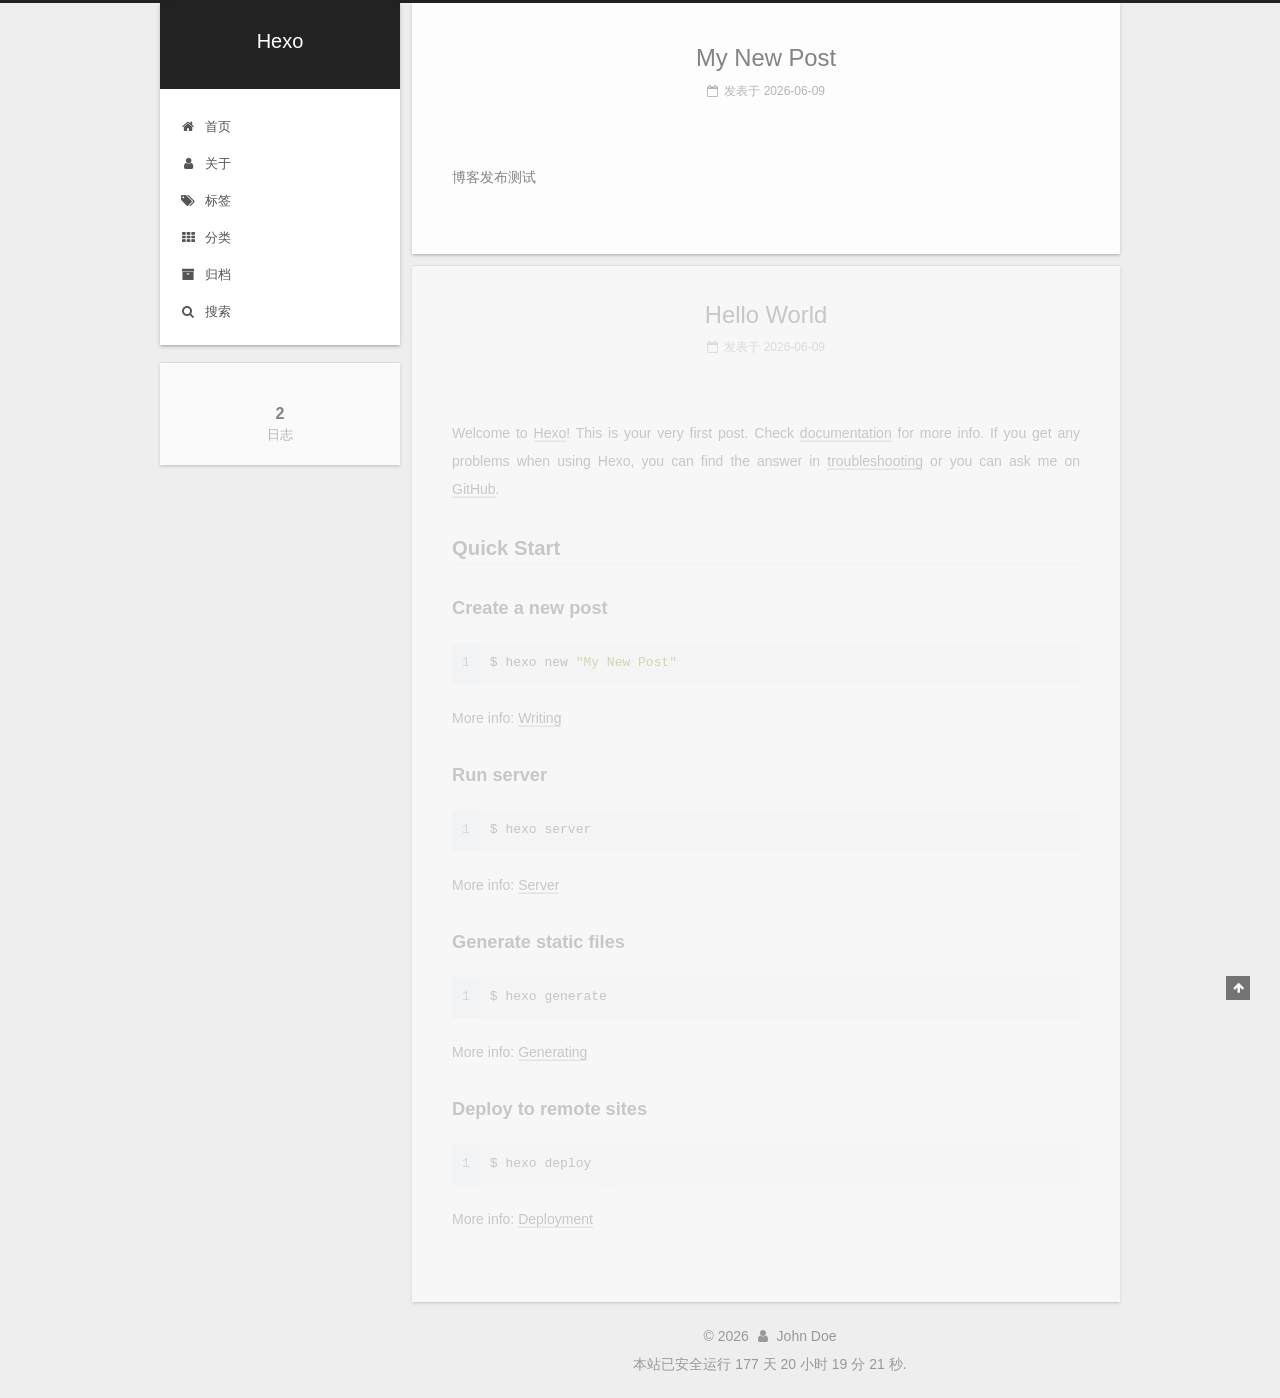
<file: index.html>
<!DOCTYPE html>
<html lang="zh-Hans">



  


<html class="theme-next gemini use-motion" lang="zh-Hans">
<head>
  <meta charset="UTF-8"/>
<meta http-equiv="X-UA-Compatible" content="IE=edge" />
<meta name="viewport" content="width=device-width, initial-scale=1, maximum-scale=1"/>
<meta name="theme-color" content="#222">









<meta http-equiv="Cache-Control" content="no-transform" />
<meta http-equiv="Cache-Control" content="no-siteapp" />
















  
  
  <link href="/lib/fancybox/source/jquery.fancybox.css?v=2.1.5" rel="stylesheet" type="text/css" />







<link href="/lib/font-awesome/css/font-awesome.min.css?v=4.6.2" rel="stylesheet" type="text/css" />

<link href="/css/main.css?v=5.1.4" rel="stylesheet" type="text/css" />


  <link rel="apple-touch-icon" sizes="180x180" href="/images/apple-touch-icon-next.png?v=5.1.4">


  <link rel="icon" type="image/png" sizes="32x32" href="/images/favicon-32x32-next.png?v=5.1.4">


  <link rel="icon" type="image/png" sizes="16x16" href="/images/favicon-16x16-next.png?v=5.1.4">


  <link rel="mask-icon" href="/images/logo.svg?v=5.1.4" color="#222">





  <meta name="keywords" content="Hexo, NexT" />










<meta property="og:type" content="website">
<meta property="og:title" content="Hexo">
<meta property="og:url" content="http://example.com/index.html">
<meta property="og:site_name" content="Hexo">
<meta property="og:locale">
<meta property="article:author" content="John Doe">
<meta name="twitter:card" content="summary">



<script type="text/javascript" id="hexo.configurations">
  var NexT = window.NexT || {};
  var CONFIG = {
    root: '',
    scheme: 'Gemini',
    version: '5.1.4',
    sidebar: {"position":"left","display":"post","offset":12,"b2t":false,"scrollpercent":false,"onmobile":false},
    fancybox: true,
    tabs: true,
    motion: {"enable":true,"async":false,"transition":{"post_block":"fadeIn","post_header":"slideDownIn","post_body":"slideDownIn","coll_header":"slideLeftIn","sidebar":"slideUpIn"}},
    duoshuo: {
      userId: '0',
      author: '博主'
    },
    algolia: {
      applicationID: '',
      apiKey: '',
      indexName: '',
      hits: {"per_page":10},
      labels: {"input_placeholder":"Search for Posts","hits_empty":"We didn't find any results for the search: ${query}","hits_stats":"${hits} results found in ${time} ms"}
    }
  };
</script>



  <link rel="canonical" href="http://example.com/"/>





  <title>Hexo</title>
  








<meta name="generator" content="Hexo 8.1.2"></head>

<body itemscope itemtype="http://schema.org/WebPage" lang="zh-Hans">

  
  
    
  

  <div class="container sidebar-position-left 
  page-home">
    <div class="headband"></div>

    <header id="header" class="header" itemscope itemtype="http://schema.org/WPHeader">
      <div class="header-inner"><div class="site-brand-wrapper">
  <div class="site-meta ">
    

    <div class="custom-logo-site-title">
      <a href="/"  class="brand" rel="start">
        <span class="logo-line-before"><i></i></span>
        <span class="site-title">Hexo</span>
        <span class="logo-line-after"><i></i></span>
      </a>
    </div>
      
        <p class="site-subtitle"></p>
      
  </div>

  <div class="site-nav-toggle">
    <button>
      <span class="btn-bar"></span>
      <span class="btn-bar"></span>
      <span class="btn-bar"></span>
    </button>
  </div>
</div>

<nav class="site-nav">
  

  
    <ul id="menu" class="menu">
      
        
        <li class="menu-item menu-item-home">
          <a href="/%20" rel="section">
            
              <i class="menu-item-icon fa fa-fw fa-home"></i> <br />
            
            首页
          </a>
        </li>
      
        
        <li class="menu-item menu-item-about">
          <a href="/about/%20" rel="section">
            
              <i class="menu-item-icon fa fa-fw fa-user"></i> <br />
            
            关于
          </a>
        </li>
      
        
        <li class="menu-item menu-item-tags">
          <a href="/tags/%20" rel="section">
            
              <i class="menu-item-icon fa fa-fw fa-tags"></i> <br />
            
            标签
          </a>
        </li>
      
        
        <li class="menu-item menu-item-categories">
          <a href="/categories/%20" rel="section">
            
              <i class="menu-item-icon fa fa-fw fa-th"></i> <br />
            
            分类
          </a>
        </li>
      
        
        <li class="menu-item menu-item-archives">
          <a href="/archives/%20" rel="section">
            
              <i class="menu-item-icon fa fa-fw fa-archive"></i> <br />
            
            归档
          </a>
        </li>
      

      
        <li class="menu-item menu-item-search">
          
            <a href="javascript:;" class="popup-trigger">
          
            
              <i class="menu-item-icon fa fa-search fa-fw"></i> <br />
            
            搜索
          </a>
        </li>
      
    </ul>
  

  
    <div class="site-search">
      
  <div class="popup search-popup local-search-popup">
  <div class="local-search-header clearfix">
    <span class="search-icon">
      <i class="fa fa-search"></i>
    </span>
    <span class="popup-btn-close">
      <i class="fa fa-times-circle"></i>
    </span>
    <div class="local-search-input-wrapper">
      <input autocomplete="off"
             placeholder="搜索..." spellcheck="false"
             type="text" id="local-search-input">
    </div>
  </div>
  <div id="local-search-result"></div>
</div>



    </div>
  
</nav>



 </div>
    </header>

    <main id="main" class="main">
      <div class="main-inner">
        <div class="content-wrap">
          <div id="content" class="content">
            
  <section id="posts" class="posts-expand">
    
      

  

  
  
  

  <article class="post post-type-normal" itemscope itemtype="http://schema.org/Article">
  
  
  
  <div class="post-block">
    <link itemprop="mainEntityOfPage" href="http://example.com/2026/06/09/My-New-Post/">

    <span hidden itemprop="author" itemscope itemtype="http://schema.org/Person">
      <meta itemprop="name" content="">
      <meta itemprop="description" content="">
      <meta itemprop="image" content="/images/avatar.gif">
    </span>

    <span hidden itemprop="publisher" itemscope itemtype="http://schema.org/Organization">
      <meta itemprop="name" content="Hexo">
    </span>

    
      <header class="post-header">

        
        
          <h1 class="post-title" itemprop="name headline">
                
                <a class="post-title-link" href="/2026/06/09/My-New-Post/" itemprop="url">My New Post</a></h1>
        

        <div class="post-meta">
          <span class="post-time">
            
              <span class="post-meta-item-icon">
                <i class="fa fa-calendar-o"></i>
              </span>
              
                <span class="post-meta-item-text">发表于</span>
              
              <time title="创建于" itemprop="dateCreated datePublished" datetime="2026-06-09T22:07:00+08:00">
                2026-06-09
              </time>
            

            

            
          </span>

          

          
            
          

          
          

          

          

          

        </div>
      </header>
    

    
    
    
    <div class="post-body" itemprop="articleBody">

      
      

      
        
          
            <p>博客发布测试</p>

          
        
      
    </div>
    
    
    

    

    

    

    <footer class="post-footer">
      

      

      

      
      
        <div class="post-eof"></div>
      
    </footer>
  </div>
  
  
  
  </article>


    
      

  

  
  
  

  <article class="post post-type-normal" itemscope itemtype="http://schema.org/Article">
  
  
  
  <div class="post-block">
    <link itemprop="mainEntityOfPage" href="http://example.com/2026/06/09/hello-world/">

    <span hidden itemprop="author" itemscope itemtype="http://schema.org/Person">
      <meta itemprop="name" content="">
      <meta itemprop="description" content="">
      <meta itemprop="image" content="/images/avatar.gif">
    </span>

    <span hidden itemprop="publisher" itemscope itemtype="http://schema.org/Organization">
      <meta itemprop="name" content="Hexo">
    </span>

    
      <header class="post-header">

        
        
          <h1 class="post-title" itemprop="name headline">
                
                <a class="post-title-link" href="/2026/06/09/hello-world/" itemprop="url">Hello World</a></h1>
        

        <div class="post-meta">
          <span class="post-time">
            
              <span class="post-meta-item-icon">
                <i class="fa fa-calendar-o"></i>
              </span>
              
                <span class="post-meta-item-text">发表于</span>
              
              <time title="创建于" itemprop="dateCreated datePublished" datetime="2026-06-09T21:51:00+08:00">
                2026-06-09
              </time>
            

            

            
          </span>

          

          
            
          

          
          

          

          

          

        </div>
      </header>
    

    
    
    
    <div class="post-body" itemprop="articleBody">

      
      

      
        
          
            <p>Welcome to <a target="_blank" rel="noopener" href="https://hexo.io/">Hexo</a>! This is your very first post. Check <a target="_blank" rel="noopener" href="https://hexo.io/docs/">documentation</a> for more info. If you get any problems when using Hexo, you can find the answer in <a target="_blank" rel="noopener" href="https://hexo.io/docs/troubleshooting.html">troubleshooting</a> or you can ask me on <a target="_blank" rel="noopener" href="https://github.com/hexojs/hexo/issues">GitHub</a>.</p>
<h2 id="Quick-Start"><a href="#Quick-Start" class="headerlink" title="Quick Start"></a>Quick Start</h2><h3 id="Create-a-new-post"><a href="#Create-a-new-post" class="headerlink" title="Create a new post"></a>Create a new post</h3><figure class="highlight bash"><table><tr><td class="gutter"><pre><span class="line">1</span><br></pre></td><td class="code"><pre><span class="line">$ hexo new <span class="string">&quot;My New Post&quot;</span></span><br></pre></td></tr></table></figure>

<p>More info: <a target="_blank" rel="noopener" href="https://hexo.io/docs/writing.html">Writing</a></p>
<h3 id="Run-server"><a href="#Run-server" class="headerlink" title="Run server"></a>Run server</h3><figure class="highlight bash"><table><tr><td class="gutter"><pre><span class="line">1</span><br></pre></td><td class="code"><pre><span class="line">$ hexo server</span><br></pre></td></tr></table></figure>

<p>More info: <a target="_blank" rel="noopener" href="https://hexo.io/docs/server.html">Server</a></p>
<h3 id="Generate-static-files"><a href="#Generate-static-files" class="headerlink" title="Generate static files"></a>Generate static files</h3><figure class="highlight bash"><table><tr><td class="gutter"><pre><span class="line">1</span><br></pre></td><td class="code"><pre><span class="line">$ hexo generate</span><br></pre></td></tr></table></figure>

<p>More info: <a target="_blank" rel="noopener" href="https://hexo.io/docs/generating.html">Generating</a></p>
<h3 id="Deploy-to-remote-sites"><a href="#Deploy-to-remote-sites" class="headerlink" title="Deploy to remote sites"></a>Deploy to remote sites</h3><figure class="highlight bash"><table><tr><td class="gutter"><pre><span class="line">1</span><br></pre></td><td class="code"><pre><span class="line">$ hexo deploy</span><br></pre></td></tr></table></figure>

<p>More info: <a target="_blank" rel="noopener" href="https://hexo.io/docs/one-command-deployment.html">Deployment</a></p>

          
        
      
    </div>
    
    
    

    

    

    

    <footer class="post-footer">
      

      

      

      
      
        <div class="post-eof"></div>
      
    </footer>
  </div>
  
  
  
  </article>


    
  </section>

  


          </div>
          


          

        </div>
        
          
  
  <div class="sidebar-toggle">
    <div class="sidebar-toggle-line-wrap">
      <span class="sidebar-toggle-line sidebar-toggle-line-first"></span>
      <span class="sidebar-toggle-line sidebar-toggle-line-middle"></span>
      <span class="sidebar-toggle-line sidebar-toggle-line-last"></span>
    </div>
  </div>

  <aside id="sidebar" class="sidebar">
    
    <div class="sidebar-inner">

      

      

      <section class="site-overview-wrap sidebar-panel sidebar-panel-active">
        <div class="site-overview">
          <div class="site-author motion-element" itemprop="author" itemscope itemtype="http://schema.org/Person">
            
              <p class="site-author-name" itemprop="name"></p>
              <p class="site-description motion-element" itemprop="description"></p>
          </div>

          <nav class="site-state motion-element">

            
              <div class="site-state-item site-state-posts">
              
                <a href="/archives/%20%7C%7C%20archive">
              
                  <span class="site-state-item-count">2</span>
                  <span class="site-state-item-name">日志</span>
                </a>
              </div>
            

            

            

          </nav>

          

          

          
          

          
          

          

        </div>
      </section>

      

      

    </div>
  </aside>


        
      </div>
    </main>

    <footer id="footer" class="footer">
      <div class="footer-inner">
        <div class="copyright">&copy; <span itemprop="copyrightYear">2026</span>
  <span class="with-love">
    <i class="fa fa-user"></i>
  </span>
  <span class="author" itemprop="copyrightHolder">John Doe</span>

  
</div>









<!-- 网站运行时间的设置 -->
<span id="timeDate">载入天数...</span>
<span id="times">载入时分秒...</span>
<script>
    var now = new Date();
    function createtime() {
        var grt= new Date("06/09/2026 22:00:00"); //此处修改你的建站时间或者网站上线时间
        now.setTime(now.getTime()+250);
        days = (now - grt ) / 1000 / 60 / 60 / 24; dnum = Math.floor(days);
        hours = (now - grt ) / 1000 / 60 / 60 - (24 * dnum); hnum = Math.floor(hours);
        if(String(hnum).length ==1 ){hnum = "0" + hnum;} minutes = (now - grt ) / 1000 /60 - (24 * 60 * dnum) - (60 * hnum);
        mnum = Math.floor(minutes); if(String(mnum).length ==1 ){mnum = "0" + mnum;}
        seconds = (now - grt ) / 1000 - (24 * 60 * 60 * dnum) - (60 * 60 * hnum) - (60 * mnum);
        snum = Math.round(seconds); if(String(snum).length ==1 ){snum = "0" + snum;}
        document.getElementById("timeDate").innerHTML = "本站已安全运行 "+dnum+" 天 ";
        document.getElementById("times").innerHTML = hnum + " 小时 " + mnum + " 分 " + snum + " 秒.";
    }
setInterval("createtime()",250);
</script>
        







        
      </div>
    </footer>

    
      <div class="back-to-top">
        <i class="fa fa-arrow-up"></i>
        
      </div>
    

    

  </div>

  

<script type="text/javascript">
  if (Object.prototype.toString.call(window.Promise) !== '[object Function]') {
    window.Promise = null;
  }
</script>









  












  
  
    <script type="text/javascript" src="/lib/jquery/index.js?v=2.1.3"></script>
  

  
  
    <script type="text/javascript" src="/lib/fastclick/lib/fastclick.min.js?v=1.0.6"></script>
  

  
  
    <script type="text/javascript" src="/lib/jquery_lazyload/jquery.lazyload.js?v=1.9.7"></script>
  

  
  
    <script type="text/javascript" src="/lib/velocity/velocity.min.js?v=1.2.1"></script>
  

  
  
    <script type="text/javascript" src="/lib/velocity/velocity.ui.min.js?v=1.2.1"></script>
  

  
  
    <script type="text/javascript" src="/lib/fancybox/source/jquery.fancybox.pack.js?v=2.1.5"></script>
  


  


  <script type="text/javascript" src="/js/src/utils.js?v=5.1.4"></script>

  <script type="text/javascript" src="/js/src/motion.js?v=5.1.4"></script>



  
  


  <script type="text/javascript" src="/js/src/affix.js?v=5.1.4"></script>

  <script type="text/javascript" src="/js/src/schemes/pisces.js?v=5.1.4"></script>



  

  


  <script type="text/javascript" src="/js/src/bootstrap.js?v=5.1.4"></script>



  


  




	





  





  












  

  <script type="text/javascript">
    // Popup Window;
    var isfetched = false;
    var isXml = true;
    // Search DB path;
    var search_path = "search.xml";
    if (search_path.length === 0) {
      search_path = "search.xml";
    } else if (/json$/i.test(search_path)) {
      isXml = false;
    }
    var path = "/" + search_path;
    // monitor main search box;

    var onPopupClose = function (e) {
      $('.popup').hide();
      $('#local-search-input').val('');
      $('.search-result-list').remove();
      $('#no-result').remove();
      $(".local-search-pop-overlay").remove();
      $('body').css('overflow', '');
    }

    function proceedsearch() {
      $("body")
        .append('<div class="search-popup-overlay local-search-pop-overlay"></div>')
        .css('overflow', 'hidden');
      $('.search-popup-overlay').click(onPopupClose);
      $('.popup').toggle();
      var $localSearchInput = $('#local-search-input');
      $localSearchInput.attr("autocapitalize", "none");
      $localSearchInput.attr("autocorrect", "off");
      $localSearchInput.focus();
    }

    // search function;
    var searchFunc = function(path, search_id, content_id) {
      'use strict';

      // start loading animation
      $("body")
        .append('<div class="search-popup-overlay local-search-pop-overlay">' +
          '<div id="search-loading-icon">' +
          '<i class="fa fa-spinner fa-pulse fa-5x fa-fw"></i>' +
          '</div>' +
          '</div>')
        .css('overflow', 'hidden');
      $("#search-loading-icon").css('margin', '20% auto 0 auto').css('text-align', 'center');

      $.ajax({
        url: path,
        dataType: isXml ? "xml" : "json",
        async: true,
        success: function(res) {
          // get the contents from search data
          isfetched = true;
          $('.popup').detach().appendTo('.header-inner');
          var datas = isXml ? $("entry", res).map(function() {
            return {
              title: $("title", this).text(),
              content: $("content",this).text(),
              url: $("url" , this).text()
            };
          }).get() : res;
          var input = document.getElementById(search_id);
          var resultContent = document.getElementById(content_id);
          var inputEventFunction = function() {
            var searchText = input.value.trim().toLowerCase();
            var keywords = searchText.split(/[\s\-]+/);
            if (keywords.length > 1) {
              keywords.push(searchText);
            }
            var resultItems = [];
            if (searchText.length > 0) {
              // perform local searching
              datas.forEach(function(data) {
                var isMatch = false;
                var hitCount = 0;
                var searchTextCount = 0;
                var title = data.title.trim();
                var titleInLowerCase = title.toLowerCase();
                var content = data.content.trim().replace(/<[^>]+>/g,"");
                var contentInLowerCase = content.toLowerCase();
                var articleUrl = decodeURIComponent(data.url);
                var indexOfTitle = [];
                var indexOfContent = [];
                // only match articles with not empty titles
                if(title != '') {
                  keywords.forEach(function(keyword) {
                    function getIndexByWord(word, text, caseSensitive) {
                      var wordLen = word.length;
                      if (wordLen === 0) {
                        return [];
                      }
                      var startPosition = 0, position = [], index = [];
                      if (!caseSensitive) {
                        text = text.toLowerCase();
                        word = word.toLowerCase();
                      }
                      while ((position = text.indexOf(word, startPosition)) > -1) {
                        index.push({position: position, word: word});
                        startPosition = position + wordLen;
                      }
                      return index;
                    }

                    indexOfTitle = indexOfTitle.concat(getIndexByWord(keyword, titleInLowerCase, false));
                    indexOfContent = indexOfContent.concat(getIndexByWord(keyword, contentInLowerCase, false));
                  });
                  if (indexOfTitle.length > 0 || indexOfContent.length > 0) {
                    isMatch = true;
                    hitCount = indexOfTitle.length + indexOfContent.length;
                  }
                }

                // show search results

                if (isMatch) {
                  // sort index by position of keyword

                  [indexOfTitle, indexOfContent].forEach(function (index) {
                    index.sort(function (itemLeft, itemRight) {
                      if (itemRight.position !== itemLeft.position) {
                        return itemRight.position - itemLeft.position;
                      } else {
                        return itemLeft.word.length - itemRight.word.length;
                      }
                    });
                  });

                  // merge hits into slices

                  function mergeIntoSlice(text, start, end, index) {
                    var item = index[index.length - 1];
                    var position = item.position;
                    var word = item.word;
                    var hits = [];
                    var searchTextCountInSlice = 0;
                    while (position + word.length <= end && index.length != 0) {
                      if (word === searchText) {
                        searchTextCountInSlice++;
                      }
                      hits.push({position: position, length: word.length});
                      var wordEnd = position + word.length;

                      // move to next position of hit

                      index.pop();
                      while (index.length != 0) {
                        item = index[index.length - 1];
                        position = item.position;
                        word = item.word;
                        if (wordEnd > position) {
                          index.pop();
                        } else {
                          break;
                        }
                      }
                    }
                    searchTextCount += searchTextCountInSlice;
                    return {
                      hits: hits,
                      start: start,
                      end: end,
                      searchTextCount: searchTextCountInSlice
                    };
                  }

                  var slicesOfTitle = [];
                  if (indexOfTitle.length != 0) {
                    slicesOfTitle.push(mergeIntoSlice(title, 0, title.length, indexOfTitle));
                  }

                  var slicesOfContent = [];
                  while (indexOfContent.length != 0) {
                    var item = indexOfContent[indexOfContent.length - 1];
                    var position = item.position;
                    var word = item.word;
                    // cut out 100 characters
                    var start = position - 20;
                    var end = position + 80;
                    if(start < 0){
                      start = 0;
                    }
                    if (end < position + word.length) {
                      end = position + word.length;
                    }
                    if(end > content.length){
                      end = content.length;
                    }
                    slicesOfContent.push(mergeIntoSlice(content, start, end, indexOfContent));
                  }

                  // sort slices in content by search text's count and hits' count

                  slicesOfContent.sort(function (sliceLeft, sliceRight) {
                    if (sliceLeft.searchTextCount !== sliceRight.searchTextCount) {
                      return sliceRight.searchTextCount - sliceLeft.searchTextCount;
                    } else if (sliceLeft.hits.length !== sliceRight.hits.length) {
                      return sliceRight.hits.length - sliceLeft.hits.length;
                    } else {
                      return sliceLeft.start - sliceRight.start;
                    }
                  });

                  // select top N slices in content

                  var upperBound = parseInt('1');
                  if (upperBound >= 0) {
                    slicesOfContent = slicesOfContent.slice(0, upperBound);
                  }

                  // highlight title and content

                  function highlightKeyword(text, slice) {
                    var result = '';
                    var prevEnd = slice.start;
                    slice.hits.forEach(function (hit) {
                      result += text.substring(prevEnd, hit.position);
                      var end = hit.position + hit.length;
                      result += '<b class="search-keyword">' + text.substring(hit.position, end) + '</b>';
                      prevEnd = end;
                    });
                    result += text.substring(prevEnd, slice.end);
                    return result;
                  }

                  var resultItem = '';

                  if (slicesOfTitle.length != 0) {
                    resultItem += "<li><a href='" + articleUrl + "' class='search-result-title'>" + highlightKeyword(title, slicesOfTitle[0]) + "</a>";
                  } else {
                    resultItem += "<li><a href='" + articleUrl + "' class='search-result-title'>" + title + "</a>";
                  }

                  slicesOfContent.forEach(function (slice) {
                    resultItem += "<a href='" + articleUrl + "'>" +
                      "<p class=\"search-result\">" + highlightKeyword(content, slice) +
                      "...</p>" + "</a>";
                  });

                  resultItem += "</li>";
                  resultItems.push({
                    item: resultItem,
                    searchTextCount: searchTextCount,
                    hitCount: hitCount,
                    id: resultItems.length
                  });
                }
              })
            };
            if (keywords.length === 1 && keywords[0] === "") {
              resultContent.innerHTML = '<div id="no-result"><i class="fa fa-search fa-5x" /></div>'
            } else if (resultItems.length === 0) {
              resultContent.innerHTML = '<div id="no-result"><i class="fa fa-frown-o fa-5x" /></div>'
            } else {
              resultItems.sort(function (resultLeft, resultRight) {
                if (resultLeft.searchTextCount !== resultRight.searchTextCount) {
                  return resultRight.searchTextCount - resultLeft.searchTextCount;
                } else if (resultLeft.hitCount !== resultRight.hitCount) {
                  return resultRight.hitCount - resultLeft.hitCount;
                } else {
                  return resultRight.id - resultLeft.id;
                }
              });
              var searchResultList = '<ul class=\"search-result-list\">';
              resultItems.forEach(function (result) {
                searchResultList += result.item;
              })
              searchResultList += "</ul>";
              resultContent.innerHTML = searchResultList;
            }
          }

          if ('auto' === 'auto') {
            input.addEventListener('input', inputEventFunction);
          } else {
            $('.search-icon').click(inputEventFunction);
            input.addEventListener('keypress', function (event) {
              if (event.keyCode === 13) {
                inputEventFunction();
              }
            });
          }

          // remove loading animation
          $(".local-search-pop-overlay").remove();
          $('body').css('overflow', '');

          proceedsearch();
        }
      });
    }

    // handle and trigger popup window;
    $('.popup-trigger').click(function(e) {
      e.stopPropagation();
      if (isfetched === false) {
        searchFunc(path, 'local-search-input', 'local-search-result');
      } else {
        proceedsearch();
      };
    });

    $('.popup-btn-close').click(onPopupClose);
    $('.popup').click(function(e){
      e.stopPropagation();
    });
    $(document).on('keyup', function (event) {
      var shouldDismissSearchPopup = event.which === 27 &&
        $('.search-popup').is(':visible');
      if (shouldDismissSearchPopup) {
        onPopupClose();
      }
    });
  </script>





  

  

  

  
  

  

  

  

</body>
</html>
</file>
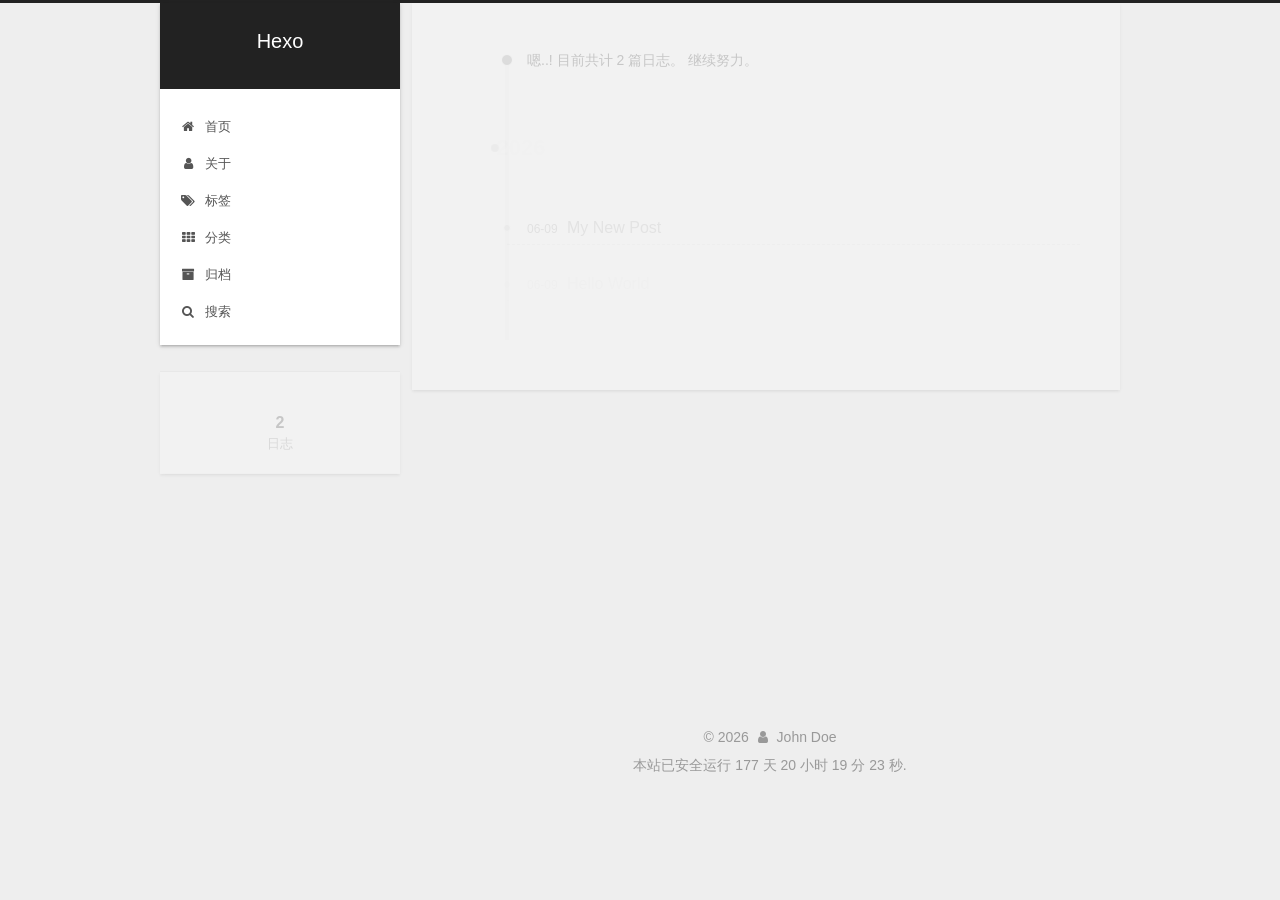
<file: archives/index.html>
<!DOCTYPE html>
<html lang="zh-Hans">



  


<html class="theme-next gemini use-motion" lang="zh-Hans">
<head>
  <meta charset="UTF-8"/>
<meta http-equiv="X-UA-Compatible" content="IE=edge" />
<meta name="viewport" content="width=device-width, initial-scale=1, maximum-scale=1"/>
<meta name="theme-color" content="#222">









<meta http-equiv="Cache-Control" content="no-transform" />
<meta http-equiv="Cache-Control" content="no-siteapp" />
















  
  
  <link href="/lib/fancybox/source/jquery.fancybox.css?v=2.1.5" rel="stylesheet" type="text/css" />







<link href="/lib/font-awesome/css/font-awesome.min.css?v=4.6.2" rel="stylesheet" type="text/css" />

<link href="/css/main.css?v=5.1.4" rel="stylesheet" type="text/css" />


  <link rel="apple-touch-icon" sizes="180x180" href="/images/apple-touch-icon-next.png?v=5.1.4">


  <link rel="icon" type="image/png" sizes="32x32" href="/images/favicon-32x32-next.png?v=5.1.4">


  <link rel="icon" type="image/png" sizes="16x16" href="/images/favicon-16x16-next.png?v=5.1.4">


  <link rel="mask-icon" href="/images/logo.svg?v=5.1.4" color="#222">





  <meta name="keywords" content="Hexo, NexT" />










<meta property="og:type" content="website">
<meta property="og:title" content="Hexo">
<meta property="og:url" content="http://example.com/archives/index.html">
<meta property="og:site_name" content="Hexo">
<meta property="og:locale">
<meta property="article:author" content="John Doe">
<meta name="twitter:card" content="summary">



<script type="text/javascript" id="hexo.configurations">
  var NexT = window.NexT || {};
  var CONFIG = {
    root: '',
    scheme: 'Gemini',
    version: '5.1.4',
    sidebar: {"position":"left","display":"post","offset":12,"b2t":false,"scrollpercent":false,"onmobile":false},
    fancybox: true,
    tabs: true,
    motion: {"enable":true,"async":false,"transition":{"post_block":"fadeIn","post_header":"slideDownIn","post_body":"slideDownIn","coll_header":"slideLeftIn","sidebar":"slideUpIn"}},
    duoshuo: {
      userId: '0',
      author: '博主'
    },
    algolia: {
      applicationID: '',
      apiKey: '',
      indexName: '',
      hits: {"per_page":10},
      labels: {"input_placeholder":"Search for Posts","hits_empty":"We didn't find any results for the search: ${query}","hits_stats":"${hits} results found in ${time} ms"}
    }
  };
</script>



  <link rel="canonical" href="http://example.com/archives/"/>





  <title>归档 | Hexo</title>
  








<meta name="generator" content="Hexo 8.1.2"></head>

<body itemscope itemtype="http://schema.org/WebPage" lang="zh-Hans">

  
  
    
  

  <div class="container sidebar-position-left page-archive">
    <div class="headband"></div>

    <header id="header" class="header" itemscope itemtype="http://schema.org/WPHeader">
      <div class="header-inner"><div class="site-brand-wrapper">
  <div class="site-meta ">
    

    <div class="custom-logo-site-title">
      <a href="/"  class="brand" rel="start">
        <span class="logo-line-before"><i></i></span>
        <span class="site-title">Hexo</span>
        <span class="logo-line-after"><i></i></span>
      </a>
    </div>
      
        <p class="site-subtitle"></p>
      
  </div>

  <div class="site-nav-toggle">
    <button>
      <span class="btn-bar"></span>
      <span class="btn-bar"></span>
      <span class="btn-bar"></span>
    </button>
  </div>
</div>

<nav class="site-nav">
  

  
    <ul id="menu" class="menu">
      
        
        <li class="menu-item menu-item-home">
          <a href="/%20" rel="section">
            
              <i class="menu-item-icon fa fa-fw fa-home"></i> <br />
            
            首页
          </a>
        </li>
      
        
        <li class="menu-item menu-item-about">
          <a href="/about/%20" rel="section">
            
              <i class="menu-item-icon fa fa-fw fa-user"></i> <br />
            
            关于
          </a>
        </li>
      
        
        <li class="menu-item menu-item-tags">
          <a href="/tags/%20" rel="section">
            
              <i class="menu-item-icon fa fa-fw fa-tags"></i> <br />
            
            标签
          </a>
        </li>
      
        
        <li class="menu-item menu-item-categories">
          <a href="/categories/%20" rel="section">
            
              <i class="menu-item-icon fa fa-fw fa-th"></i> <br />
            
            分类
          </a>
        </li>
      
        
        <li class="menu-item menu-item-archives">
          <a href="/archives/%20" rel="section">
            
              <i class="menu-item-icon fa fa-fw fa-archive"></i> <br />
            
            归档
          </a>
        </li>
      

      
        <li class="menu-item menu-item-search">
          
            <a href="javascript:;" class="popup-trigger">
          
            
              <i class="menu-item-icon fa fa-search fa-fw"></i> <br />
            
            搜索
          </a>
        </li>
      
    </ul>
  

  
    <div class="site-search">
      
  <div class="popup search-popup local-search-popup">
  <div class="local-search-header clearfix">
    <span class="search-icon">
      <i class="fa fa-search"></i>
    </span>
    <span class="popup-btn-close">
      <i class="fa fa-times-circle"></i>
    </span>
    <div class="local-search-input-wrapper">
      <input autocomplete="off"
             placeholder="搜索..." spellcheck="false"
             type="text" id="local-search-input">
    </div>
  </div>
  <div id="local-search-result"></div>
</div>



    </div>
  
</nav>



 </div>
    </header>

    <main id="main" class="main">
      <div class="main-inner">
        <div class="content-wrap">
          <div id="content" class="content">
            

  
  
  
  <div class="post-block archive">
    <div id="posts" class="posts-collapse">
      <span class="archive-move-on"></span>

      <span class="archive-page-counter">
        
        
        
          
        
        嗯..! 目前共计 2 篇日志。 继续努力。
      </span>

      

        
        
        

        
          
          <div class="collection-title">
            <h1 class="archive-year" id="archive-year-2026">2026</h1>
          </div>
        
        

        

  <article class="post post-type-normal" itemscope itemtype="http://schema.org/Article">
    <header class="post-header">

      <h2 class="post-title">
        
            <a class="post-title-link" href="/2026/06/09/My-New-Post/" itemprop="url">
              
                <span itemprop="name">My New Post</span>
              
            </a>
        
      </h2>

      <div class="post-meta">
        <time class="post-time" itemprop="dateCreated"
              datetime="2026-06-09T22:07:00+08:00"
              content="2026-06-09" >
          06-09
        </time>
      </div>

    </header>
  </article>



      

        
        
        

        
        

        

  <article class="post post-type-normal" itemscope itemtype="http://schema.org/Article">
    <header class="post-header">

      <h2 class="post-title">
        
            <a class="post-title-link" href="/2026/06/09/hello-world/" itemprop="url">
              
                <span itemprop="name">Hello World</span>
              
            </a>
        
      </h2>

      <div class="post-meta">
        <time class="post-time" itemprop="dateCreated"
              datetime="2026-06-09T21:51:00+08:00"
              content="2026-06-09" >
          06-09
        </time>
      </div>

    </header>
  </article>



      

    </div>
  </div>
  
  
  

  



          </div>
          


          

        </div>
        
          
  
  <div class="sidebar-toggle">
    <div class="sidebar-toggle-line-wrap">
      <span class="sidebar-toggle-line sidebar-toggle-line-first"></span>
      <span class="sidebar-toggle-line sidebar-toggle-line-middle"></span>
      <span class="sidebar-toggle-line sidebar-toggle-line-last"></span>
    </div>
  </div>

  <aside id="sidebar" class="sidebar">
    
    <div class="sidebar-inner">

      

      

      <section class="site-overview-wrap sidebar-panel sidebar-panel-active">
        <div class="site-overview">
          <div class="site-author motion-element" itemprop="author" itemscope itemtype="http://schema.org/Person">
            
              <p class="site-author-name" itemprop="name"></p>
              <p class="site-description motion-element" itemprop="description"></p>
          </div>

          <nav class="site-state motion-element">

            
              <div class="site-state-item site-state-posts">
              
                <a href="/archives/%20%7C%7C%20archive">
              
                  <span class="site-state-item-count">2</span>
                  <span class="site-state-item-name">日志</span>
                </a>
              </div>
            

            

            

          </nav>

          

          

          
          

          
          

          

        </div>
      </section>

      

      

    </div>
  </aside>


        
      </div>
    </main>

    <footer id="footer" class="footer">
      <div class="footer-inner">
        <div class="copyright">&copy; <span itemprop="copyrightYear">2026</span>
  <span class="with-love">
    <i class="fa fa-user"></i>
  </span>
  <span class="author" itemprop="copyrightHolder">John Doe</span>

  
</div>









<!-- 网站运行时间的设置 -->
<span id="timeDate">载入天数...</span>
<span id="times">载入时分秒...</span>
<script>
    var now = new Date();
    function createtime() {
        var grt= new Date("06/09/2026 22:00:00"); //此处修改你的建站时间或者网站上线时间
        now.setTime(now.getTime()+250);
        days = (now - grt ) / 1000 / 60 / 60 / 24; dnum = Math.floor(days);
        hours = (now - grt ) / 1000 / 60 / 60 - (24 * dnum); hnum = Math.floor(hours);
        if(String(hnum).length ==1 ){hnum = "0" + hnum;} minutes = (now - grt ) / 1000 /60 - (24 * 60 * dnum) - (60 * hnum);
        mnum = Math.floor(minutes); if(String(mnum).length ==1 ){mnum = "0" + mnum;}
        seconds = (now - grt ) / 1000 - (24 * 60 * 60 * dnum) - (60 * 60 * hnum) - (60 * mnum);
        snum = Math.round(seconds); if(String(snum).length ==1 ){snum = "0" + snum;}
        document.getElementById("timeDate").innerHTML = "本站已安全运行 "+dnum+" 天 ";
        document.getElementById("times").innerHTML = hnum + " 小时 " + mnum + " 分 " + snum + " 秒.";
    }
setInterval("createtime()",250);
</script>
        







        
      </div>
    </footer>

    
      <div class="back-to-top">
        <i class="fa fa-arrow-up"></i>
        
      </div>
    

    

  </div>

  

<script type="text/javascript">
  if (Object.prototype.toString.call(window.Promise) !== '[object Function]') {
    window.Promise = null;
  }
</script>









  












  
  
    <script type="text/javascript" src="/lib/jquery/index.js?v=2.1.3"></script>
  

  
  
    <script type="text/javascript" src="/lib/fastclick/lib/fastclick.min.js?v=1.0.6"></script>
  

  
  
    <script type="text/javascript" src="/lib/jquery_lazyload/jquery.lazyload.js?v=1.9.7"></script>
  

  
  
    <script type="text/javascript" src="/lib/velocity/velocity.min.js?v=1.2.1"></script>
  

  
  
    <script type="text/javascript" src="/lib/velocity/velocity.ui.min.js?v=1.2.1"></script>
  

  
  
    <script type="text/javascript" src="/lib/fancybox/source/jquery.fancybox.pack.js?v=2.1.5"></script>
  


  


  <script type="text/javascript" src="/js/src/utils.js?v=5.1.4"></script>

  <script type="text/javascript" src="/js/src/motion.js?v=5.1.4"></script>



  
  


  <script type="text/javascript" src="/js/src/affix.js?v=5.1.4"></script>

  <script type="text/javascript" src="/js/src/schemes/pisces.js?v=5.1.4"></script>



  

  


  <script type="text/javascript" src="/js/src/bootstrap.js?v=5.1.4"></script>



  


  




	





  





  












  

  <script type="text/javascript">
    // Popup Window;
    var isfetched = false;
    var isXml = true;
    // Search DB path;
    var search_path = "search.xml";
    if (search_path.length === 0) {
      search_path = "search.xml";
    } else if (/json$/i.test(search_path)) {
      isXml = false;
    }
    var path = "/" + search_path;
    // monitor main search box;

    var onPopupClose = function (e) {
      $('.popup').hide();
      $('#local-search-input').val('');
      $('.search-result-list').remove();
      $('#no-result').remove();
      $(".local-search-pop-overlay").remove();
      $('body').css('overflow', '');
    }

    function proceedsearch() {
      $("body")
        .append('<div class="search-popup-overlay local-search-pop-overlay"></div>')
        .css('overflow', 'hidden');
      $('.search-popup-overlay').click(onPopupClose);
      $('.popup').toggle();
      var $localSearchInput = $('#local-search-input');
      $localSearchInput.attr("autocapitalize", "none");
      $localSearchInput.attr("autocorrect", "off");
      $localSearchInput.focus();
    }

    // search function;
    var searchFunc = function(path, search_id, content_id) {
      'use strict';

      // start loading animation
      $("body")
        .append('<div class="search-popup-overlay local-search-pop-overlay">' +
          '<div id="search-loading-icon">' +
          '<i class="fa fa-spinner fa-pulse fa-5x fa-fw"></i>' +
          '</div>' +
          '</div>')
        .css('overflow', 'hidden');
      $("#search-loading-icon").css('margin', '20% auto 0 auto').css('text-align', 'center');

      $.ajax({
        url: path,
        dataType: isXml ? "xml" : "json",
        async: true,
        success: function(res) {
          // get the contents from search data
          isfetched = true;
          $('.popup').detach().appendTo('.header-inner');
          var datas = isXml ? $("entry", res).map(function() {
            return {
              title: $("title", this).text(),
              content: $("content",this).text(),
              url: $("url" , this).text()
            };
          }).get() : res;
          var input = document.getElementById(search_id);
          var resultContent = document.getElementById(content_id);
          var inputEventFunction = function() {
            var searchText = input.value.trim().toLowerCase();
            var keywords = searchText.split(/[\s\-]+/);
            if (keywords.length > 1) {
              keywords.push(searchText);
            }
            var resultItems = [];
            if (searchText.length > 0) {
              // perform local searching
              datas.forEach(function(data) {
                var isMatch = false;
                var hitCount = 0;
                var searchTextCount = 0;
                var title = data.title.trim();
                var titleInLowerCase = title.toLowerCase();
                var content = data.content.trim().replace(/<[^>]+>/g,"");
                var contentInLowerCase = content.toLowerCase();
                var articleUrl = decodeURIComponent(data.url);
                var indexOfTitle = [];
                var indexOfContent = [];
                // only match articles with not empty titles
                if(title != '') {
                  keywords.forEach(function(keyword) {
                    function getIndexByWord(word, text, caseSensitive) {
                      var wordLen = word.length;
                      if (wordLen === 0) {
                        return [];
                      }
                      var startPosition = 0, position = [], index = [];
                      if (!caseSensitive) {
                        text = text.toLowerCase();
                        word = word.toLowerCase();
                      }
                      while ((position = text.indexOf(word, startPosition)) > -1) {
                        index.push({position: position, word: word});
                        startPosition = position + wordLen;
                      }
                      return index;
                    }

                    indexOfTitle = indexOfTitle.concat(getIndexByWord(keyword, titleInLowerCase, false));
                    indexOfContent = indexOfContent.concat(getIndexByWord(keyword, contentInLowerCase, false));
                  });
                  if (indexOfTitle.length > 0 || indexOfContent.length > 0) {
                    isMatch = true;
                    hitCount = indexOfTitle.length + indexOfContent.length;
                  }
                }

                // show search results

                if (isMatch) {
                  // sort index by position of keyword

                  [indexOfTitle, indexOfContent].forEach(function (index) {
                    index.sort(function (itemLeft, itemRight) {
                      if (itemRight.position !== itemLeft.position) {
                        return itemRight.position - itemLeft.position;
                      } else {
                        return itemLeft.word.length - itemRight.word.length;
                      }
                    });
                  });

                  // merge hits into slices

                  function mergeIntoSlice(text, start, end, index) {
                    var item = index[index.length - 1];
                    var position = item.position;
                    var word = item.word;
                    var hits = [];
                    var searchTextCountInSlice = 0;
                    while (position + word.length <= end && index.length != 0) {
                      if (word === searchText) {
                        searchTextCountInSlice++;
                      }
                      hits.push({position: position, length: word.length});
                      var wordEnd = position + word.length;

                      // move to next position of hit

                      index.pop();
                      while (index.length != 0) {
                        item = index[index.length - 1];
                        position = item.position;
                        word = item.word;
                        if (wordEnd > position) {
                          index.pop();
                        } else {
                          break;
                        }
                      }
                    }
                    searchTextCount += searchTextCountInSlice;
                    return {
                      hits: hits,
                      start: start,
                      end: end,
                      searchTextCount: searchTextCountInSlice
                    };
                  }

                  var slicesOfTitle = [];
                  if (indexOfTitle.length != 0) {
                    slicesOfTitle.push(mergeIntoSlice(title, 0, title.length, indexOfTitle));
                  }

                  var slicesOfContent = [];
                  while (indexOfContent.length != 0) {
                    var item = indexOfContent[indexOfContent.length - 1];
                    var position = item.position;
                    var word = item.word;
                    // cut out 100 characters
                    var start = position - 20;
                    var end = position + 80;
                    if(start < 0){
                      start = 0;
                    }
                    if (end < position + word.length) {
                      end = position + word.length;
                    }
                    if(end > content.length){
                      end = content.length;
                    }
                    slicesOfContent.push(mergeIntoSlice(content, start, end, indexOfContent));
                  }

                  // sort slices in content by search text's count and hits' count

                  slicesOfContent.sort(function (sliceLeft, sliceRight) {
                    if (sliceLeft.searchTextCount !== sliceRight.searchTextCount) {
                      return sliceRight.searchTextCount - sliceLeft.searchTextCount;
                    } else if (sliceLeft.hits.length !== sliceRight.hits.length) {
                      return sliceRight.hits.length - sliceLeft.hits.length;
                    } else {
                      return sliceLeft.start - sliceRight.start;
                    }
                  });

                  // select top N slices in content

                  var upperBound = parseInt('1');
                  if (upperBound >= 0) {
                    slicesOfContent = slicesOfContent.slice(0, upperBound);
                  }

                  // highlight title and content

                  function highlightKeyword(text, slice) {
                    var result = '';
                    var prevEnd = slice.start;
                    slice.hits.forEach(function (hit) {
                      result += text.substring(prevEnd, hit.position);
                      var end = hit.position + hit.length;
                      result += '<b class="search-keyword">' + text.substring(hit.position, end) + '</b>';
                      prevEnd = end;
                    });
                    result += text.substring(prevEnd, slice.end);
                    return result;
                  }

                  var resultItem = '';

                  if (slicesOfTitle.length != 0) {
                    resultItem += "<li><a href='" + articleUrl + "' class='search-result-title'>" + highlightKeyword(title, slicesOfTitle[0]) + "</a>";
                  } else {
                    resultItem += "<li><a href='" + articleUrl + "' class='search-result-title'>" + title + "</a>";
                  }

                  slicesOfContent.forEach(function (slice) {
                    resultItem += "<a href='" + articleUrl + "'>" +
                      "<p class=\"search-result\">" + highlightKeyword(content, slice) +
                      "...</p>" + "</a>";
                  });

                  resultItem += "</li>";
                  resultItems.push({
                    item: resultItem,
                    searchTextCount: searchTextCount,
                    hitCount: hitCount,
                    id: resultItems.length
                  });
                }
              })
            };
            if (keywords.length === 1 && keywords[0] === "") {
              resultContent.innerHTML = '<div id="no-result"><i class="fa fa-search fa-5x" /></div>'
            } else if (resultItems.length === 0) {
              resultContent.innerHTML = '<div id="no-result"><i class="fa fa-frown-o fa-5x" /></div>'
            } else {
              resultItems.sort(function (resultLeft, resultRight) {
                if (resultLeft.searchTextCount !== resultRight.searchTextCount) {
                  return resultRight.searchTextCount - resultLeft.searchTextCount;
                } else if (resultLeft.hitCount !== resultRight.hitCount) {
                  return resultRight.hitCount - resultLeft.hitCount;
                } else {
                  return resultRight.id - resultLeft.id;
                }
              });
              var searchResultList = '<ul class=\"search-result-list\">';
              resultItems.forEach(function (result) {
                searchResultList += result.item;
              })
              searchResultList += "</ul>";
              resultContent.innerHTML = searchResultList;
            }
          }

          if ('auto' === 'auto') {
            input.addEventListener('input', inputEventFunction);
          } else {
            $('.search-icon').click(inputEventFunction);
            input.addEventListener('keypress', function (event) {
              if (event.keyCode === 13) {
                inputEventFunction();
              }
            });
          }

          // remove loading animation
          $(".local-search-pop-overlay").remove();
          $('body').css('overflow', '');

          proceedsearch();
        }
      });
    }

    // handle and trigger popup window;
    $('.popup-trigger').click(function(e) {
      e.stopPropagation();
      if (isfetched === false) {
        searchFunc(path, 'local-search-input', 'local-search-result');
      } else {
        proceedsearch();
      };
    });

    $('.popup-btn-close').click(onPopupClose);
    $('.popup').click(function(e){
      e.stopPropagation();
    });
    $(document).on('keyup', function (event) {
      var shouldDismissSearchPopup = event.which === 27 &&
        $('.search-popup').is(':visible');
      if (shouldDismissSearchPopup) {
        onPopupClose();
      }
    });
  </script>





  

  

  

  
  

  

  

  

</body>
</html>
</file>
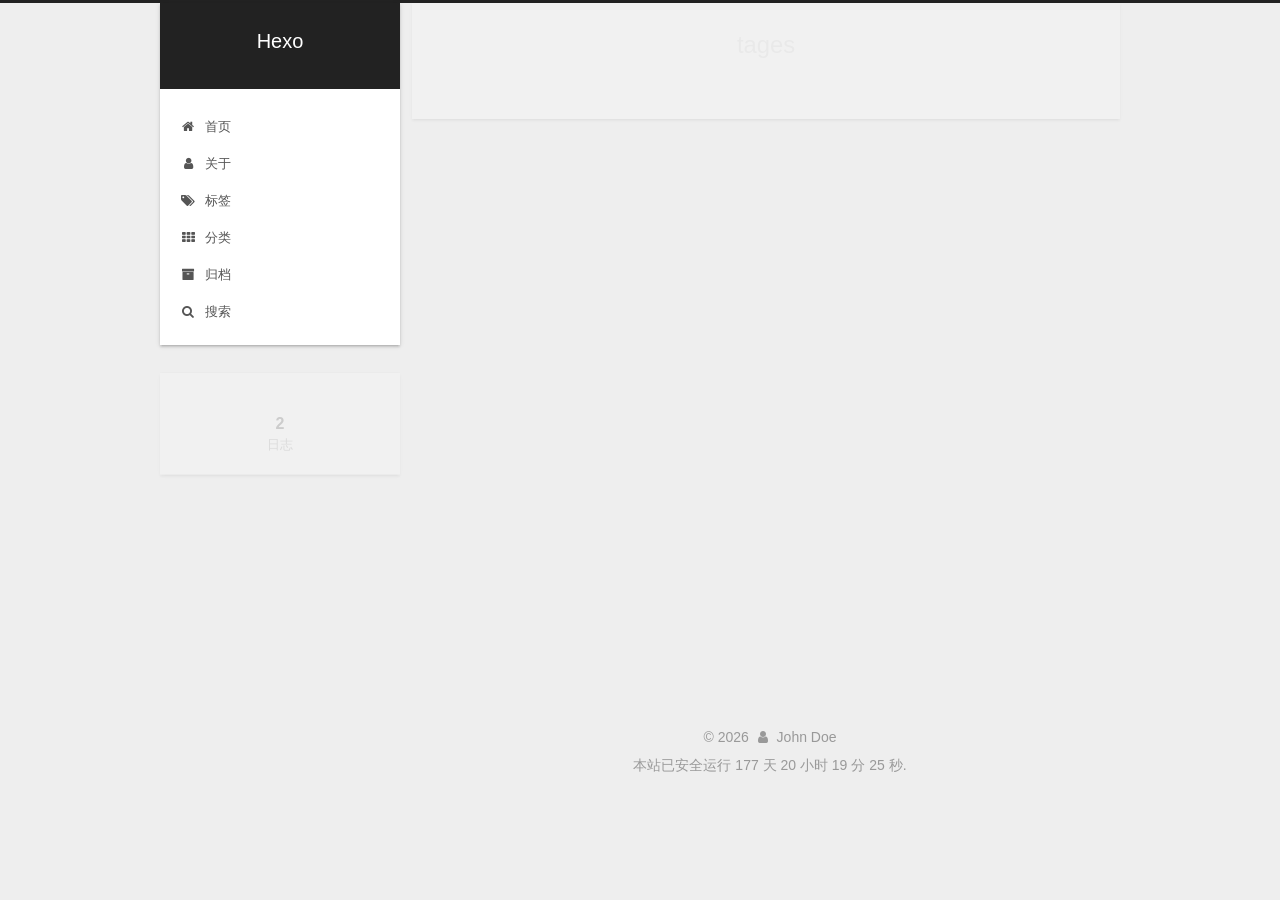
<file: tages/index.html>
<!DOCTYPE html>
<html lang="zh-Hans">



  


<html class="theme-next gemini use-motion" lang="zh-Hans">
<head>
  <meta charset="UTF-8"/>
<meta http-equiv="X-UA-Compatible" content="IE=edge" />
<meta name="viewport" content="width=device-width, initial-scale=1, maximum-scale=1"/>
<meta name="theme-color" content="#222">









<meta http-equiv="Cache-Control" content="no-transform" />
<meta http-equiv="Cache-Control" content="no-siteapp" />
















  
  
  <link href="/lib/fancybox/source/jquery.fancybox.css?v=2.1.5" rel="stylesheet" type="text/css" />







<link href="/lib/font-awesome/css/font-awesome.min.css?v=4.6.2" rel="stylesheet" type="text/css" />

<link href="/css/main.css?v=5.1.4" rel="stylesheet" type="text/css" />


  <link rel="apple-touch-icon" sizes="180x180" href="/images/apple-touch-icon-next.png?v=5.1.4">


  <link rel="icon" type="image/png" sizes="32x32" href="/images/favicon-32x32-next.png?v=5.1.4">


  <link rel="icon" type="image/png" sizes="16x16" href="/images/favicon-16x16-next.png?v=5.1.4">


  <link rel="mask-icon" href="/images/logo.svg?v=5.1.4" color="#222">





  <meta name="keywords" content="Hexo, NexT" />










<meta property="og:type" content="website">
<meta property="og:title" content="tages">
<meta property="og:url" content="http://example.com/tages/index.html">
<meta property="og:site_name" content="Hexo">
<meta property="og:locale">
<meta property="article:published_time" content="2026-06-10T14:22:36.000Z">
<meta property="article:modified_time" content="2026-06-10T14:22:36.009Z">
<meta property="article:author" content="John Doe">
<meta name="twitter:card" content="summary">



<script type="text/javascript" id="hexo.configurations">
  var NexT = window.NexT || {};
  var CONFIG = {
    root: '',
    scheme: 'Gemini',
    version: '5.1.4',
    sidebar: {"position":"left","display":"post","offset":12,"b2t":false,"scrollpercent":false,"onmobile":false},
    fancybox: true,
    tabs: true,
    motion: {"enable":true,"async":false,"transition":{"post_block":"fadeIn","post_header":"slideDownIn","post_body":"slideDownIn","coll_header":"slideLeftIn","sidebar":"slideUpIn"}},
    duoshuo: {
      userId: '0',
      author: '博主'
    },
    algolia: {
      applicationID: '',
      apiKey: '',
      indexName: '',
      hits: {"per_page":10},
      labels: {"input_placeholder":"Search for Posts","hits_empty":"We didn't find any results for the search: ${query}","hits_stats":"${hits} results found in ${time} ms"}
    }
  };
</script>



  <link rel="canonical" href="http://example.com/tages/"/>





  <title>tages | Hexo</title>
  








<meta name="generator" content="Hexo 8.1.2"></head>

<body itemscope itemtype="http://schema.org/WebPage" lang="zh-Hans">

  
  
    
  

  <div class="container sidebar-position-left page-post-detail">
    <div class="headband"></div>

    <header id="header" class="header" itemscope itemtype="http://schema.org/WPHeader">
      <div class="header-inner"><div class="site-brand-wrapper">
  <div class="site-meta ">
    

    <div class="custom-logo-site-title">
      <a href="/"  class="brand" rel="start">
        <span class="logo-line-before"><i></i></span>
        <span class="site-title">Hexo</span>
        <span class="logo-line-after"><i></i></span>
      </a>
    </div>
      
        <p class="site-subtitle"></p>
      
  </div>

  <div class="site-nav-toggle">
    <button>
      <span class="btn-bar"></span>
      <span class="btn-bar"></span>
      <span class="btn-bar"></span>
    </button>
  </div>
</div>

<nav class="site-nav">
  

  
    <ul id="menu" class="menu">
      
        
        <li class="menu-item menu-item-home">
          <a href="/%20" rel="section">
            
              <i class="menu-item-icon fa fa-fw fa-home"></i> <br />
            
            首页
          </a>
        </li>
      
        
        <li class="menu-item menu-item-about">
          <a href="/about/%20" rel="section">
            
              <i class="menu-item-icon fa fa-fw fa-user"></i> <br />
            
            关于
          </a>
        </li>
      
        
        <li class="menu-item menu-item-tags">
          <a href="/tags/%20" rel="section">
            
              <i class="menu-item-icon fa fa-fw fa-tags"></i> <br />
            
            标签
          </a>
        </li>
      
        
        <li class="menu-item menu-item-categories">
          <a href="/categories/%20" rel="section">
            
              <i class="menu-item-icon fa fa-fw fa-th"></i> <br />
            
            分类
          </a>
        </li>
      
        
        <li class="menu-item menu-item-archives">
          <a href="/archives/%20" rel="section">
            
              <i class="menu-item-icon fa fa-fw fa-archive"></i> <br />
            
            归档
          </a>
        </li>
      

      
        <li class="menu-item menu-item-search">
          
            <a href="javascript:;" class="popup-trigger">
          
            
              <i class="menu-item-icon fa fa-search fa-fw"></i> <br />
            
            搜索
          </a>
        </li>
      
    </ul>
  

  
    <div class="site-search">
      
  <div class="popup search-popup local-search-popup">
  <div class="local-search-header clearfix">
    <span class="search-icon">
      <i class="fa fa-search"></i>
    </span>
    <span class="popup-btn-close">
      <i class="fa fa-times-circle"></i>
    </span>
    <div class="local-search-input-wrapper">
      <input autocomplete="off"
             placeholder="搜索..." spellcheck="false"
             type="text" id="local-search-input">
    </div>
  </div>
  <div id="local-search-result"></div>
</div>



    </div>
  
</nav>



 </div>
    </header>

    <main id="main" class="main">
      <div class="main-inner">
        <div class="content-wrap">
          <div id="content" class="content">
            

  <div id="posts" class="posts-expand">
    
    
    
    <div class="post-block page">
      <header class="post-header">

	<h1 class="post-title" itemprop="name headline">tages</h1>



</header>

      
      
      
      <div class="post-body">
        
        
          
        
      </div>
      
      
      
    </div>
    
    
    
  </div>


          </div>
          


          

  



        </div>
        
          
  
  <div class="sidebar-toggle">
    <div class="sidebar-toggle-line-wrap">
      <span class="sidebar-toggle-line sidebar-toggle-line-first"></span>
      <span class="sidebar-toggle-line sidebar-toggle-line-middle"></span>
      <span class="sidebar-toggle-line sidebar-toggle-line-last"></span>
    </div>
  </div>

  <aside id="sidebar" class="sidebar">
    
    <div class="sidebar-inner">

      

      

      <section class="site-overview-wrap sidebar-panel sidebar-panel-active">
        <div class="site-overview">
          <div class="site-author motion-element" itemprop="author" itemscope itemtype="http://schema.org/Person">
            
              <p class="site-author-name" itemprop="name"></p>
              <p class="site-description motion-element" itemprop="description"></p>
          </div>

          <nav class="site-state motion-element">

            
              <div class="site-state-item site-state-posts">
              
                <a href="/archives/%20%7C%7C%20archive">
              
                  <span class="site-state-item-count">2</span>
                  <span class="site-state-item-name">日志</span>
                </a>
              </div>
            

            

            

          </nav>

          

          

          
          

          
          

          

        </div>
      </section>

      

      

    </div>
  </aside>


        
      </div>
    </main>

    <footer id="footer" class="footer">
      <div class="footer-inner">
        <div class="copyright">&copy; <span itemprop="copyrightYear">2026</span>
  <span class="with-love">
    <i class="fa fa-user"></i>
  </span>
  <span class="author" itemprop="copyrightHolder">John Doe</span>

  
</div>









<!-- 网站运行时间的设置 -->
<span id="timeDate">载入天数...</span>
<span id="times">载入时分秒...</span>
<script>
    var now = new Date();
    function createtime() {
        var grt= new Date("06/09/2026 22:00:00"); //此处修改你的建站时间或者网站上线时间
        now.setTime(now.getTime()+250);
        days = (now - grt ) / 1000 / 60 / 60 / 24; dnum = Math.floor(days);
        hours = (now - grt ) / 1000 / 60 / 60 - (24 * dnum); hnum = Math.floor(hours);
        if(String(hnum).length ==1 ){hnum = "0" + hnum;} minutes = (now - grt ) / 1000 /60 - (24 * 60 * dnum) - (60 * hnum);
        mnum = Math.floor(minutes); if(String(mnum).length ==1 ){mnum = "0" + mnum;}
        seconds = (now - grt ) / 1000 - (24 * 60 * 60 * dnum) - (60 * 60 * hnum) - (60 * mnum);
        snum = Math.round(seconds); if(String(snum).length ==1 ){snum = "0" + snum;}
        document.getElementById("timeDate").innerHTML = "本站已安全运行 "+dnum+" 天 ";
        document.getElementById("times").innerHTML = hnum + " 小时 " + mnum + " 分 " + snum + " 秒.";
    }
setInterval("createtime()",250);
</script>
        







        
      </div>
    </footer>

    
      <div class="back-to-top">
        <i class="fa fa-arrow-up"></i>
        
      </div>
    

    

  </div>

  

<script type="text/javascript">
  if (Object.prototype.toString.call(window.Promise) !== '[object Function]') {
    window.Promise = null;
  }
</script>









  












  
  
    <script type="text/javascript" src="/lib/jquery/index.js?v=2.1.3"></script>
  

  
  
    <script type="text/javascript" src="/lib/fastclick/lib/fastclick.min.js?v=1.0.6"></script>
  

  
  
    <script type="text/javascript" src="/lib/jquery_lazyload/jquery.lazyload.js?v=1.9.7"></script>
  

  
  
    <script type="text/javascript" src="/lib/velocity/velocity.min.js?v=1.2.1"></script>
  

  
  
    <script type="text/javascript" src="/lib/velocity/velocity.ui.min.js?v=1.2.1"></script>
  

  
  
    <script type="text/javascript" src="/lib/fancybox/source/jquery.fancybox.pack.js?v=2.1.5"></script>
  


  


  <script type="text/javascript" src="/js/src/utils.js?v=5.1.4"></script>

  <script type="text/javascript" src="/js/src/motion.js?v=5.1.4"></script>



  
  


  <script type="text/javascript" src="/js/src/affix.js?v=5.1.4"></script>

  <script type="text/javascript" src="/js/src/schemes/pisces.js?v=5.1.4"></script>



  
  <script type="text/javascript" src="/js/src/scrollspy.js?v=5.1.4"></script>
<script type="text/javascript" src="/js/src/post-details.js?v=5.1.4"></script>



  


  <script type="text/javascript" src="/js/src/bootstrap.js?v=5.1.4"></script>



  


  




	





  





  












  

  <script type="text/javascript">
    // Popup Window;
    var isfetched = false;
    var isXml = true;
    // Search DB path;
    var search_path = "search.xml";
    if (search_path.length === 0) {
      search_path = "search.xml";
    } else if (/json$/i.test(search_path)) {
      isXml = false;
    }
    var path = "/" + search_path;
    // monitor main search box;

    var onPopupClose = function (e) {
      $('.popup').hide();
      $('#local-search-input').val('');
      $('.search-result-list').remove();
      $('#no-result').remove();
      $(".local-search-pop-overlay").remove();
      $('body').css('overflow', '');
    }

    function proceedsearch() {
      $("body")
        .append('<div class="search-popup-overlay local-search-pop-overlay"></div>')
        .css('overflow', 'hidden');
      $('.search-popup-overlay').click(onPopupClose);
      $('.popup').toggle();
      var $localSearchInput = $('#local-search-input');
      $localSearchInput.attr("autocapitalize", "none");
      $localSearchInput.attr("autocorrect", "off");
      $localSearchInput.focus();
    }

    // search function;
    var searchFunc = function(path, search_id, content_id) {
      'use strict';

      // start loading animation
      $("body")
        .append('<div class="search-popup-overlay local-search-pop-overlay">' +
          '<div id="search-loading-icon">' +
          '<i class="fa fa-spinner fa-pulse fa-5x fa-fw"></i>' +
          '</div>' +
          '</div>')
        .css('overflow', 'hidden');
      $("#search-loading-icon").css('margin', '20% auto 0 auto').css('text-align', 'center');

      $.ajax({
        url: path,
        dataType: isXml ? "xml" : "json",
        async: true,
        success: function(res) {
          // get the contents from search data
          isfetched = true;
          $('.popup').detach().appendTo('.header-inner');
          var datas = isXml ? $("entry", res).map(function() {
            return {
              title: $("title", this).text(),
              content: $("content",this).text(),
              url: $("url" , this).text()
            };
          }).get() : res;
          var input = document.getElementById(search_id);
          var resultContent = document.getElementById(content_id);
          var inputEventFunction = function() {
            var searchText = input.value.trim().toLowerCase();
            var keywords = searchText.split(/[\s\-]+/);
            if (keywords.length > 1) {
              keywords.push(searchText);
            }
            var resultItems = [];
            if (searchText.length > 0) {
              // perform local searching
              datas.forEach(function(data) {
                var isMatch = false;
                var hitCount = 0;
                var searchTextCount = 0;
                var title = data.title.trim();
                var titleInLowerCase = title.toLowerCase();
                var content = data.content.trim().replace(/<[^>]+>/g,"");
                var contentInLowerCase = content.toLowerCase();
                var articleUrl = decodeURIComponent(data.url);
                var indexOfTitle = [];
                var indexOfContent = [];
                // only match articles with not empty titles
                if(title != '') {
                  keywords.forEach(function(keyword) {
                    function getIndexByWord(word, text, caseSensitive) {
                      var wordLen = word.length;
                      if (wordLen === 0) {
                        return [];
                      }
                      var startPosition = 0, position = [], index = [];
                      if (!caseSensitive) {
                        text = text.toLowerCase();
                        word = word.toLowerCase();
                      }
                      while ((position = text.indexOf(word, startPosition)) > -1) {
                        index.push({position: position, word: word});
                        startPosition = position + wordLen;
                      }
                      return index;
                    }

                    indexOfTitle = indexOfTitle.concat(getIndexByWord(keyword, titleInLowerCase, false));
                    indexOfContent = indexOfContent.concat(getIndexByWord(keyword, contentInLowerCase, false));
                  });
                  if (indexOfTitle.length > 0 || indexOfContent.length > 0) {
                    isMatch = true;
                    hitCount = indexOfTitle.length + indexOfContent.length;
                  }
                }

                // show search results

                if (isMatch) {
                  // sort index by position of keyword

                  [indexOfTitle, indexOfContent].forEach(function (index) {
                    index.sort(function (itemLeft, itemRight) {
                      if (itemRight.position !== itemLeft.position) {
                        return itemRight.position - itemLeft.position;
                      } else {
                        return itemLeft.word.length - itemRight.word.length;
                      }
                    });
                  });

                  // merge hits into slices

                  function mergeIntoSlice(text, start, end, index) {
                    var item = index[index.length - 1];
                    var position = item.position;
                    var word = item.word;
                    var hits = [];
                    var searchTextCountInSlice = 0;
                    while (position + word.length <= end && index.length != 0) {
                      if (word === searchText) {
                        searchTextCountInSlice++;
                      }
                      hits.push({position: position, length: word.length});
                      var wordEnd = position + word.length;

                      // move to next position of hit

                      index.pop();
                      while (index.length != 0) {
                        item = index[index.length - 1];
                        position = item.position;
                        word = item.word;
                        if (wordEnd > position) {
                          index.pop();
                        } else {
                          break;
                        }
                      }
                    }
                    searchTextCount += searchTextCountInSlice;
                    return {
                      hits: hits,
                      start: start,
                      end: end,
                      searchTextCount: searchTextCountInSlice
                    };
                  }

                  var slicesOfTitle = [];
                  if (indexOfTitle.length != 0) {
                    slicesOfTitle.push(mergeIntoSlice(title, 0, title.length, indexOfTitle));
                  }

                  var slicesOfContent = [];
                  while (indexOfContent.length != 0) {
                    var item = indexOfContent[indexOfContent.length - 1];
                    var position = item.position;
                    var word = item.word;
                    // cut out 100 characters
                    var start = position - 20;
                    var end = position + 80;
                    if(start < 0){
                      start = 0;
                    }
                    if (end < position + word.length) {
                      end = position + word.length;
                    }
                    if(end > content.length){
                      end = content.length;
                    }
                    slicesOfContent.push(mergeIntoSlice(content, start, end, indexOfContent));
                  }

                  // sort slices in content by search text's count and hits' count

                  slicesOfContent.sort(function (sliceLeft, sliceRight) {
                    if (sliceLeft.searchTextCount !== sliceRight.searchTextCount) {
                      return sliceRight.searchTextCount - sliceLeft.searchTextCount;
                    } else if (sliceLeft.hits.length !== sliceRight.hits.length) {
                      return sliceRight.hits.length - sliceLeft.hits.length;
                    } else {
                      return sliceLeft.start - sliceRight.start;
                    }
                  });

                  // select top N slices in content

                  var upperBound = parseInt('1');
                  if (upperBound >= 0) {
                    slicesOfContent = slicesOfContent.slice(0, upperBound);
                  }

                  // highlight title and content

                  function highlightKeyword(text, slice) {
                    var result = '';
                    var prevEnd = slice.start;
                    slice.hits.forEach(function (hit) {
                      result += text.substring(prevEnd, hit.position);
                      var end = hit.position + hit.length;
                      result += '<b class="search-keyword">' + text.substring(hit.position, end) + '</b>';
                      prevEnd = end;
                    });
                    result += text.substring(prevEnd, slice.end);
                    return result;
                  }

                  var resultItem = '';

                  if (slicesOfTitle.length != 0) {
                    resultItem += "<li><a href='" + articleUrl + "' class='search-result-title'>" + highlightKeyword(title, slicesOfTitle[0]) + "</a>";
                  } else {
                    resultItem += "<li><a href='" + articleUrl + "' class='search-result-title'>" + title + "</a>";
                  }

                  slicesOfContent.forEach(function (slice) {
                    resultItem += "<a href='" + articleUrl + "'>" +
                      "<p class=\"search-result\">" + highlightKeyword(content, slice) +
                      "...</p>" + "</a>";
                  });

                  resultItem += "</li>";
                  resultItems.push({
                    item: resultItem,
                    searchTextCount: searchTextCount,
                    hitCount: hitCount,
                    id: resultItems.length
                  });
                }
              })
            };
            if (keywords.length === 1 && keywords[0] === "") {
              resultContent.innerHTML = '<div id="no-result"><i class="fa fa-search fa-5x" /></div>'
            } else if (resultItems.length === 0) {
              resultContent.innerHTML = '<div id="no-result"><i class="fa fa-frown-o fa-5x" /></div>'
            } else {
              resultItems.sort(function (resultLeft, resultRight) {
                if (resultLeft.searchTextCount !== resultRight.searchTextCount) {
                  return resultRight.searchTextCount - resultLeft.searchTextCount;
                } else if (resultLeft.hitCount !== resultRight.hitCount) {
                  return resultRight.hitCount - resultLeft.hitCount;
                } else {
                  return resultRight.id - resultLeft.id;
                }
              });
              var searchResultList = '<ul class=\"search-result-list\">';
              resultItems.forEach(function (result) {
                searchResultList += result.item;
              })
              searchResultList += "</ul>";
              resultContent.innerHTML = searchResultList;
            }
          }

          if ('auto' === 'auto') {
            input.addEventListener('input', inputEventFunction);
          } else {
            $('.search-icon').click(inputEventFunction);
            input.addEventListener('keypress', function (event) {
              if (event.keyCode === 13) {
                inputEventFunction();
              }
            });
          }

          // remove loading animation
          $(".local-search-pop-overlay").remove();
          $('body').css('overflow', '');

          proceedsearch();
        }
      });
    }

    // handle and trigger popup window;
    $('.popup-trigger').click(function(e) {
      e.stopPropagation();
      if (isfetched === false) {
        searchFunc(path, 'local-search-input', 'local-search-result');
      } else {
        proceedsearch();
      };
    });

    $('.popup-btn-close').click(onPopupClose);
    $('.popup').click(function(e){
      e.stopPropagation();
    });
    $(document).on('keyup', function (event) {
      var shouldDismissSearchPopup = event.which === 27 &&
        $('.search-popup').is(':visible');
      if (shouldDismissSearchPopup) {
        onPopupClose();
      }
    });
  </script>





  

  

  

  
  

  

  

  

</body>
</html>
</file>
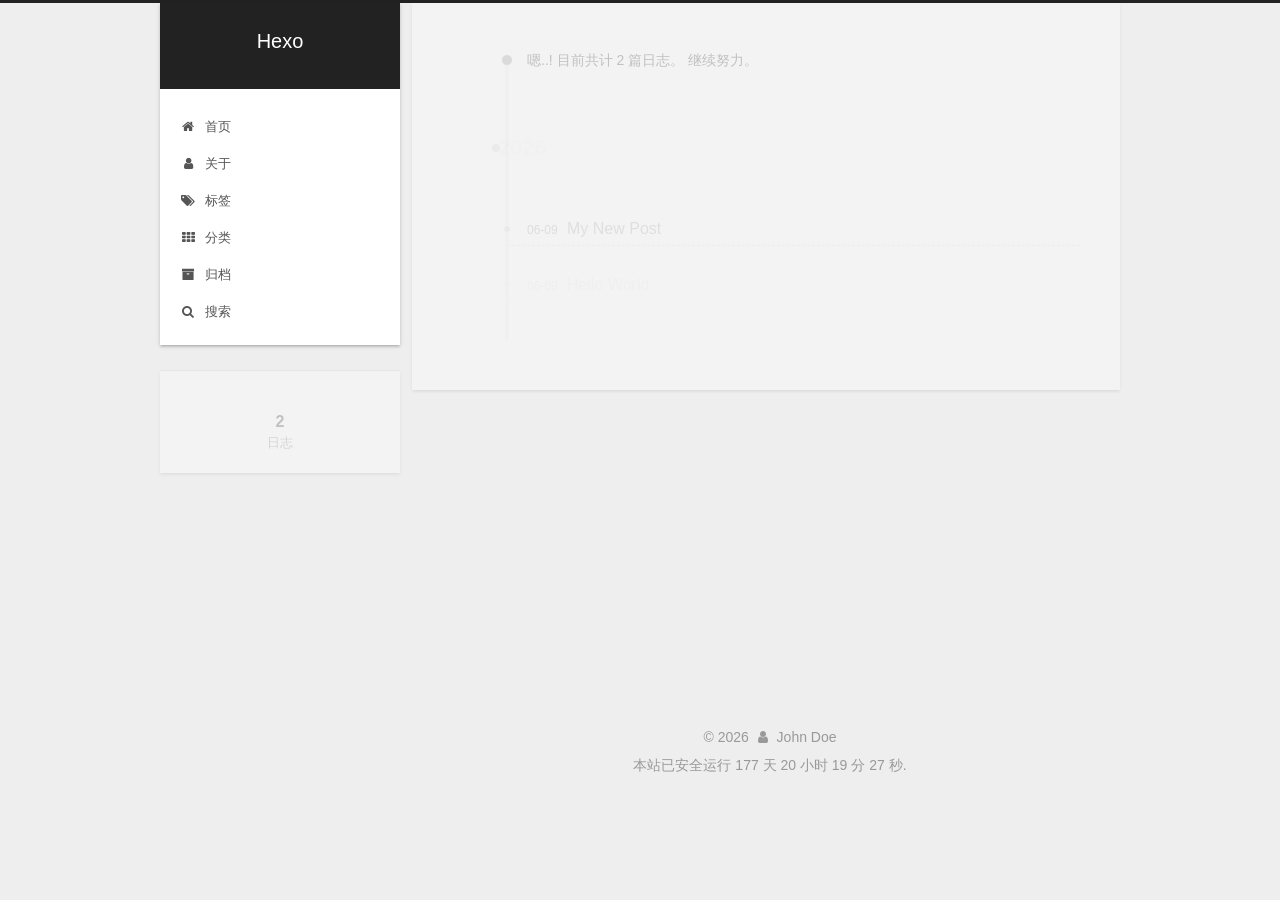
<file: archives/2026/index.html>
<!DOCTYPE html>
<html lang="zh-Hans">



  


<html class="theme-next gemini use-motion" lang="zh-Hans">
<head>
  <meta charset="UTF-8"/>
<meta http-equiv="X-UA-Compatible" content="IE=edge" />
<meta name="viewport" content="width=device-width, initial-scale=1, maximum-scale=1"/>
<meta name="theme-color" content="#222">









<meta http-equiv="Cache-Control" content="no-transform" />
<meta http-equiv="Cache-Control" content="no-siteapp" />
















  
  
  <link href="/lib/fancybox/source/jquery.fancybox.css?v=2.1.5" rel="stylesheet" type="text/css" />







<link href="/lib/font-awesome/css/font-awesome.min.css?v=4.6.2" rel="stylesheet" type="text/css" />

<link href="/css/main.css?v=5.1.4" rel="stylesheet" type="text/css" />


  <link rel="apple-touch-icon" sizes="180x180" href="/images/apple-touch-icon-next.png?v=5.1.4">


  <link rel="icon" type="image/png" sizes="32x32" href="/images/favicon-32x32-next.png?v=5.1.4">


  <link rel="icon" type="image/png" sizes="16x16" href="/images/favicon-16x16-next.png?v=5.1.4">


  <link rel="mask-icon" href="/images/logo.svg?v=5.1.4" color="#222">





  <meta name="keywords" content="Hexo, NexT" />










<meta property="og:type" content="website">
<meta property="og:title" content="Hexo">
<meta property="og:url" content="http://example.com/archives/2026/index.html">
<meta property="og:site_name" content="Hexo">
<meta property="og:locale">
<meta property="article:author" content="John Doe">
<meta name="twitter:card" content="summary">



<script type="text/javascript" id="hexo.configurations">
  var NexT = window.NexT || {};
  var CONFIG = {
    root: '',
    scheme: 'Gemini',
    version: '5.1.4',
    sidebar: {"position":"left","display":"post","offset":12,"b2t":false,"scrollpercent":false,"onmobile":false},
    fancybox: true,
    tabs: true,
    motion: {"enable":true,"async":false,"transition":{"post_block":"fadeIn","post_header":"slideDownIn","post_body":"slideDownIn","coll_header":"slideLeftIn","sidebar":"slideUpIn"}},
    duoshuo: {
      userId: '0',
      author: '博主'
    },
    algolia: {
      applicationID: '',
      apiKey: '',
      indexName: '',
      hits: {"per_page":10},
      labels: {"input_placeholder":"Search for Posts","hits_empty":"We didn't find any results for the search: ${query}","hits_stats":"${hits} results found in ${time} ms"}
    }
  };
</script>



  <link rel="canonical" href="http://example.com/archives/2026/"/>





  <title>归档 | Hexo</title>
  








<meta name="generator" content="Hexo 8.1.2"></head>

<body itemscope itemtype="http://schema.org/WebPage" lang="zh-Hans">

  
  
    
  

  <div class="container sidebar-position-left page-archive">
    <div class="headband"></div>

    <header id="header" class="header" itemscope itemtype="http://schema.org/WPHeader">
      <div class="header-inner"><div class="site-brand-wrapper">
  <div class="site-meta ">
    

    <div class="custom-logo-site-title">
      <a href="/"  class="brand" rel="start">
        <span class="logo-line-before"><i></i></span>
        <span class="site-title">Hexo</span>
        <span class="logo-line-after"><i></i></span>
      </a>
    </div>
      
        <p class="site-subtitle"></p>
      
  </div>

  <div class="site-nav-toggle">
    <button>
      <span class="btn-bar"></span>
      <span class="btn-bar"></span>
      <span class="btn-bar"></span>
    </button>
  </div>
</div>

<nav class="site-nav">
  

  
    <ul id="menu" class="menu">
      
        
        <li class="menu-item menu-item-home">
          <a href="/%20" rel="section">
            
              <i class="menu-item-icon fa fa-fw fa-home"></i> <br />
            
            首页
          </a>
        </li>
      
        
        <li class="menu-item menu-item-about">
          <a href="/about/%20" rel="section">
            
              <i class="menu-item-icon fa fa-fw fa-user"></i> <br />
            
            关于
          </a>
        </li>
      
        
        <li class="menu-item menu-item-tags">
          <a href="/tags/%20" rel="section">
            
              <i class="menu-item-icon fa fa-fw fa-tags"></i> <br />
            
            标签
          </a>
        </li>
      
        
        <li class="menu-item menu-item-categories">
          <a href="/categories/%20" rel="section">
            
              <i class="menu-item-icon fa fa-fw fa-th"></i> <br />
            
            分类
          </a>
        </li>
      
        
        <li class="menu-item menu-item-archives">
          <a href="/archives/%20" rel="section">
            
              <i class="menu-item-icon fa fa-fw fa-archive"></i> <br />
            
            归档
          </a>
        </li>
      

      
        <li class="menu-item menu-item-search">
          
            <a href="javascript:;" class="popup-trigger">
          
            
              <i class="menu-item-icon fa fa-search fa-fw"></i> <br />
            
            搜索
          </a>
        </li>
      
    </ul>
  

  
    <div class="site-search">
      
  <div class="popup search-popup local-search-popup">
  <div class="local-search-header clearfix">
    <span class="search-icon">
      <i class="fa fa-search"></i>
    </span>
    <span class="popup-btn-close">
      <i class="fa fa-times-circle"></i>
    </span>
    <div class="local-search-input-wrapper">
      <input autocomplete="off"
             placeholder="搜索..." spellcheck="false"
             type="text" id="local-search-input">
    </div>
  </div>
  <div id="local-search-result"></div>
</div>



    </div>
  
</nav>



 </div>
    </header>

    <main id="main" class="main">
      <div class="main-inner">
        <div class="content-wrap">
          <div id="content" class="content">
            

  
  
  
  <div class="post-block archive">
    <div id="posts" class="posts-collapse">
      <span class="archive-move-on"></span>

      <span class="archive-page-counter">
        
        
        
          
        
        嗯..! 目前共计 2 篇日志。 继续努力。
      </span>

      

        
        
        

        
          
          <div class="collection-title">
            <h1 class="archive-year" id="archive-year-2026">2026</h1>
          </div>
        
        

        

  <article class="post post-type-normal" itemscope itemtype="http://schema.org/Article">
    <header class="post-header">

      <h2 class="post-title">
        
            <a class="post-title-link" href="/2026/06/09/My-New-Post/" itemprop="url">
              
                <span itemprop="name">My New Post</span>
              
            </a>
        
      </h2>

      <div class="post-meta">
        <time class="post-time" itemprop="dateCreated"
              datetime="2026-06-09T22:07:00+08:00"
              content="2026-06-09" >
          06-09
        </time>
      </div>

    </header>
  </article>



      

        
        
        

        
        

        

  <article class="post post-type-normal" itemscope itemtype="http://schema.org/Article">
    <header class="post-header">

      <h2 class="post-title">
        
            <a class="post-title-link" href="/2026/06/09/hello-world/" itemprop="url">
              
                <span itemprop="name">Hello World</span>
              
            </a>
        
      </h2>

      <div class="post-meta">
        <time class="post-time" itemprop="dateCreated"
              datetime="2026-06-09T21:51:00+08:00"
              content="2026-06-09" >
          06-09
        </time>
      </div>

    </header>
  </article>



      

    </div>
  </div>
  
  
  

  



          </div>
          


          

        </div>
        
          
  
  <div class="sidebar-toggle">
    <div class="sidebar-toggle-line-wrap">
      <span class="sidebar-toggle-line sidebar-toggle-line-first"></span>
      <span class="sidebar-toggle-line sidebar-toggle-line-middle"></span>
      <span class="sidebar-toggle-line sidebar-toggle-line-last"></span>
    </div>
  </div>

  <aside id="sidebar" class="sidebar">
    
    <div class="sidebar-inner">

      

      

      <section class="site-overview-wrap sidebar-panel sidebar-panel-active">
        <div class="site-overview">
          <div class="site-author motion-element" itemprop="author" itemscope itemtype="http://schema.org/Person">
            
              <p class="site-author-name" itemprop="name"></p>
              <p class="site-description motion-element" itemprop="description"></p>
          </div>

          <nav class="site-state motion-element">

            
              <div class="site-state-item site-state-posts">
              
                <a href="/archives/%20%7C%7C%20archive">
              
                  <span class="site-state-item-count">2</span>
                  <span class="site-state-item-name">日志</span>
                </a>
              </div>
            

            

            

          </nav>

          

          

          
          

          
          

          

        </div>
      </section>

      

      

    </div>
  </aside>


        
      </div>
    </main>

    <footer id="footer" class="footer">
      <div class="footer-inner">
        <div class="copyright">&copy; <span itemprop="copyrightYear">2026</span>
  <span class="with-love">
    <i class="fa fa-user"></i>
  </span>
  <span class="author" itemprop="copyrightHolder">John Doe</span>

  
</div>









<!-- 网站运行时间的设置 -->
<span id="timeDate">载入天数...</span>
<span id="times">载入时分秒...</span>
<script>
    var now = new Date();
    function createtime() {
        var grt= new Date("06/09/2026 22:00:00"); //此处修改你的建站时间或者网站上线时间
        now.setTime(now.getTime()+250);
        days = (now - grt ) / 1000 / 60 / 60 / 24; dnum = Math.floor(days);
        hours = (now - grt ) / 1000 / 60 / 60 - (24 * dnum); hnum = Math.floor(hours);
        if(String(hnum).length ==1 ){hnum = "0" + hnum;} minutes = (now - grt ) / 1000 /60 - (24 * 60 * dnum) - (60 * hnum);
        mnum = Math.floor(minutes); if(String(mnum).length ==1 ){mnum = "0" + mnum;}
        seconds = (now - grt ) / 1000 - (24 * 60 * 60 * dnum) - (60 * 60 * hnum) - (60 * mnum);
        snum = Math.round(seconds); if(String(snum).length ==1 ){snum = "0" + snum;}
        document.getElementById("timeDate").innerHTML = "本站已安全运行 "+dnum+" 天 ";
        document.getElementById("times").innerHTML = hnum + " 小时 " + mnum + " 分 " + snum + " 秒.";
    }
setInterval("createtime()",250);
</script>
        







        
      </div>
    </footer>

    
      <div class="back-to-top">
        <i class="fa fa-arrow-up"></i>
        
      </div>
    

    

  </div>

  

<script type="text/javascript">
  if (Object.prototype.toString.call(window.Promise) !== '[object Function]') {
    window.Promise = null;
  }
</script>









  












  
  
    <script type="text/javascript" src="/lib/jquery/index.js?v=2.1.3"></script>
  

  
  
    <script type="text/javascript" src="/lib/fastclick/lib/fastclick.min.js?v=1.0.6"></script>
  

  
  
    <script type="text/javascript" src="/lib/jquery_lazyload/jquery.lazyload.js?v=1.9.7"></script>
  

  
  
    <script type="text/javascript" src="/lib/velocity/velocity.min.js?v=1.2.1"></script>
  

  
  
    <script type="text/javascript" src="/lib/velocity/velocity.ui.min.js?v=1.2.1"></script>
  

  
  
    <script type="text/javascript" src="/lib/fancybox/source/jquery.fancybox.pack.js?v=2.1.5"></script>
  


  


  <script type="text/javascript" src="/js/src/utils.js?v=5.1.4"></script>

  <script type="text/javascript" src="/js/src/motion.js?v=5.1.4"></script>



  
  


  <script type="text/javascript" src="/js/src/affix.js?v=5.1.4"></script>

  <script type="text/javascript" src="/js/src/schemes/pisces.js?v=5.1.4"></script>



  

  


  <script type="text/javascript" src="/js/src/bootstrap.js?v=5.1.4"></script>



  


  




	





  





  












  

  <script type="text/javascript">
    // Popup Window;
    var isfetched = false;
    var isXml = true;
    // Search DB path;
    var search_path = "search.xml";
    if (search_path.length === 0) {
      search_path = "search.xml";
    } else if (/json$/i.test(search_path)) {
      isXml = false;
    }
    var path = "/" + search_path;
    // monitor main search box;

    var onPopupClose = function (e) {
      $('.popup').hide();
      $('#local-search-input').val('');
      $('.search-result-list').remove();
      $('#no-result').remove();
      $(".local-search-pop-overlay").remove();
      $('body').css('overflow', '');
    }

    function proceedsearch() {
      $("body")
        .append('<div class="search-popup-overlay local-search-pop-overlay"></div>')
        .css('overflow', 'hidden');
      $('.search-popup-overlay').click(onPopupClose);
      $('.popup').toggle();
      var $localSearchInput = $('#local-search-input');
      $localSearchInput.attr("autocapitalize", "none");
      $localSearchInput.attr("autocorrect", "off");
      $localSearchInput.focus();
    }

    // search function;
    var searchFunc = function(path, search_id, content_id) {
      'use strict';

      // start loading animation
      $("body")
        .append('<div class="search-popup-overlay local-search-pop-overlay">' +
          '<div id="search-loading-icon">' +
          '<i class="fa fa-spinner fa-pulse fa-5x fa-fw"></i>' +
          '</div>' +
          '</div>')
        .css('overflow', 'hidden');
      $("#search-loading-icon").css('margin', '20% auto 0 auto').css('text-align', 'center');

      $.ajax({
        url: path,
        dataType: isXml ? "xml" : "json",
        async: true,
        success: function(res) {
          // get the contents from search data
          isfetched = true;
          $('.popup').detach().appendTo('.header-inner');
          var datas = isXml ? $("entry", res).map(function() {
            return {
              title: $("title", this).text(),
              content: $("content",this).text(),
              url: $("url" , this).text()
            };
          }).get() : res;
          var input = document.getElementById(search_id);
          var resultContent = document.getElementById(content_id);
          var inputEventFunction = function() {
            var searchText = input.value.trim().toLowerCase();
            var keywords = searchText.split(/[\s\-]+/);
            if (keywords.length > 1) {
              keywords.push(searchText);
            }
            var resultItems = [];
            if (searchText.length > 0) {
              // perform local searching
              datas.forEach(function(data) {
                var isMatch = false;
                var hitCount = 0;
                var searchTextCount = 0;
                var title = data.title.trim();
                var titleInLowerCase = title.toLowerCase();
                var content = data.content.trim().replace(/<[^>]+>/g,"");
                var contentInLowerCase = content.toLowerCase();
                var articleUrl = decodeURIComponent(data.url);
                var indexOfTitle = [];
                var indexOfContent = [];
                // only match articles with not empty titles
                if(title != '') {
                  keywords.forEach(function(keyword) {
                    function getIndexByWord(word, text, caseSensitive) {
                      var wordLen = word.length;
                      if (wordLen === 0) {
                        return [];
                      }
                      var startPosition = 0, position = [], index = [];
                      if (!caseSensitive) {
                        text = text.toLowerCase();
                        word = word.toLowerCase();
                      }
                      while ((position = text.indexOf(word, startPosition)) > -1) {
                        index.push({position: position, word: word});
                        startPosition = position + wordLen;
                      }
                      return index;
                    }

                    indexOfTitle = indexOfTitle.concat(getIndexByWord(keyword, titleInLowerCase, false));
                    indexOfContent = indexOfContent.concat(getIndexByWord(keyword, contentInLowerCase, false));
                  });
                  if (indexOfTitle.length > 0 || indexOfContent.length > 0) {
                    isMatch = true;
                    hitCount = indexOfTitle.length + indexOfContent.length;
                  }
                }

                // show search results

                if (isMatch) {
                  // sort index by position of keyword

                  [indexOfTitle, indexOfContent].forEach(function (index) {
                    index.sort(function (itemLeft, itemRight) {
                      if (itemRight.position !== itemLeft.position) {
                        return itemRight.position - itemLeft.position;
                      } else {
                        return itemLeft.word.length - itemRight.word.length;
                      }
                    });
                  });

                  // merge hits into slices

                  function mergeIntoSlice(text, start, end, index) {
                    var item = index[index.length - 1];
                    var position = item.position;
                    var word = item.word;
                    var hits = [];
                    var searchTextCountInSlice = 0;
                    while (position + word.length <= end && index.length != 0) {
                      if (word === searchText) {
                        searchTextCountInSlice++;
                      }
                      hits.push({position: position, length: word.length});
                      var wordEnd = position + word.length;

                      // move to next position of hit

                      index.pop();
                      while (index.length != 0) {
                        item = index[index.length - 1];
                        position = item.position;
                        word = item.word;
                        if (wordEnd > position) {
                          index.pop();
                        } else {
                          break;
                        }
                      }
                    }
                    searchTextCount += searchTextCountInSlice;
                    return {
                      hits: hits,
                      start: start,
                      end: end,
                      searchTextCount: searchTextCountInSlice
                    };
                  }

                  var slicesOfTitle = [];
                  if (indexOfTitle.length != 0) {
                    slicesOfTitle.push(mergeIntoSlice(title, 0, title.length, indexOfTitle));
                  }

                  var slicesOfContent = [];
                  while (indexOfContent.length != 0) {
                    var item = indexOfContent[indexOfContent.length - 1];
                    var position = item.position;
                    var word = item.word;
                    // cut out 100 characters
                    var start = position - 20;
                    var end = position + 80;
                    if(start < 0){
                      start = 0;
                    }
                    if (end < position + word.length) {
                      end = position + word.length;
                    }
                    if(end > content.length){
                      end = content.length;
                    }
                    slicesOfContent.push(mergeIntoSlice(content, start, end, indexOfContent));
                  }

                  // sort slices in content by search text's count and hits' count

                  slicesOfContent.sort(function (sliceLeft, sliceRight) {
                    if (sliceLeft.searchTextCount !== sliceRight.searchTextCount) {
                      return sliceRight.searchTextCount - sliceLeft.searchTextCount;
                    } else if (sliceLeft.hits.length !== sliceRight.hits.length) {
                      return sliceRight.hits.length - sliceLeft.hits.length;
                    } else {
                      return sliceLeft.start - sliceRight.start;
                    }
                  });

                  // select top N slices in content

                  var upperBound = parseInt('1');
                  if (upperBound >= 0) {
                    slicesOfContent = slicesOfContent.slice(0, upperBound);
                  }

                  // highlight title and content

                  function highlightKeyword(text, slice) {
                    var result = '';
                    var prevEnd = slice.start;
                    slice.hits.forEach(function (hit) {
                      result += text.substring(prevEnd, hit.position);
                      var end = hit.position + hit.length;
                      result += '<b class="search-keyword">' + text.substring(hit.position, end) + '</b>';
                      prevEnd = end;
                    });
                    result += text.substring(prevEnd, slice.end);
                    return result;
                  }

                  var resultItem = '';

                  if (slicesOfTitle.length != 0) {
                    resultItem += "<li><a href='" + articleUrl + "' class='search-result-title'>" + highlightKeyword(title, slicesOfTitle[0]) + "</a>";
                  } else {
                    resultItem += "<li><a href='" + articleUrl + "' class='search-result-title'>" + title + "</a>";
                  }

                  slicesOfContent.forEach(function (slice) {
                    resultItem += "<a href='" + articleUrl + "'>" +
                      "<p class=\"search-result\">" + highlightKeyword(content, slice) +
                      "...</p>" + "</a>";
                  });

                  resultItem += "</li>";
                  resultItems.push({
                    item: resultItem,
                    searchTextCount: searchTextCount,
                    hitCount: hitCount,
                    id: resultItems.length
                  });
                }
              })
            };
            if (keywords.length === 1 && keywords[0] === "") {
              resultContent.innerHTML = '<div id="no-result"><i class="fa fa-search fa-5x" /></div>'
            } else if (resultItems.length === 0) {
              resultContent.innerHTML = '<div id="no-result"><i class="fa fa-frown-o fa-5x" /></div>'
            } else {
              resultItems.sort(function (resultLeft, resultRight) {
                if (resultLeft.searchTextCount !== resultRight.searchTextCount) {
                  return resultRight.searchTextCount - resultLeft.searchTextCount;
                } else if (resultLeft.hitCount !== resultRight.hitCount) {
                  return resultRight.hitCount - resultLeft.hitCount;
                } else {
                  return resultRight.id - resultLeft.id;
                }
              });
              var searchResultList = '<ul class=\"search-result-list\">';
              resultItems.forEach(function (result) {
                searchResultList += result.item;
              })
              searchResultList += "</ul>";
              resultContent.innerHTML = searchResultList;
            }
          }

          if ('auto' === 'auto') {
            input.addEventListener('input', inputEventFunction);
          } else {
            $('.search-icon').click(inputEventFunction);
            input.addEventListener('keypress', function (event) {
              if (event.keyCode === 13) {
                inputEventFunction();
              }
            });
          }

          // remove loading animation
          $(".local-search-pop-overlay").remove();
          $('body').css('overflow', '');

          proceedsearch();
        }
      });
    }

    // handle and trigger popup window;
    $('.popup-trigger').click(function(e) {
      e.stopPropagation();
      if (isfetched === false) {
        searchFunc(path, 'local-search-input', 'local-search-result');
      } else {
        proceedsearch();
      };
    });

    $('.popup-btn-close').click(onPopupClose);
    $('.popup').click(function(e){
      e.stopPropagation();
    });
    $(document).on('keyup', function (event) {
      var shouldDismissSearchPopup = event.which === 27 &&
        $('.search-popup').is(':visible');
      if (shouldDismissSearchPopup) {
        onPopupClose();
      }
    });
  </script>





  

  

  

  
  

  

  

  

</body>
</html>
</file>
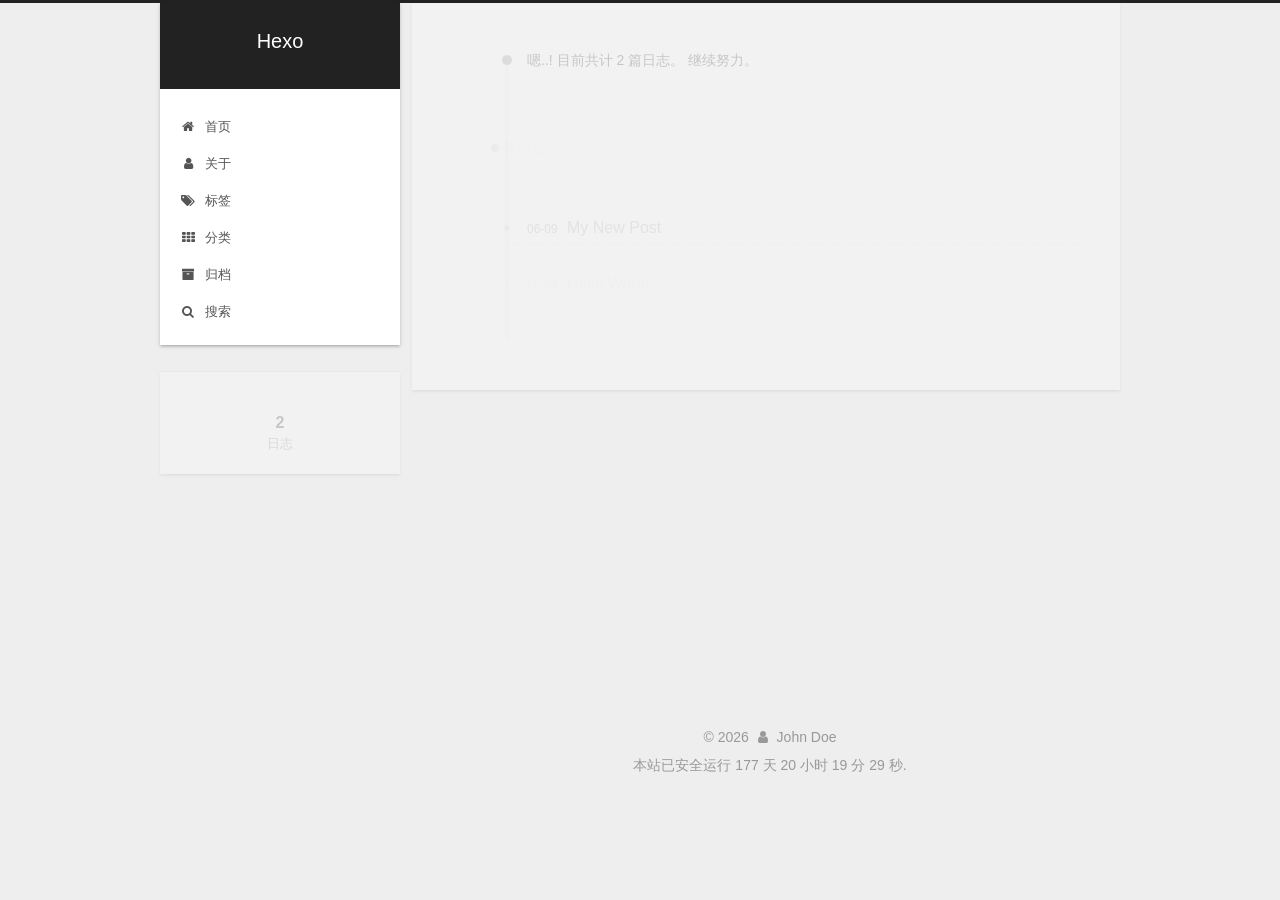
<file: archives/2026/06/index.html>
<!DOCTYPE html>
<html lang="zh-Hans">



  


<html class="theme-next gemini use-motion" lang="zh-Hans">
<head>
  <meta charset="UTF-8"/>
<meta http-equiv="X-UA-Compatible" content="IE=edge" />
<meta name="viewport" content="width=device-width, initial-scale=1, maximum-scale=1"/>
<meta name="theme-color" content="#222">









<meta http-equiv="Cache-Control" content="no-transform" />
<meta http-equiv="Cache-Control" content="no-siteapp" />
















  
  
  <link href="/lib/fancybox/source/jquery.fancybox.css?v=2.1.5" rel="stylesheet" type="text/css" />







<link href="/lib/font-awesome/css/font-awesome.min.css?v=4.6.2" rel="stylesheet" type="text/css" />

<link href="/css/main.css?v=5.1.4" rel="stylesheet" type="text/css" />


  <link rel="apple-touch-icon" sizes="180x180" href="/images/apple-touch-icon-next.png?v=5.1.4">


  <link rel="icon" type="image/png" sizes="32x32" href="/images/favicon-32x32-next.png?v=5.1.4">


  <link rel="icon" type="image/png" sizes="16x16" href="/images/favicon-16x16-next.png?v=5.1.4">


  <link rel="mask-icon" href="/images/logo.svg?v=5.1.4" color="#222">





  <meta name="keywords" content="Hexo, NexT" />










<meta property="og:type" content="website">
<meta property="og:title" content="Hexo">
<meta property="og:url" content="http://example.com/archives/2026/06/index.html">
<meta property="og:site_name" content="Hexo">
<meta property="og:locale">
<meta property="article:author" content="John Doe">
<meta name="twitter:card" content="summary">



<script type="text/javascript" id="hexo.configurations">
  var NexT = window.NexT || {};
  var CONFIG = {
    root: '',
    scheme: 'Gemini',
    version: '5.1.4',
    sidebar: {"position":"left","display":"post","offset":12,"b2t":false,"scrollpercent":false,"onmobile":false},
    fancybox: true,
    tabs: true,
    motion: {"enable":true,"async":false,"transition":{"post_block":"fadeIn","post_header":"slideDownIn","post_body":"slideDownIn","coll_header":"slideLeftIn","sidebar":"slideUpIn"}},
    duoshuo: {
      userId: '0',
      author: '博主'
    },
    algolia: {
      applicationID: '',
      apiKey: '',
      indexName: '',
      hits: {"per_page":10},
      labels: {"input_placeholder":"Search for Posts","hits_empty":"We didn't find any results for the search: ${query}","hits_stats":"${hits} results found in ${time} ms"}
    }
  };
</script>



  <link rel="canonical" href="http://example.com/archives/2026/06/"/>





  <title>归档 | Hexo</title>
  








<meta name="generator" content="Hexo 8.1.2"></head>

<body itemscope itemtype="http://schema.org/WebPage" lang="zh-Hans">

  
  
    
  

  <div class="container sidebar-position-left page-archive">
    <div class="headband"></div>

    <header id="header" class="header" itemscope itemtype="http://schema.org/WPHeader">
      <div class="header-inner"><div class="site-brand-wrapper">
  <div class="site-meta ">
    

    <div class="custom-logo-site-title">
      <a href="/"  class="brand" rel="start">
        <span class="logo-line-before"><i></i></span>
        <span class="site-title">Hexo</span>
        <span class="logo-line-after"><i></i></span>
      </a>
    </div>
      
        <p class="site-subtitle"></p>
      
  </div>

  <div class="site-nav-toggle">
    <button>
      <span class="btn-bar"></span>
      <span class="btn-bar"></span>
      <span class="btn-bar"></span>
    </button>
  </div>
</div>

<nav class="site-nav">
  

  
    <ul id="menu" class="menu">
      
        
        <li class="menu-item menu-item-home">
          <a href="/%20" rel="section">
            
              <i class="menu-item-icon fa fa-fw fa-home"></i> <br />
            
            首页
          </a>
        </li>
      
        
        <li class="menu-item menu-item-about">
          <a href="/about/%20" rel="section">
            
              <i class="menu-item-icon fa fa-fw fa-user"></i> <br />
            
            关于
          </a>
        </li>
      
        
        <li class="menu-item menu-item-tags">
          <a href="/tags/%20" rel="section">
            
              <i class="menu-item-icon fa fa-fw fa-tags"></i> <br />
            
            标签
          </a>
        </li>
      
        
        <li class="menu-item menu-item-categories">
          <a href="/categories/%20" rel="section">
            
              <i class="menu-item-icon fa fa-fw fa-th"></i> <br />
            
            分类
          </a>
        </li>
      
        
        <li class="menu-item menu-item-archives">
          <a href="/archives/%20" rel="section">
            
              <i class="menu-item-icon fa fa-fw fa-archive"></i> <br />
            
            归档
          </a>
        </li>
      

      
        <li class="menu-item menu-item-search">
          
            <a href="javascript:;" class="popup-trigger">
          
            
              <i class="menu-item-icon fa fa-search fa-fw"></i> <br />
            
            搜索
          </a>
        </li>
      
    </ul>
  

  
    <div class="site-search">
      
  <div class="popup search-popup local-search-popup">
  <div class="local-search-header clearfix">
    <span class="search-icon">
      <i class="fa fa-search"></i>
    </span>
    <span class="popup-btn-close">
      <i class="fa fa-times-circle"></i>
    </span>
    <div class="local-search-input-wrapper">
      <input autocomplete="off"
             placeholder="搜索..." spellcheck="false"
             type="text" id="local-search-input">
    </div>
  </div>
  <div id="local-search-result"></div>
</div>



    </div>
  
</nav>



 </div>
    </header>

    <main id="main" class="main">
      <div class="main-inner">
        <div class="content-wrap">
          <div id="content" class="content">
            

  
  
  
  <div class="post-block archive">
    <div id="posts" class="posts-collapse">
      <span class="archive-move-on"></span>

      <span class="archive-page-counter">
        
        
        
          
        
        嗯..! 目前共计 2 篇日志。 继续努力。
      </span>

      

        
        
        

        
          
          <div class="collection-title">
            <h1 class="archive-year" id="archive-year-2026">2026</h1>
          </div>
        
        

        

  <article class="post post-type-normal" itemscope itemtype="http://schema.org/Article">
    <header class="post-header">

      <h2 class="post-title">
        
            <a class="post-title-link" href="/2026/06/09/My-New-Post/" itemprop="url">
              
                <span itemprop="name">My New Post</span>
              
            </a>
        
      </h2>

      <div class="post-meta">
        <time class="post-time" itemprop="dateCreated"
              datetime="2026-06-09T22:07:00+08:00"
              content="2026-06-09" >
          06-09
        </time>
      </div>

    </header>
  </article>



      

        
        
        

        
        

        

  <article class="post post-type-normal" itemscope itemtype="http://schema.org/Article">
    <header class="post-header">

      <h2 class="post-title">
        
            <a class="post-title-link" href="/2026/06/09/hello-world/" itemprop="url">
              
                <span itemprop="name">Hello World</span>
              
            </a>
        
      </h2>

      <div class="post-meta">
        <time class="post-time" itemprop="dateCreated"
              datetime="2026-06-09T21:51:00+08:00"
              content="2026-06-09" >
          06-09
        </time>
      </div>

    </header>
  </article>



      

    </div>
  </div>
  
  
  

  



          </div>
          


          

        </div>
        
          
  
  <div class="sidebar-toggle">
    <div class="sidebar-toggle-line-wrap">
      <span class="sidebar-toggle-line sidebar-toggle-line-first"></span>
      <span class="sidebar-toggle-line sidebar-toggle-line-middle"></span>
      <span class="sidebar-toggle-line sidebar-toggle-line-last"></span>
    </div>
  </div>

  <aside id="sidebar" class="sidebar">
    
    <div class="sidebar-inner">

      

      

      <section class="site-overview-wrap sidebar-panel sidebar-panel-active">
        <div class="site-overview">
          <div class="site-author motion-element" itemprop="author" itemscope itemtype="http://schema.org/Person">
            
              <p class="site-author-name" itemprop="name"></p>
              <p class="site-description motion-element" itemprop="description"></p>
          </div>

          <nav class="site-state motion-element">

            
              <div class="site-state-item site-state-posts">
              
                <a href="/archives/%20%7C%7C%20archive">
              
                  <span class="site-state-item-count">2</span>
                  <span class="site-state-item-name">日志</span>
                </a>
              </div>
            

            

            

          </nav>

          

          

          
          

          
          

          

        </div>
      </section>

      

      

    </div>
  </aside>


        
      </div>
    </main>

    <footer id="footer" class="footer">
      <div class="footer-inner">
        <div class="copyright">&copy; <span itemprop="copyrightYear">2026</span>
  <span class="with-love">
    <i class="fa fa-user"></i>
  </span>
  <span class="author" itemprop="copyrightHolder">John Doe</span>

  
</div>









<!-- 网站运行时间的设置 -->
<span id="timeDate">载入天数...</span>
<span id="times">载入时分秒...</span>
<script>
    var now = new Date();
    function createtime() {
        var grt= new Date("06/09/2026 22:00:00"); //此处修改你的建站时间或者网站上线时间
        now.setTime(now.getTime()+250);
        days = (now - grt ) / 1000 / 60 / 60 / 24; dnum = Math.floor(days);
        hours = (now - grt ) / 1000 / 60 / 60 - (24 * dnum); hnum = Math.floor(hours);
        if(String(hnum).length ==1 ){hnum = "0" + hnum;} minutes = (now - grt ) / 1000 /60 - (24 * 60 * dnum) - (60 * hnum);
        mnum = Math.floor(minutes); if(String(mnum).length ==1 ){mnum = "0" + mnum;}
        seconds = (now - grt ) / 1000 - (24 * 60 * 60 * dnum) - (60 * 60 * hnum) - (60 * mnum);
        snum = Math.round(seconds); if(String(snum).length ==1 ){snum = "0" + snum;}
        document.getElementById("timeDate").innerHTML = "本站已安全运行 "+dnum+" 天 ";
        document.getElementById("times").innerHTML = hnum + " 小时 " + mnum + " 分 " + snum + " 秒.";
    }
setInterval("createtime()",250);
</script>
        







        
      </div>
    </footer>

    
      <div class="back-to-top">
        <i class="fa fa-arrow-up"></i>
        
      </div>
    

    

  </div>

  

<script type="text/javascript">
  if (Object.prototype.toString.call(window.Promise) !== '[object Function]') {
    window.Promise = null;
  }
</script>









  












  
  
    <script type="text/javascript" src="/lib/jquery/index.js?v=2.1.3"></script>
  

  
  
    <script type="text/javascript" src="/lib/fastclick/lib/fastclick.min.js?v=1.0.6"></script>
  

  
  
    <script type="text/javascript" src="/lib/jquery_lazyload/jquery.lazyload.js?v=1.9.7"></script>
  

  
  
    <script type="text/javascript" src="/lib/velocity/velocity.min.js?v=1.2.1"></script>
  

  
  
    <script type="text/javascript" src="/lib/velocity/velocity.ui.min.js?v=1.2.1"></script>
  

  
  
    <script type="text/javascript" src="/lib/fancybox/source/jquery.fancybox.pack.js?v=2.1.5"></script>
  


  


  <script type="text/javascript" src="/js/src/utils.js?v=5.1.4"></script>

  <script type="text/javascript" src="/js/src/motion.js?v=5.1.4"></script>



  
  


  <script type="text/javascript" src="/js/src/affix.js?v=5.1.4"></script>

  <script type="text/javascript" src="/js/src/schemes/pisces.js?v=5.1.4"></script>



  

  


  <script type="text/javascript" src="/js/src/bootstrap.js?v=5.1.4"></script>



  


  




	





  





  












  

  <script type="text/javascript">
    // Popup Window;
    var isfetched = false;
    var isXml = true;
    // Search DB path;
    var search_path = "search.xml";
    if (search_path.length === 0) {
      search_path = "search.xml";
    } else if (/json$/i.test(search_path)) {
      isXml = false;
    }
    var path = "/" + search_path;
    // monitor main search box;

    var onPopupClose = function (e) {
      $('.popup').hide();
      $('#local-search-input').val('');
      $('.search-result-list').remove();
      $('#no-result').remove();
      $(".local-search-pop-overlay").remove();
      $('body').css('overflow', '');
    }

    function proceedsearch() {
      $("body")
        .append('<div class="search-popup-overlay local-search-pop-overlay"></div>')
        .css('overflow', 'hidden');
      $('.search-popup-overlay').click(onPopupClose);
      $('.popup').toggle();
      var $localSearchInput = $('#local-search-input');
      $localSearchInput.attr("autocapitalize", "none");
      $localSearchInput.attr("autocorrect", "off");
      $localSearchInput.focus();
    }

    // search function;
    var searchFunc = function(path, search_id, content_id) {
      'use strict';

      // start loading animation
      $("body")
        .append('<div class="search-popup-overlay local-search-pop-overlay">' +
          '<div id="search-loading-icon">' +
          '<i class="fa fa-spinner fa-pulse fa-5x fa-fw"></i>' +
          '</div>' +
          '</div>')
        .css('overflow', 'hidden');
      $("#search-loading-icon").css('margin', '20% auto 0 auto').css('text-align', 'center');

      $.ajax({
        url: path,
        dataType: isXml ? "xml" : "json",
        async: true,
        success: function(res) {
          // get the contents from search data
          isfetched = true;
          $('.popup').detach().appendTo('.header-inner');
          var datas = isXml ? $("entry", res).map(function() {
            return {
              title: $("title", this).text(),
              content: $("content",this).text(),
              url: $("url" , this).text()
            };
          }).get() : res;
          var input = document.getElementById(search_id);
          var resultContent = document.getElementById(content_id);
          var inputEventFunction = function() {
            var searchText = input.value.trim().toLowerCase();
            var keywords = searchText.split(/[\s\-]+/);
            if (keywords.length > 1) {
              keywords.push(searchText);
            }
            var resultItems = [];
            if (searchText.length > 0) {
              // perform local searching
              datas.forEach(function(data) {
                var isMatch = false;
                var hitCount = 0;
                var searchTextCount = 0;
                var title = data.title.trim();
                var titleInLowerCase = title.toLowerCase();
                var content = data.content.trim().replace(/<[^>]+>/g,"");
                var contentInLowerCase = content.toLowerCase();
                var articleUrl = decodeURIComponent(data.url);
                var indexOfTitle = [];
                var indexOfContent = [];
                // only match articles with not empty titles
                if(title != '') {
                  keywords.forEach(function(keyword) {
                    function getIndexByWord(word, text, caseSensitive) {
                      var wordLen = word.length;
                      if (wordLen === 0) {
                        return [];
                      }
                      var startPosition = 0, position = [], index = [];
                      if (!caseSensitive) {
                        text = text.toLowerCase();
                        word = word.toLowerCase();
                      }
                      while ((position = text.indexOf(word, startPosition)) > -1) {
                        index.push({position: position, word: word});
                        startPosition = position + wordLen;
                      }
                      return index;
                    }

                    indexOfTitle = indexOfTitle.concat(getIndexByWord(keyword, titleInLowerCase, false));
                    indexOfContent = indexOfContent.concat(getIndexByWord(keyword, contentInLowerCase, false));
                  });
                  if (indexOfTitle.length > 0 || indexOfContent.length > 0) {
                    isMatch = true;
                    hitCount = indexOfTitle.length + indexOfContent.length;
                  }
                }

                // show search results

                if (isMatch) {
                  // sort index by position of keyword

                  [indexOfTitle, indexOfContent].forEach(function (index) {
                    index.sort(function (itemLeft, itemRight) {
                      if (itemRight.position !== itemLeft.position) {
                        return itemRight.position - itemLeft.position;
                      } else {
                        return itemLeft.word.length - itemRight.word.length;
                      }
                    });
                  });

                  // merge hits into slices

                  function mergeIntoSlice(text, start, end, index) {
                    var item = index[index.length - 1];
                    var position = item.position;
                    var word = item.word;
                    var hits = [];
                    var searchTextCountInSlice = 0;
                    while (position + word.length <= end && index.length != 0) {
                      if (word === searchText) {
                        searchTextCountInSlice++;
                      }
                      hits.push({position: position, length: word.length});
                      var wordEnd = position + word.length;

                      // move to next position of hit

                      index.pop();
                      while (index.length != 0) {
                        item = index[index.length - 1];
                        position = item.position;
                        word = item.word;
                        if (wordEnd > position) {
                          index.pop();
                        } else {
                          break;
                        }
                      }
                    }
                    searchTextCount += searchTextCountInSlice;
                    return {
                      hits: hits,
                      start: start,
                      end: end,
                      searchTextCount: searchTextCountInSlice
                    };
                  }

                  var slicesOfTitle = [];
                  if (indexOfTitle.length != 0) {
                    slicesOfTitle.push(mergeIntoSlice(title, 0, title.length, indexOfTitle));
                  }

                  var slicesOfContent = [];
                  while (indexOfContent.length != 0) {
                    var item = indexOfContent[indexOfContent.length - 1];
                    var position = item.position;
                    var word = item.word;
                    // cut out 100 characters
                    var start = position - 20;
                    var end = position + 80;
                    if(start < 0){
                      start = 0;
                    }
                    if (end < position + word.length) {
                      end = position + word.length;
                    }
                    if(end > content.length){
                      end = content.length;
                    }
                    slicesOfContent.push(mergeIntoSlice(content, start, end, indexOfContent));
                  }

                  // sort slices in content by search text's count and hits' count

                  slicesOfContent.sort(function (sliceLeft, sliceRight) {
                    if (sliceLeft.searchTextCount !== sliceRight.searchTextCount) {
                      return sliceRight.searchTextCount - sliceLeft.searchTextCount;
                    } else if (sliceLeft.hits.length !== sliceRight.hits.length) {
                      return sliceRight.hits.length - sliceLeft.hits.length;
                    } else {
                      return sliceLeft.start - sliceRight.start;
                    }
                  });

                  // select top N slices in content

                  var upperBound = parseInt('1');
                  if (upperBound >= 0) {
                    slicesOfContent = slicesOfContent.slice(0, upperBound);
                  }

                  // highlight title and content

                  function highlightKeyword(text, slice) {
                    var result = '';
                    var prevEnd = slice.start;
                    slice.hits.forEach(function (hit) {
                      result += text.substring(prevEnd, hit.position);
                      var end = hit.position + hit.length;
                      result += '<b class="search-keyword">' + text.substring(hit.position, end) + '</b>';
                      prevEnd = end;
                    });
                    result += text.substring(prevEnd, slice.end);
                    return result;
                  }

                  var resultItem = '';

                  if (slicesOfTitle.length != 0) {
                    resultItem += "<li><a href='" + articleUrl + "' class='search-result-title'>" + highlightKeyword(title, slicesOfTitle[0]) + "</a>";
                  } else {
                    resultItem += "<li><a href='" + articleUrl + "' class='search-result-title'>" + title + "</a>";
                  }

                  slicesOfContent.forEach(function (slice) {
                    resultItem += "<a href='" + articleUrl + "'>" +
                      "<p class=\"search-result\">" + highlightKeyword(content, slice) +
                      "...</p>" + "</a>";
                  });

                  resultItem += "</li>";
                  resultItems.push({
                    item: resultItem,
                    searchTextCount: searchTextCount,
                    hitCount: hitCount,
                    id: resultItems.length
                  });
                }
              })
            };
            if (keywords.length === 1 && keywords[0] === "") {
              resultContent.innerHTML = '<div id="no-result"><i class="fa fa-search fa-5x" /></div>'
            } else if (resultItems.length === 0) {
              resultContent.innerHTML = '<div id="no-result"><i class="fa fa-frown-o fa-5x" /></div>'
            } else {
              resultItems.sort(function (resultLeft, resultRight) {
                if (resultLeft.searchTextCount !== resultRight.searchTextCount) {
                  return resultRight.searchTextCount - resultLeft.searchTextCount;
                } else if (resultLeft.hitCount !== resultRight.hitCount) {
                  return resultRight.hitCount - resultLeft.hitCount;
                } else {
                  return resultRight.id - resultLeft.id;
                }
              });
              var searchResultList = '<ul class=\"search-result-list\">';
              resultItems.forEach(function (result) {
                searchResultList += result.item;
              })
              searchResultList += "</ul>";
              resultContent.innerHTML = searchResultList;
            }
          }

          if ('auto' === 'auto') {
            input.addEventListener('input', inputEventFunction);
          } else {
            $('.search-icon').click(inputEventFunction);
            input.addEventListener('keypress', function (event) {
              if (event.keyCode === 13) {
                inputEventFunction();
              }
            });
          }

          // remove loading animation
          $(".local-search-pop-overlay").remove();
          $('body').css('overflow', '');

          proceedsearch();
        }
      });
    }

    // handle and trigger popup window;
    $('.popup-trigger').click(function(e) {
      e.stopPropagation();
      if (isfetched === false) {
        searchFunc(path, 'local-search-input', 'local-search-result');
      } else {
        proceedsearch();
      };
    });

    $('.popup-btn-close').click(onPopupClose);
    $('.popup').click(function(e){
      e.stopPropagation();
    });
    $(document).on('keyup', function (event) {
      var shouldDismissSearchPopup = event.which === 27 &&
        $('.search-popup').is(':visible');
      if (shouldDismissSearchPopup) {
        onPopupClose();
      }
    });
  </script>





  

  

  

  
  

  

  

  

</body>
</html>
</file>
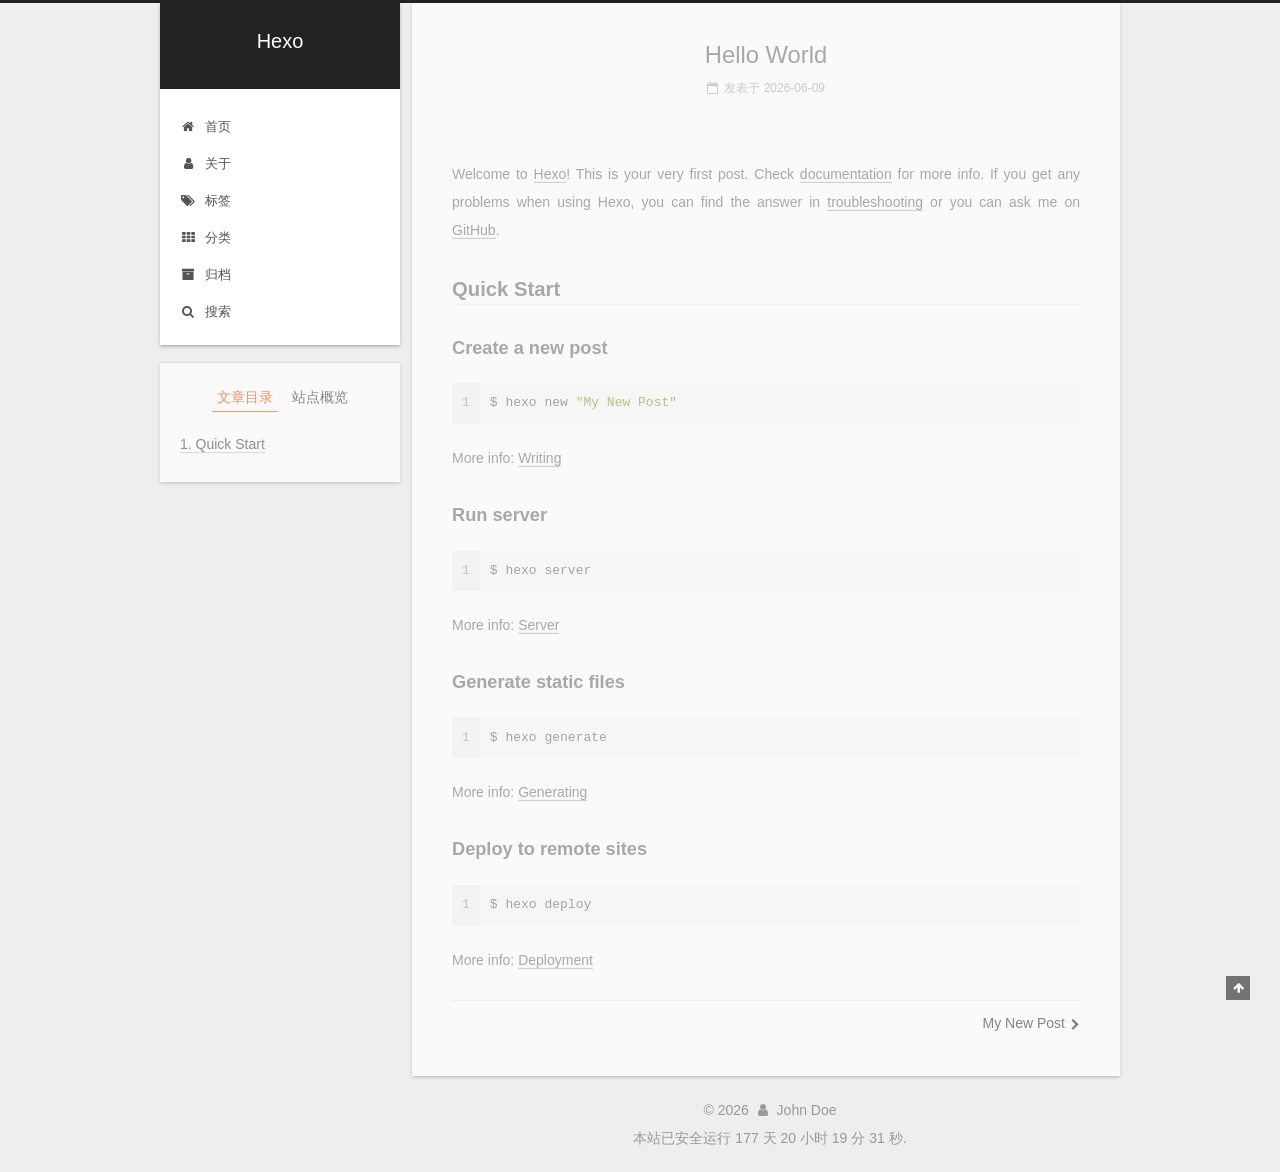
<file: 2026/06/09/hello-world/index.html>
<!DOCTYPE html>
<html lang="zh-Hans">



  


<html class="theme-next gemini use-motion" lang="zh-Hans">
<head>
  <meta charset="UTF-8"/>
<meta http-equiv="X-UA-Compatible" content="IE=edge" />
<meta name="viewport" content="width=device-width, initial-scale=1, maximum-scale=1"/>
<meta name="theme-color" content="#222">









<meta http-equiv="Cache-Control" content="no-transform" />
<meta http-equiv="Cache-Control" content="no-siteapp" />
















  
  
  <link href="/lib/fancybox/source/jquery.fancybox.css?v=2.1.5" rel="stylesheet" type="text/css" />







<link href="/lib/font-awesome/css/font-awesome.min.css?v=4.6.2" rel="stylesheet" type="text/css" />

<link href="/css/main.css?v=5.1.4" rel="stylesheet" type="text/css" />


  <link rel="apple-touch-icon" sizes="180x180" href="/images/apple-touch-icon-next.png?v=5.1.4">


  <link rel="icon" type="image/png" sizes="32x32" href="/images/favicon-32x32-next.png?v=5.1.4">


  <link rel="icon" type="image/png" sizes="16x16" href="/images/favicon-16x16-next.png?v=5.1.4">


  <link rel="mask-icon" href="/images/logo.svg?v=5.1.4" color="#222">





  <meta name="keywords" content="Hexo, NexT" />










<meta name="description" content="Welcome to Hexo! This is your very first post. Check documentation for more info. If you get any problems when using Hexo, you can find the answer in troubleshooting or you can ask me on GitHub. Quick">
<meta property="og:type" content="article">
<meta property="og:title" content="Hello World">
<meta property="og:url" content="http://example.com/2026/06/09/hello-world/index.html">
<meta property="og:site_name" content="Hexo">
<meta property="og:description" content="Welcome to Hexo! This is your very first post. Check documentation for more info. If you get any problems when using Hexo, you can find the answer in troubleshooting or you can ask me on GitHub. Quick">
<meta property="og:locale">
<meta property="article:published_time" content="2026-06-09T13:51:00.277Z">
<meta property="article:modified_time" content="2026-06-09T13:51:00.277Z">
<meta property="article:author" content="John Doe">
<meta name="twitter:card" content="summary">



<script type="text/javascript" id="hexo.configurations">
  var NexT = window.NexT || {};
  var CONFIG = {
    root: '',
    scheme: 'Gemini',
    version: '5.1.4',
    sidebar: {"position":"left","display":"post","offset":12,"b2t":false,"scrollpercent":false,"onmobile":false},
    fancybox: true,
    tabs: true,
    motion: {"enable":true,"async":false,"transition":{"post_block":"fadeIn","post_header":"slideDownIn","post_body":"slideDownIn","coll_header":"slideLeftIn","sidebar":"slideUpIn"}},
    duoshuo: {
      userId: '0',
      author: '博主'
    },
    algolia: {
      applicationID: '',
      apiKey: '',
      indexName: '',
      hits: {"per_page":10},
      labels: {"input_placeholder":"Search for Posts","hits_empty":"We didn't find any results for the search: ${query}","hits_stats":"${hits} results found in ${time} ms"}
    }
  };
</script>



  <link rel="canonical" href="http://example.com/2026/06/09/hello-world/"/>





  <title>Hello World | Hexo</title>
  








<meta name="generator" content="Hexo 8.1.2"></head>

<body itemscope itemtype="http://schema.org/WebPage" lang="zh-Hans">

  
  
    
  

  <div class="container sidebar-position-left page-post-detail">
    <div class="headband"></div>

    <header id="header" class="header" itemscope itemtype="http://schema.org/WPHeader">
      <div class="header-inner"><div class="site-brand-wrapper">
  <div class="site-meta ">
    

    <div class="custom-logo-site-title">
      <a href="/"  class="brand" rel="start">
        <span class="logo-line-before"><i></i></span>
        <span class="site-title">Hexo</span>
        <span class="logo-line-after"><i></i></span>
      </a>
    </div>
      
        <p class="site-subtitle"></p>
      
  </div>

  <div class="site-nav-toggle">
    <button>
      <span class="btn-bar"></span>
      <span class="btn-bar"></span>
      <span class="btn-bar"></span>
    </button>
  </div>
</div>

<nav class="site-nav">
  

  
    <ul id="menu" class="menu">
      
        
        <li class="menu-item menu-item-home">
          <a href="/%20" rel="section">
            
              <i class="menu-item-icon fa fa-fw fa-home"></i> <br />
            
            首页
          </a>
        </li>
      
        
        <li class="menu-item menu-item-about">
          <a href="/about/%20" rel="section">
            
              <i class="menu-item-icon fa fa-fw fa-user"></i> <br />
            
            关于
          </a>
        </li>
      
        
        <li class="menu-item menu-item-tags">
          <a href="/tags/%20" rel="section">
            
              <i class="menu-item-icon fa fa-fw fa-tags"></i> <br />
            
            标签
          </a>
        </li>
      
        
        <li class="menu-item menu-item-categories">
          <a href="/categories/%20" rel="section">
            
              <i class="menu-item-icon fa fa-fw fa-th"></i> <br />
            
            分类
          </a>
        </li>
      
        
        <li class="menu-item menu-item-archives">
          <a href="/archives/%20" rel="section">
            
              <i class="menu-item-icon fa fa-fw fa-archive"></i> <br />
            
            归档
          </a>
        </li>
      

      
        <li class="menu-item menu-item-search">
          
            <a href="javascript:;" class="popup-trigger">
          
            
              <i class="menu-item-icon fa fa-search fa-fw"></i> <br />
            
            搜索
          </a>
        </li>
      
    </ul>
  

  
    <div class="site-search">
      
  <div class="popup search-popup local-search-popup">
  <div class="local-search-header clearfix">
    <span class="search-icon">
      <i class="fa fa-search"></i>
    </span>
    <span class="popup-btn-close">
      <i class="fa fa-times-circle"></i>
    </span>
    <div class="local-search-input-wrapper">
      <input autocomplete="off"
             placeholder="搜索..." spellcheck="false"
             type="text" id="local-search-input">
    </div>
  </div>
  <div id="local-search-result"></div>
</div>



    </div>
  
</nav>



 </div>
    </header>

    <main id="main" class="main">
      <div class="main-inner">
        <div class="content-wrap">
          <div id="content" class="content">
            

  <div id="posts" class="posts-expand">
    

  

  
  
  

  <article class="post post-type-normal" itemscope itemtype="http://schema.org/Article">
  
  
  
  <div class="post-block">
    <link itemprop="mainEntityOfPage" href="http://example.com/2026/06/09/hello-world/">

    <span hidden itemprop="author" itemscope itemtype="http://schema.org/Person">
      <meta itemprop="name" content="">
      <meta itemprop="description" content="">
      <meta itemprop="image" content="/images/avatar.gif">
    </span>

    <span hidden itemprop="publisher" itemscope itemtype="http://schema.org/Organization">
      <meta itemprop="name" content="Hexo">
    </span>

    
      <header class="post-header">

        
        
          <h1 class="post-title" itemprop="name headline">Hello World</h1>
        

        <div class="post-meta">
          <span class="post-time">
            
              <span class="post-meta-item-icon">
                <i class="fa fa-calendar-o"></i>
              </span>
              
                <span class="post-meta-item-text">发表于</span>
              
              <time title="创建于" itemprop="dateCreated datePublished" datetime="2026-06-09T21:51:00+08:00">
                2026-06-09
              </time>
            

            

            
          </span>

          

          
            
          

          
          

          

          

          

        </div>
      </header>
    

    
    
    
    <div class="post-body" itemprop="articleBody">

      
      

      
        <p>Welcome to <a target="_blank" rel="noopener" href="https://hexo.io/">Hexo</a>! This is your very first post. Check <a target="_blank" rel="noopener" href="https://hexo.io/docs/">documentation</a> for more info. If you get any problems when using Hexo, you can find the answer in <a target="_blank" rel="noopener" href="https://hexo.io/docs/troubleshooting.html">troubleshooting</a> or you can ask me on <a target="_blank" rel="noopener" href="https://github.com/hexojs/hexo/issues">GitHub</a>.</p>
<h2 id="Quick-Start"><a href="#Quick-Start" class="headerlink" title="Quick Start"></a>Quick Start</h2><h3 id="Create-a-new-post"><a href="#Create-a-new-post" class="headerlink" title="Create a new post"></a>Create a new post</h3><figure class="highlight bash"><table><tr><td class="gutter"><pre><span class="line">1</span><br></pre></td><td class="code"><pre><span class="line">$ hexo new <span class="string">&quot;My New Post&quot;</span></span><br></pre></td></tr></table></figure>

<p>More info: <a target="_blank" rel="noopener" href="https://hexo.io/docs/writing.html">Writing</a></p>
<h3 id="Run-server"><a href="#Run-server" class="headerlink" title="Run server"></a>Run server</h3><figure class="highlight bash"><table><tr><td class="gutter"><pre><span class="line">1</span><br></pre></td><td class="code"><pre><span class="line">$ hexo server</span><br></pre></td></tr></table></figure>

<p>More info: <a target="_blank" rel="noopener" href="https://hexo.io/docs/server.html">Server</a></p>
<h3 id="Generate-static-files"><a href="#Generate-static-files" class="headerlink" title="Generate static files"></a>Generate static files</h3><figure class="highlight bash"><table><tr><td class="gutter"><pre><span class="line">1</span><br></pre></td><td class="code"><pre><span class="line">$ hexo generate</span><br></pre></td></tr></table></figure>

<p>More info: <a target="_blank" rel="noopener" href="https://hexo.io/docs/generating.html">Generating</a></p>
<h3 id="Deploy-to-remote-sites"><a href="#Deploy-to-remote-sites" class="headerlink" title="Deploy to remote sites"></a>Deploy to remote sites</h3><figure class="highlight bash"><table><tr><td class="gutter"><pre><span class="line">1</span><br></pre></td><td class="code"><pre><span class="line">$ hexo deploy</span><br></pre></td></tr></table></figure>

<p>More info: <a target="_blank" rel="noopener" href="https://hexo.io/docs/one-command-deployment.html">Deployment</a></p>

      
    </div>
    
    
    

    

    

    

    <footer class="post-footer">
      

      
      
      

      
        <div class="post-nav">
          <div class="post-nav-next post-nav-item">
            
          </div>

          <span class="post-nav-divider"></span>

          <div class="post-nav-prev post-nav-item">
            
              <a href="/2026/06/09/My-New-Post/" rel="prev" title="My New Post">
                My New Post <i class="fa fa-chevron-right"></i>
              </a>
            
          </div>
        </div>
      

      
      
    </footer>
  </div>
  
  
  
  </article>



    <div class="post-spread">
      
    </div>
  </div>


          </div>
          


          

  



        </div>
        
          
  
  <div class="sidebar-toggle">
    <div class="sidebar-toggle-line-wrap">
      <span class="sidebar-toggle-line sidebar-toggle-line-first"></span>
      <span class="sidebar-toggle-line sidebar-toggle-line-middle"></span>
      <span class="sidebar-toggle-line sidebar-toggle-line-last"></span>
    </div>
  </div>

  <aside id="sidebar" class="sidebar">
    
    <div class="sidebar-inner">

      

      
        <ul class="sidebar-nav motion-element">
          <li class="sidebar-nav-toc sidebar-nav-active" data-target="post-toc-wrap">
            文章目录
          </li>
          <li class="sidebar-nav-overview" data-target="site-overview-wrap">
            站点概览
          </li>
        </ul>
      

      <section class="site-overview-wrap sidebar-panel">
        <div class="site-overview">
          <div class="site-author motion-element" itemprop="author" itemscope itemtype="http://schema.org/Person">
            
              <p class="site-author-name" itemprop="name"></p>
              <p class="site-description motion-element" itemprop="description"></p>
          </div>

          <nav class="site-state motion-element">

            
              <div class="site-state-item site-state-posts">
              
                <a href="/archives/%20%7C%7C%20archive">
              
                  <span class="site-state-item-count">2</span>
                  <span class="site-state-item-name">日志</span>
                </a>
              </div>
            

            

            

          </nav>

          

          

          
          

          
          

          

        </div>
      </section>

      
      <!--noindex-->
        <section class="post-toc-wrap motion-element sidebar-panel sidebar-panel-active">
          <div class="post-toc">

            
              
            

            
              <div class="post-toc-content"><ol class="nav"><li class="nav-item nav-level-2"><a class="nav-link" href="#Quick-Start"><span class="nav-number">1.</span> <span class="nav-text">Quick Start</span></a><ol class="nav-child"><li class="nav-item nav-level-3"><a class="nav-link" href="#Create-a-new-post"><span class="nav-number">1.1.</span> <span class="nav-text">Create a new post</span></a></li><li class="nav-item nav-level-3"><a class="nav-link" href="#Run-server"><span class="nav-number">1.2.</span> <span class="nav-text">Run server</span></a></li><li class="nav-item nav-level-3"><a class="nav-link" href="#Generate-static-files"><span class="nav-number">1.3.</span> <span class="nav-text">Generate static files</span></a></li><li class="nav-item nav-level-3"><a class="nav-link" href="#Deploy-to-remote-sites"><span class="nav-number">1.4.</span> <span class="nav-text">Deploy to remote sites</span></a></li></ol></li></ol></div>
            

          </div>
        </section>
      <!--/noindex-->
      

      

    </div>
  </aside>


        
      </div>
    </main>

    <footer id="footer" class="footer">
      <div class="footer-inner">
        <div class="copyright">&copy; <span itemprop="copyrightYear">2026</span>
  <span class="with-love">
    <i class="fa fa-user"></i>
  </span>
  <span class="author" itemprop="copyrightHolder">John Doe</span>

  
</div>









<!-- 网站运行时间的设置 -->
<span id="timeDate">载入天数...</span>
<span id="times">载入时分秒...</span>
<script>
    var now = new Date();
    function createtime() {
        var grt= new Date("06/09/2026 22:00:00"); //此处修改你的建站时间或者网站上线时间
        now.setTime(now.getTime()+250);
        days = (now - grt ) / 1000 / 60 / 60 / 24; dnum = Math.floor(days);
        hours = (now - grt ) / 1000 / 60 / 60 - (24 * dnum); hnum = Math.floor(hours);
        if(String(hnum).length ==1 ){hnum = "0" + hnum;} minutes = (now - grt ) / 1000 /60 - (24 * 60 * dnum) - (60 * hnum);
        mnum = Math.floor(minutes); if(String(mnum).length ==1 ){mnum = "0" + mnum;}
        seconds = (now - grt ) / 1000 - (24 * 60 * 60 * dnum) - (60 * 60 * hnum) - (60 * mnum);
        snum = Math.round(seconds); if(String(snum).length ==1 ){snum = "0" + snum;}
        document.getElementById("timeDate").innerHTML = "本站已安全运行 "+dnum+" 天 ";
        document.getElementById("times").innerHTML = hnum + " 小时 " + mnum + " 分 " + snum + " 秒.";
    }
setInterval("createtime()",250);
</script>
        







        
      </div>
    </footer>

    
      <div class="back-to-top">
        <i class="fa fa-arrow-up"></i>
        
      </div>
    

    

  </div>

  

<script type="text/javascript">
  if (Object.prototype.toString.call(window.Promise) !== '[object Function]') {
    window.Promise = null;
  }
</script>









  












  
  
    <script type="text/javascript" src="/lib/jquery/index.js?v=2.1.3"></script>
  

  
  
    <script type="text/javascript" src="/lib/fastclick/lib/fastclick.min.js?v=1.0.6"></script>
  

  
  
    <script type="text/javascript" src="/lib/jquery_lazyload/jquery.lazyload.js?v=1.9.7"></script>
  

  
  
    <script type="text/javascript" src="/lib/velocity/velocity.min.js?v=1.2.1"></script>
  

  
  
    <script type="text/javascript" src="/lib/velocity/velocity.ui.min.js?v=1.2.1"></script>
  

  
  
    <script type="text/javascript" src="/lib/fancybox/source/jquery.fancybox.pack.js?v=2.1.5"></script>
  


  


  <script type="text/javascript" src="/js/src/utils.js?v=5.1.4"></script>

  <script type="text/javascript" src="/js/src/motion.js?v=5.1.4"></script>



  
  


  <script type="text/javascript" src="/js/src/affix.js?v=5.1.4"></script>

  <script type="text/javascript" src="/js/src/schemes/pisces.js?v=5.1.4"></script>



  
  <script type="text/javascript" src="/js/src/scrollspy.js?v=5.1.4"></script>
<script type="text/javascript" src="/js/src/post-details.js?v=5.1.4"></script>



  


  <script type="text/javascript" src="/js/src/bootstrap.js?v=5.1.4"></script>



  


  




	





  





  












  

  <script type="text/javascript">
    // Popup Window;
    var isfetched = false;
    var isXml = true;
    // Search DB path;
    var search_path = "search.xml";
    if (search_path.length === 0) {
      search_path = "search.xml";
    } else if (/json$/i.test(search_path)) {
      isXml = false;
    }
    var path = "/" + search_path;
    // monitor main search box;

    var onPopupClose = function (e) {
      $('.popup').hide();
      $('#local-search-input').val('');
      $('.search-result-list').remove();
      $('#no-result').remove();
      $(".local-search-pop-overlay").remove();
      $('body').css('overflow', '');
    }

    function proceedsearch() {
      $("body")
        .append('<div class="search-popup-overlay local-search-pop-overlay"></div>')
        .css('overflow', 'hidden');
      $('.search-popup-overlay').click(onPopupClose);
      $('.popup').toggle();
      var $localSearchInput = $('#local-search-input');
      $localSearchInput.attr("autocapitalize", "none");
      $localSearchInput.attr("autocorrect", "off");
      $localSearchInput.focus();
    }

    // search function;
    var searchFunc = function(path, search_id, content_id) {
      'use strict';

      // start loading animation
      $("body")
        .append('<div class="search-popup-overlay local-search-pop-overlay">' +
          '<div id="search-loading-icon">' +
          '<i class="fa fa-spinner fa-pulse fa-5x fa-fw"></i>' +
          '</div>' +
          '</div>')
        .css('overflow', 'hidden');
      $("#search-loading-icon").css('margin', '20% auto 0 auto').css('text-align', 'center');

      $.ajax({
        url: path,
        dataType: isXml ? "xml" : "json",
        async: true,
        success: function(res) {
          // get the contents from search data
          isfetched = true;
          $('.popup').detach().appendTo('.header-inner');
          var datas = isXml ? $("entry", res).map(function() {
            return {
              title: $("title", this).text(),
              content: $("content",this).text(),
              url: $("url" , this).text()
            };
          }).get() : res;
          var input = document.getElementById(search_id);
          var resultContent = document.getElementById(content_id);
          var inputEventFunction = function() {
            var searchText = input.value.trim().toLowerCase();
            var keywords = searchText.split(/[\s\-]+/);
            if (keywords.length > 1) {
              keywords.push(searchText);
            }
            var resultItems = [];
            if (searchText.length > 0) {
              // perform local searching
              datas.forEach(function(data) {
                var isMatch = false;
                var hitCount = 0;
                var searchTextCount = 0;
                var title = data.title.trim();
                var titleInLowerCase = title.toLowerCase();
                var content = data.content.trim().replace(/<[^>]+>/g,"");
                var contentInLowerCase = content.toLowerCase();
                var articleUrl = decodeURIComponent(data.url);
                var indexOfTitle = [];
                var indexOfContent = [];
                // only match articles with not empty titles
                if(title != '') {
                  keywords.forEach(function(keyword) {
                    function getIndexByWord(word, text, caseSensitive) {
                      var wordLen = word.length;
                      if (wordLen === 0) {
                        return [];
                      }
                      var startPosition = 0, position = [], index = [];
                      if (!caseSensitive) {
                        text = text.toLowerCase();
                        word = word.toLowerCase();
                      }
                      while ((position = text.indexOf(word, startPosition)) > -1) {
                        index.push({position: position, word: word});
                        startPosition = position + wordLen;
                      }
                      return index;
                    }

                    indexOfTitle = indexOfTitle.concat(getIndexByWord(keyword, titleInLowerCase, false));
                    indexOfContent = indexOfContent.concat(getIndexByWord(keyword, contentInLowerCase, false));
                  });
                  if (indexOfTitle.length > 0 || indexOfContent.length > 0) {
                    isMatch = true;
                    hitCount = indexOfTitle.length + indexOfContent.length;
                  }
                }

                // show search results

                if (isMatch) {
                  // sort index by position of keyword

                  [indexOfTitle, indexOfContent].forEach(function (index) {
                    index.sort(function (itemLeft, itemRight) {
                      if (itemRight.position !== itemLeft.position) {
                        return itemRight.position - itemLeft.position;
                      } else {
                        return itemLeft.word.length - itemRight.word.length;
                      }
                    });
                  });

                  // merge hits into slices

                  function mergeIntoSlice(text, start, end, index) {
                    var item = index[index.length - 1];
                    var position = item.position;
                    var word = item.word;
                    var hits = [];
                    var searchTextCountInSlice = 0;
                    while (position + word.length <= end && index.length != 0) {
                      if (word === searchText) {
                        searchTextCountInSlice++;
                      }
                      hits.push({position: position, length: word.length});
                      var wordEnd = position + word.length;

                      // move to next position of hit

                      index.pop();
                      while (index.length != 0) {
                        item = index[index.length - 1];
                        position = item.position;
                        word = item.word;
                        if (wordEnd > position) {
                          index.pop();
                        } else {
                          break;
                        }
                      }
                    }
                    searchTextCount += searchTextCountInSlice;
                    return {
                      hits: hits,
                      start: start,
                      end: end,
                      searchTextCount: searchTextCountInSlice
                    };
                  }

                  var slicesOfTitle = [];
                  if (indexOfTitle.length != 0) {
                    slicesOfTitle.push(mergeIntoSlice(title, 0, title.length, indexOfTitle));
                  }

                  var slicesOfContent = [];
                  while (indexOfContent.length != 0) {
                    var item = indexOfContent[indexOfContent.length - 1];
                    var position = item.position;
                    var word = item.word;
                    // cut out 100 characters
                    var start = position - 20;
                    var end = position + 80;
                    if(start < 0){
                      start = 0;
                    }
                    if (end < position + word.length) {
                      end = position + word.length;
                    }
                    if(end > content.length){
                      end = content.length;
                    }
                    slicesOfContent.push(mergeIntoSlice(content, start, end, indexOfContent));
                  }

                  // sort slices in content by search text's count and hits' count

                  slicesOfContent.sort(function (sliceLeft, sliceRight) {
                    if (sliceLeft.searchTextCount !== sliceRight.searchTextCount) {
                      return sliceRight.searchTextCount - sliceLeft.searchTextCount;
                    } else if (sliceLeft.hits.length !== sliceRight.hits.length) {
                      return sliceRight.hits.length - sliceLeft.hits.length;
                    } else {
                      return sliceLeft.start - sliceRight.start;
                    }
                  });

                  // select top N slices in content

                  var upperBound = parseInt('1');
                  if (upperBound >= 0) {
                    slicesOfContent = slicesOfContent.slice(0, upperBound);
                  }

                  // highlight title and content

                  function highlightKeyword(text, slice) {
                    var result = '';
                    var prevEnd = slice.start;
                    slice.hits.forEach(function (hit) {
                      result += text.substring(prevEnd, hit.position);
                      var end = hit.position + hit.length;
                      result += '<b class="search-keyword">' + text.substring(hit.position, end) + '</b>';
                      prevEnd = end;
                    });
                    result += text.substring(prevEnd, slice.end);
                    return result;
                  }

                  var resultItem = '';

                  if (slicesOfTitle.length != 0) {
                    resultItem += "<li><a href='" + articleUrl + "' class='search-result-title'>" + highlightKeyword(title, slicesOfTitle[0]) + "</a>";
                  } else {
                    resultItem += "<li><a href='" + articleUrl + "' class='search-result-title'>" + title + "</a>";
                  }

                  slicesOfContent.forEach(function (slice) {
                    resultItem += "<a href='" + articleUrl + "'>" +
                      "<p class=\"search-result\">" + highlightKeyword(content, slice) +
                      "...</p>" + "</a>";
                  });

                  resultItem += "</li>";
                  resultItems.push({
                    item: resultItem,
                    searchTextCount: searchTextCount,
                    hitCount: hitCount,
                    id: resultItems.length
                  });
                }
              })
            };
            if (keywords.length === 1 && keywords[0] === "") {
              resultContent.innerHTML = '<div id="no-result"><i class="fa fa-search fa-5x" /></div>'
            } else if (resultItems.length === 0) {
              resultContent.innerHTML = '<div id="no-result"><i class="fa fa-frown-o fa-5x" /></div>'
            } else {
              resultItems.sort(function (resultLeft, resultRight) {
                if (resultLeft.searchTextCount !== resultRight.searchTextCount) {
                  return resultRight.searchTextCount - resultLeft.searchTextCount;
                } else if (resultLeft.hitCount !== resultRight.hitCount) {
                  return resultRight.hitCount - resultLeft.hitCount;
                } else {
                  return resultRight.id - resultLeft.id;
                }
              });
              var searchResultList = '<ul class=\"search-result-list\">';
              resultItems.forEach(function (result) {
                searchResultList += result.item;
              })
              searchResultList += "</ul>";
              resultContent.innerHTML = searchResultList;
            }
          }

          if ('auto' === 'auto') {
            input.addEventListener('input', inputEventFunction);
          } else {
            $('.search-icon').click(inputEventFunction);
            input.addEventListener('keypress', function (event) {
              if (event.keyCode === 13) {
                inputEventFunction();
              }
            });
          }

          // remove loading animation
          $(".local-search-pop-overlay").remove();
          $('body').css('overflow', '');

          proceedsearch();
        }
      });
    }

    // handle and trigger popup window;
    $('.popup-trigger').click(function(e) {
      e.stopPropagation();
      if (isfetched === false) {
        searchFunc(path, 'local-search-input', 'local-search-result');
      } else {
        proceedsearch();
      };
    });

    $('.popup-btn-close').click(onPopupClose);
    $('.popup').click(function(e){
      e.stopPropagation();
    });
    $(document).on('keyup', function (event) {
      var shouldDismissSearchPopup = event.which === 27 &&
        $('.search-popup').is(':visible');
      if (shouldDismissSearchPopup) {
        onPopupClose();
      }
    });
  </script>





  

  

  

  
  

  

  

  

</body>
</html>
</file>
<file: css/main.css>
/* normalize.css v3.0.2 | MIT License | git.io/normalize */
html {
  font-family: sans-serif; /* 1 */
  -ms-text-size-adjust: 100%; /* 2 */
  -webkit-text-size-adjust: 100%; /* 2 */
}
body {
  margin: 0;
}
article,
aside,
details,
figcaption,
figure,
footer,
header,
hgroup,
main,
menu,
nav,
section,
summary {
  display: block;
}
audio,
canvas,
progress,
video {
  display: inline-block; /* 1 */
  vertical-align: baseline; /* 2 */
}
audio:not([controls]) {
  display: none;
  height: 0;
}
[hidden],
template {
  display: none;
}
a {
  background-color: transparent;
}
a:active,
a:hover {
  outline: 0;
}
abbr[title] {
  border-bottom: 1px dotted;
}
b,
strong {
  font-weight: bold;
}
dfn {
  font-style: italic;
}
h1 {
  font-size: 2em;
  margin: 0.67em 0;
}
mark {
  background: #ff0;
  color: #000;
}
small {
  font-size: 80%;
}
sub,
sup {
  font-size: 75%;
  line-height: 0;
  position: relative;
  vertical-align: baseline;
}
sup {
  top: -0.5em;
}
sub {
  bottom: -0.25em;
}
img {
  border: 0;
}
svg:not(:root) {
  overflow: hidden;
}
figure {
  margin: 1em 40px;
}
hr {
  -moz-box-sizing: content-box;
  box-sizing: content-box;
  height: 0;
}
pre {
  overflow: auto;
}
code,
kbd,
pre,
samp {
  font-family: monospace, monospace;
  font-size: 1em;
}
button,
input,
optgroup,
select,
textarea {
  color: inherit; /* 1 */
  font: inherit; /* 2 */
  margin: 0; /* 3 */
}
button {
  overflow: visible;
}
button,
select {
  text-transform: none;
}
button,
html input[type="button"],
input[type="reset"],
input[type="submit"] {
  -webkit-appearance: button; /* 2 */
  cursor: pointer; /* 3 */
}
button[disabled],
html input[disabled] {
  cursor: default;
}
button::-moz-focus-inner,
input::-moz-focus-inner {
  border: 0;
  padding: 0;
}
input {
  line-height: normal;
}
input[type="checkbox"],
input[type="radio"] {
  box-sizing: border-box; /* 1 */
  padding: 0; /* 2 */
}
input[type="number"]::-webkit-inner-spin-button,
input[type="number"]::-webkit-outer-spin-button {
  height: auto;
}
input[type="search"] {
  -webkit-appearance: textfield; /* 1 */
  -moz-box-sizing: content-box;
  -webkit-box-sizing: content-box; /* 2 */
  box-sizing: content-box;
}
input[type="search"]::-webkit-search-cancel-button,
input[type="search"]::-webkit-search-decoration {
  -webkit-appearance: none;
}
fieldset {
  border: 1px solid #c0c0c0;
  margin: 0 2px;
  padding: 0.35em 0.625em 0.75em;
}
legend {
  border: 0; /* 1 */
  padding: 0; /* 2 */
}
textarea {
  overflow: auto;
}
optgroup {
  font-weight: bold;
}
table {
  border-collapse: collapse;
  border-spacing: 0;
}
td,
th {
  padding: 0;
}
::selection {
  background: #262a30;
  color: #fff;
}
body {
  position: relative;
  font-family: 'Lato', "PingFang SC", "Microsoft YaHei", sans-serif;
  font-size: 14px;
  line-height: 2;
  color: #555;
  background: #eee;
}
@media (max-width: 767px) {
  body {
    padding-right: 0 !important;
  }
}
@media (min-width: 768px) and (max-width: 991px) {
  body {
    padding-right: 0 !important;
  }
}
@media (min-width: 1600px) {
  body {
    font-size: 16px;
  }
}
h1,
h2,
h3,
h4,
h5,
h6 {
  margin: 0;
  padding: 0;
  font-weight: bold;
  line-height: 1.5;
  font-family: 'Lato', "PingFang SC", "Microsoft YaHei", sans-serif;
}
h2,
h3,
h4,
h5,
h6 {
  margin: 20px 0 15px;
}
h1 {
  font-size: 22px;
}
@media (max-width: 767px) {
  h1 {
    font-size: 18px;
  }
}
h2 {
  font-size: 20px;
}
@media (max-width: 767px) {
  h2 {
    font-size: 16px;
  }
}
h3 {
  font-size: 18px;
}
@media (max-width: 767px) {
  h3 {
    font-size: 14px;
  }
}
h4 {
  font-size: 16px;
}
@media (max-width: 767px) {
  h4 {
    font-size: 12px;
  }
}
h5 {
  font-size: 14px;
}
@media (max-width: 767px) {
  h5 {
    font-size: 10px;
  }
}
h6 {
  font-size: 12px;
}
@media (max-width: 767px) {
  h6 {
    font-size: 8px;
  }
}
p {
  margin: 0 0 20px 0;
}
a {
  color: #555;
  text-decoration: none;
  outline: none;
  border-bottom: 1px solid #999;
  word-wrap: break-word;
}
a:hover {
  color: #222;
  border-bottom-color: #222;
}
blockquote {
  margin: 0;
  padding: 0;
}
img {
  display: block;
  margin: auto;
  max-width: 100%;
  height: auto;
}
hr {
  margin: 40px 0;
  height: 3px;
  border: none;
  background-color: #ddd;
  background-image: repeating-linear-gradient(-45deg, #fff, #fff 4px, transparent 4px, transparent 8px);
}
blockquote {
  padding: 0 15px;
  color: #666;
  border-left: 4px solid #ddd;
}
blockquote cite::before {
  content: "-";
  padding: 0 5px;
}
dt {
  font-weight: 700;
}
dd {
  margin: 0;
  padding: 0;
}
kbd {
  border: 1px solid #ccc;
  border-radius: 0.2em;
  box-shadow: 0.1em 0.1em 0.2em rgba(0,0,0,0.1);
  background-color: #f9f9f9;
  font-family: inherit;
  background-image: -webkit-linear-gradient(top, #eee, #fff, #eee);
  padding: 0.1em 0.3em;
  white-space: nowrap;
}
.text-left {
  text-align: left;
}
.text-center {
  text-align: center;
}
.text-right {
  text-align: right;
}
.text-justify {
  text-align: justify;
}
.text-nowrap {
  white-space: nowrap;
}
.text-lowercase {
  text-transform: lowercase;
}
.text-uppercase {
  text-transform: uppercase;
}
.text-capitalize {
  text-transform: capitalize;
}
.center-block {
  display: block;
  margin-left: auto;
  margin-right: auto;
}
.clearfix:before,
.clearfix:after {
  content: " ";
  display: table;
}
.clearfix:after {
  clear: both;
}
.pullquote {
  width: 45%;
}
.pullquote.left {
  float: left;
  margin-left: 5px;
  margin-right: 10px;
}
.pullquote.right {
  float: right;
  margin-left: 10px;
  margin-right: 5px;
}
.affix.affix.affix {
  position: fixed;
}
.translation {
  margin-top: -20px;
  font-size: 14px;
  color: #999;
}
.scrollbar-measure {
  width: 100px;
  height: 100px;
  overflow: scroll;
  position: absolute;
  top: -9999px;
}
.use-motion .motion-element {
  opacity: 0;
}
table {
  margin: 20px 0;
  width: 100%;
  border-collapse: collapse;
  border-spacing: 0;
  border: 1px solid #ddd;
  font-size: 14px;
  table-layout: fixed;
  word-wrap: break-all;
}
table>tbody>tr:nth-of-type(odd) {
  background-color: #f9f9f9;
}
table>tbody>tr:hover {
  background-color: #f5f5f5;
}
caption,
th,
td {
  padding: 8px;
  text-align: left;
  vertical-align: middle;
  font-weight: normal;
}
th,
td {
  border-bottom: 3px solid #ddd;
  border-right: 1px solid #eee;
}
th {
  padding-bottom: 10px;
  font-weight: 700;
}
td {
  border-bottom-width: 1px;
}
html,
body {
  height: 100%;
}
.container {
  position: relative;
  min-height: 100%;
}
.header-inner {
  margin: 0 auto;
  padding: 100px 0 70px;
  width: calc(100% - 252px);
}
@media (min-width: 1600px) {
  .container .header-inner {
    width: 900px;
  }
}
.main {
  padding-bottom: 150px;
}
.main-inner {
  margin: 0 auto;
  width: calc(100% - 252px);
}
@media (min-width: 1600px) {
  .container .main-inner {
    width: 900px;
  }
}
.footer {
  position: absolute;
  left: 0;
  bottom: 0;
  width: 100%;
  min-height: 50px;
}
.footer-inner {
  box-sizing: border-box;
  margin: 20px auto;
  width: calc(100% - 252px);
}
@media (min-width: 1600px) {
  .container .footer-inner {
    width: 900px;
  }
}
pre,
.highlight {
  overflow: auto;
  margin: 20px 0;
  padding: 0;
  font-size: 13px;
  color: #4d4d4c;
  background: #f7f7f7;
  line-height: 1.6;
}
pre,
code {
  font-family: consolas, Menlo, "PingFang SC", "Microsoft YaHei", monospace;
}
code {
  padding: 2px 4px;
  word-wrap: break-word;
  color: #555;
  background: #eee;
  border-radius: 3px;
  font-size: 13px;
}
pre {
  padding: 10px;
}
pre code {
  padding: 0;
  color: #4d4d4c;
  background: none;
  text-shadow: none;
}
.highlight {
  border-radius: 1px;
}
.highlight pre {
  border: none;
  margin: 0;
  padding: 10px 0;
}
.highlight table {
  margin: 0;
  width: auto;
  border: none;
}
.highlight td {
  border: none;
  padding: 0;
}
.highlight figcaption {
  font-size: 1em;
  color: #4d4d4c;
  line-height: 1em;
  margin-bottom: 1em;
}
.highlight figcaption:before,
.highlight figcaption:after {
  content: " ";
  display: table;
}
.highlight figcaption:after {
  clear: both;
}
.highlight figcaption a {
  float: right;
  color: #4d4d4c;
}
.highlight figcaption a:hover {
  border-bottom-color: #4d4d4c;
}
.highlight .gutter pre {
  padding-left: 10px;
  padding-right: 10px;
  color: #869194;
  text-align: right;
  background-color: #eff2f3;
}
.highlight .code pre {
  width: 100%;
  padding-left: 10px;
  padding-right: 10px;
  background-color: #f7f7f7;
}
.highlight .line {
  height: 20px;
}
.gutter {
  -webkit-user-select: none;
  -moz-user-select: none;
  -ms-user-select: none;
  user-select: none;
}
.gist table {
  width: auto;
}
.gist table td {
  border: none;
}
pre .deletion {
  background: #fdd;
}
pre .addition {
  background: #dfd;
}
pre .meta {
  color: #8959a8;
}
pre .comment {
  color: #8e908c;
}
pre .variable,
pre .attribute,
pre .tag,
pre .regexp,
pre .ruby .constant,
pre .xml .tag .title,
pre .xml .pi,
pre .xml .doctype,
pre .html .doctype,
pre .css .id,
pre .css .class,
pre .css .pseudo {
  color: #c82829;
}
pre .number,
pre .preprocessor,
pre .built_in,
pre .literal,
pre .params,
pre .constant,
pre .command {
  color: #f5871f;
}
pre .ruby .class .title,
pre .css .rules .attribute,
pre .string,
pre .value,
pre .inheritance,
pre .header,
pre .ruby .symbol,
pre .xml .cdata,
pre .special,
pre .number,
pre .formula {
  color: #718c00;
}
pre .title,
pre .css .hexcolor {
  color: #3e999f;
}
pre .function,
pre .python .decorator,
pre .python .title,
pre .ruby .function .title,
pre .ruby .title .keyword,
pre .perl .sub,
pre .javascript .title,
pre .coffeescript .title {
  color: #4271ae;
}
pre .keyword,
pre .javascript .function {
  color: #8959a8;
}
.full-image.full-image.full-image.full-image {
  border: none;
  max-width: 100%;
  width: auto;
  margin: 20px auto 25px;
}
@media (min-width: 992px) {
  .full-image.full-image.full-image.full-image {
    max-width: none;
    width: 118%;
    margin: 0 -9%;
  }
}
.blockquote-center,
.page-home .post-type-quote blockquote,
.page-post-detail .post-type-quote blockquote {
  position: relative;
  margin: 40px 0;
  padding: 0;
  border-left: none;
  text-align: center;
}
.blockquote-center::before,
.page-home .post-type-quote blockquote::before,
.page-post-detail .post-type-quote blockquote::before,
.blockquote-center::after,
.page-home .post-type-quote blockquote::after,
.page-post-detail .post-type-quote blockquote::after {
  position: absolute;
  content: ' ';
  display: block;
  width: 100%;
  height: 24px;
  opacity: 0.2;
  background-repeat: no-repeat;
  background-position: 0 -6px;
  background-size: 22px 22px;
}
.blockquote-center::before,
.page-home .post-type-quote blockquote::before,
.page-post-detail .post-type-quote blockquote::before {
  top: -20px;
  background-image: url("../images/quote-l.svg");
  border-top: 1px solid #ccc;
}
.blockquote-center::after,
.page-home .post-type-quote blockquote::after,
.page-post-detail .post-type-quote blockquote::after {
  bottom: -20px;
  background-image: url("../images/quote-r.svg");
  border-bottom: 1px solid #ccc;
  background-position: 100% 8px;
}
.blockquote-center p,
.page-home .post-type-quote blockquote p,
.page-post-detail .post-type-quote blockquote p,
.blockquote-center div,
.page-home .post-type-quote blockquote div,
.page-post-detail .post-type-quote blockquote div {
  text-align: center;
}
.post .post-body .group-picture img {
  box-sizing: border-box;
  padding: 0 3px;
  border: none;
}
.post .group-picture-row {
  overflow: hidden;
  margin-top: 6px;
}
.post .group-picture-row:first-child {
  margin-top: 0;
}
.post .group-picture-column {
  float: left;
}
.page-post-detail .post-body .group-picture-column {
  float: none;
  margin-top: 10px;
  width: auto !important;
}
.page-post-detail .post-body .group-picture-column img {
  margin: 0 auto;
}
.page-archive .group-picture-container {
  overflow: hidden;
}
.page-archive .group-picture-row {
  float: left;
}
.page-archive .group-picture-row:first-child {
  margin-top: 6px;
}
.page-archive .group-picture-column {
  max-width: 150px;
  max-height: 150px;
}
.post-body .note {
  position: relative;
  padding: 15px;
  margin-bottom: 20px;
  border: 1px solid #eee;
  border-left-width: 5px;
  border-radius: 3px;
}
.post-body .note h2,
.post-body .note h3,
.post-body .note h4,
.post-body .note h5,
.post-body .note h6 {
  margin-top: 0;
  margin-bottom: 0;
  border-bottom: initial;
  padding-top: 0 !important;
}
.post-body .note p:first-child,
.post-body .note ul:first-child,
.post-body .note ol:first-child,
.post-body .note table:first-child,
.post-body .note pre:first-child,
.post-body .note blockquote:first-child {
  margin-top: 0;
}
.post-body .note p:last-child,
.post-body .note ul:last-child,
.post-body .note ol:last-child,
.post-body .note table:last-child,
.post-body .note pre:last-child,
.post-body .note blockquote:last-child {
  margin-bottom: 0;
}
.post-body .note.default {
  border-left-color: #777;
}
.post-body .note.default h2,
.post-body .note.default h3,
.post-body .note.default h4,
.post-body .note.default h5,
.post-body .note.default h6 {
  color: #777;
}
.post-body .note.primary {
  border-left-color: #6f42c1;
}
.post-body .note.primary h2,
.post-body .note.primary h3,
.post-body .note.primary h4,
.post-body .note.primary h5,
.post-body .note.primary h6 {
  color: #6f42c1;
}
.post-body .note.info {
  border-left-color: #428bca;
}
.post-body .note.info h2,
.post-body .note.info h3,
.post-body .note.info h4,
.post-body .note.info h5,
.post-body .note.info h6 {
  color: #428bca;
}
.post-body .note.success {
  border-left-color: #5cb85c;
}
.post-body .note.success h2,
.post-body .note.success h3,
.post-body .note.success h4,
.post-body .note.success h5,
.post-body .note.success h6 {
  color: #5cb85c;
}
.post-body .note.warning {
  border-left-color: #f0ad4e;
}
.post-body .note.warning h2,
.post-body .note.warning h3,
.post-body .note.warning h4,
.post-body .note.warning h5,
.post-body .note.warning h6 {
  color: #f0ad4e;
}
.post-body .note.danger {
  border-left-color: #d9534f;
}
.post-body .note.danger h2,
.post-body .note.danger h3,
.post-body .note.danger h4,
.post-body .note.danger h5,
.post-body .note.danger h6 {
  color: #d9534f;
}
.post-body .label {
  display: inline;
  padding: 0 2px;
  white-space: nowrap;
}
.post-body .label.default {
  background-color: #f0f0f0;
}
.post-body .label.primary {
  background-color: #efe6f7;
}
.post-body .label.info {
  background-color: #e5f2f8;
}
.post-body .label.success {
  background-color: #e7f4e9;
}
.post-body .label.warning {
  background-color: #fcf6e1;
}
.post-body .label.danger {
  background-color: #fae8eb;
}
.post-body .tabs {
  position: relative;
  display: block;
  margin-bottom: 20px;
  padding-top: 10px;
}
.post-body .tabs ul.nav-tabs {
  margin: 0;
  padding: 0;
  display: flex;
  margin-bottom: -1px;
}
@media (max-width: 413px) {
  .post-body .tabs ul.nav-tabs {
    display: block;
    margin-bottom: 5px;
  }
}
.post-body .tabs ul.nav-tabs li.tab {
  list-style-type: none !important;
  margin: 0 0.25em 0 0;
  border-top: 3px solid transparent;
  border-left: 1px solid transparent;
  border-right: 1px solid transparent;
}
@media (max-width: 413px) {
  .post-body .tabs ul.nav-tabs li.tab {
    margin: initial;
    border-top: 1px solid transparent;
    border-left: 3px solid transparent;
    border-right: 1px solid transparent;
    border-bottom: 1px solid transparent;
  }
}
.post-body .tabs ul.nav-tabs li.tab a {
  outline: 0;
  border-bottom: initial;
  display: block;
  line-height: 1.8em;
  padding: 0.25em 0.75em;
  transition-duration: 0.2s;
  transition-timing-function: ease-out;
  transition-delay: 0s;
}
.post-body .tabs ul.nav-tabs li.tab a i {
  width: 1.285714285714286em;
}
.post-body .tabs ul.nav-tabs li.tab.active {
  border-top: 3px solid #fc6423;
  border-left: 1px solid #ddd;
  border-right: 1px solid #ddd;
  background-color: #fff;
}
@media (max-width: 413px) {
  .post-body .tabs ul.nav-tabs li.tab.active {
    border-top: 1px solid #ddd;
    border-left: 3px solid #fc6423;
    border-right: 1px solid #ddd;
    border-bottom: 1px solid #ddd;
  }
}
.post-body .tabs ul.nav-tabs li.tab.active a {
  cursor: default;
  color: #555;
}
.post-body .tabs .tab-content {
  background-color: #fff;
}
.post-body .tabs .tab-content .tab-pane {
  border: 1px solid #ddd;
  padding: 20px 20px 0 20px;
}
.post-body .tabs .tab-content .tab-pane:not(.active) {
  display: none !important;
}
.post-body .tabs .tab-content .tab-pane.active {
  display: block !important;
}
.btn {
  display: inline-block;
  padding: 0 20px;
  font-size: 14px;
  color: #555;
  background: #fff;
  border: 2px solid #555;
  text-decoration: none;
  border-radius: 2px;
  transition-property: background-color;
  transition-duration: 0.2s;
  transition-timing-function: ease-in-out;
  transition-delay: 0s;
  line-height: 2;
}
.btn:hover {
  border-color: #222;
  color: #fff;
  background: #222;
}
.btn +.btn {
  margin: 0 0 8px 8px;
}
.btn .fa-fw {
  width: 1.285714285714286em;
  text-align: left;
}
.btn-bar {
  display: block;
  width: 22px;
  height: 2px;
  background: #555;
  border-radius: 1px;
}
.btn-bar+.btn-bar {
  margin-top: 4px;
}
.pagination {
  margin: 120px 0 40px;
  text-align: center;
  border-top: 1px solid #eee;
}
.page-number-basic,
.pagination .prev,
.pagination .next,
.pagination .page-number,
.pagination .space {
  display: inline-block;
  position: relative;
  top: -1px;
  margin: 0 10px;
  padding: 0 11px;
}
@media (max-width: 767px) {
  .page-number-basic,
  .pagination .prev,
  .pagination .next,
  .pagination .page-number,
  .pagination .space {
    margin: 0 5px;
  }
}
.pagination .prev,
.pagination .next,
.pagination .page-number {
  border-bottom: 0;
  border-top: 1px solid #eee;
  transition-property: border-color;
  transition-duration: 0.2s;
  transition-timing-function: ease-in-out;
  transition-delay: 0s;
}
.pagination .prev:hover,
.pagination .next:hover,
.pagination .page-number:hover {
  border-top-color: #222;
}
.pagination .space {
  padding: 0;
  margin: 0;
}
.pagination .prev {
  margin-left: 0;
}
.pagination .next {
  margin-right: 0;
}
.pagination .page-number.current {
  color: #fff;
  background: #ccc;
  border-top-color: #ccc;
}
@media (max-width: 767px) {
  .pagination {
    border-top: none;
  }
  .pagination .prev,
  .pagination .next,
  .pagination .page-number {
    margin-bottom: 10px;
    border-top: 0;
    border-bottom: 1px solid #eee;
    padding: 0 10px;
  }
  .pagination .prev:hover,
  .pagination .next:hover,
  .pagination .page-number:hover {
    border-bottom-color: #222;
  }
}
.comments {
  margin: 60px 20px 0;
}
.tag-cloud {
  text-align: center;
}
.tag-cloud a {
  display: inline-block;
  margin: 10px;
}
.back-to-top {
  box-sizing: border-box;
  position: fixed;
  bottom: -100px;
  right: 30px;
  z-index: 1050;
  padding: 0 6px;
  width: 24px;
  background: #222;
  font-size: 12px;
  opacity: 0.6;
  color: #fff;
  cursor: pointer;
  text-align: center;
  -webkit-transform: translateZ(0);
  transition-property: bottom;
  transition-duration: 0.2s;
  transition-timing-function: ease-in-out;
  transition-delay: 0s;
}
@media (min-width: 768px) and (max-width: 991px) {
  .back-to-top {
    display: none !important;
  }
}
@media (max-width: 767px) {
  .back-to-top {
    display: none !important;
  }
}
.back-to-top.back-to-top-on {
  bottom: 30px;
}
.header {
  background: transparent;
}
.header-inner {
  position: relative;
}
.headband {
  height: 3px;
  background: #222;
}
.site-meta {
  margin: 0;
  text-align: center;
}
@media (max-width: 767px) {
  .site-meta {
    text-align: center;
  }
}
.brand {
  position: relative;
  display: inline-block;
  padding: 0 40px;
  color: #fff;
  background: #222;
  border-bottom: none;
}
.brand:hover {
  color: #fff;
}
.logo {
  display: inline-block;
  margin-right: 5px;
  line-height: 36px;
  vertical-align: top;
}
.site-title {
  display: inline-block;
  vertical-align: top;
  line-height: 36px;
  font-size: 20px;
  font-weight: normal;
  font-family: 'Lato', "PingFang SC", "Microsoft YaHei", sans-serif;
}
.site-subtitle {
  margin-top: 10px;
  font-size: 13px;
  color: #ddd;
}
.use-motion .brand {
  opacity: 0;
}
.use-motion .logo,
.use-motion .site-title,
.use-motion .site-subtitle {
  opacity: 0;
  position: relative;
  top: -10px;
}
.site-nav-toggle {
  display: none;
  position: absolute;
  top: 10px;
  left: 10px;
}
@media (max-width: 767px) {
  .site-nav-toggle {
    display: block;
  }
}
.site-nav-toggle button {
  margin-top: 2px;
  padding: 9px 10px;
  background: transparent;
  border: none;
}
@media (max-width: 767px) {
  .site-nav {
    display: none;
    margin: 0 -10px;
    padding: 0 10px;
    clear: both;
    border-top: 1px solid #ddd;
  }
}
@media (min-width: 768px) and (max-width: 991px) {
  .site-nav {
    display: block !important;
  }
}
@media (min-width: 992px) {
  .site-nav {
    display: block !important;
  }
}
.menu {
  margin-top: 20px;
  padding-left: 0;
  text-align: center;
}
.menu .menu-item {
  display: inline-block;
  margin: 0 10px;
  list-style: none;
}
@media screen and (max-width: 767px) {
  .menu .menu-item {
    margin-top: 10px;
  }
}
.menu .menu-item a {
  display: block;
  font-size: 13px;
  line-height: inherit;
  border-bottom: 1px solid transparent;
  transition-property: border-color;
  transition-duration: 0.2s;
  transition-timing-function: ease-in-out;
  transition-delay: 0s;
}
.menu .menu-item a:hover,
.menu-item-active a {
  border-bottom-color: #222;
}
.menu .menu-item .fa {
  margin-right: 5px;
}
.use-motion .menu-item {
  opacity: 0;
}
.post-body {
  font-family: 'Lato', "PingFang SC", "Microsoft YaHei", sans-serif;
}
@media (max-width: 767px) {
  .post-body {
    word-break: break-word;
  }
}
.post-body .fancybox img {
  display: block !important;
  margin: 0 auto;
  cursor: pointer;
  cursor: zoom-in;
  cursor: -webkit-zoom-in;
}
.post-body .image-caption,
.post-body .figure .caption {
  margin: -20px auto 15px;
  text-align: center;
  font-size: 14px;
  color: #999;
  font-weight: bold;
  line-height: 1;
}
.post-sticky-flag {
  display: inline-block;
  font-size: 16px;
  -ms-transform: rotate(30deg);
  -webkit-transform: rotate(30deg);
  -moz-transform: rotate(30deg);
  -ms-transform: rotate(30deg);
  -o-transform: rotate(30deg);
  transform: rotate(30deg);
}
.use-motion .post-block,
.use-motion .pagination,
.use-motion .comments {
  opacity: 0;
}
.use-motion .post-header {
  opacity: 0;
}
.use-motion .post-body {
  opacity: 0;
}
.use-motion .collection-title {
  opacity: 0;
}
.posts-expand {
  padding-top: 40px;
}
@media (max-width: 767px) {
  .posts-expand {
    margin: 0 20px;
  }
  .post-body pre .gutter pre {
    padding-right: 10px;
  }
  .post-body .highlight {
    margin-left: 0px;
    margin-right: 0px;
    padding: 0;
  }
  .post-body .highlight .gutter pre {
    padding-right: 10px;
  }
}
@media (min-width: 992px) {
  .posts-expand .post-body {
    text-align: justify;
  }
}
.posts-expand .post-body h2,
.posts-expand .post-body h3,
.posts-expand .post-body h4,
.posts-expand .post-body h5,
.posts-expand .post-body h6 {
  padding-top: 10px;
}
.posts-expand .post-body h2 .header-anchor,
.posts-expand .post-body h3 .header-anchor,
.posts-expand .post-body h4 .header-anchor,
.posts-expand .post-body h5 .header-anchor,
.posts-expand .post-body h6 .header-anchor {
  float: right;
  margin-left: 10px;
  color: #ccc;
  border-bottom-style: none;
  visibility: hidden;
}
.posts-expand .post-body h2 .header-anchor:hover,
.posts-expand .post-body h3 .header-anchor:hover,
.posts-expand .post-body h4 .header-anchor:hover,
.posts-expand .post-body h5 .header-anchor:hover,
.posts-expand .post-body h6 .header-anchor:hover {
  color: inherit;
}
.posts-expand .post-body h2:hover .header-anchor,
.posts-expand .post-body h3:hover .header-anchor,
.posts-expand .post-body h4:hover .header-anchor,
.posts-expand .post-body h5:hover .header-anchor,
.posts-expand .post-body h6:hover .header-anchor {
  visibility: visible;
}
.posts-expand .post-body ul li {
  list-style: circle;
}
.posts-expand .post-body img {
  box-sizing: border-box;
  margin: auto;
  padding: 3px;
  border: 1px solid #ddd;
}
.posts-expand .post-body .fancybox img {
  margin: 0 auto 25px;
}
@media (max-width: 767px) {
  .posts-collapse {
    margin: 0 20px;
  }
  .posts-collapse .post-title,
  .posts-collapse .post-meta {
    display: block;
    width: auto;
    text-align: left;
  }
}
.posts-collapse {
  position: relative;
  z-index: 1010;
  margin-left: 55px;
}
.posts-collapse::after {
  content: " ";
  position: absolute;
  top: 20px;
  left: 0;
  margin-left: -2px;
  width: 4px;
  height: 100%;
  background: #f5f5f5;
  z-index: -1;
}
@media (max-width: 767px) {
  .posts-collapse {
    margin: 0 20px;
  }
}
.posts-collapse .collection-title {
  position: relative;
  margin: 60px 0;
}
.posts-collapse .collection-title h1,
.posts-collapse .collection-title h2 {
  margin-left: 20px;
}
.posts-collapse .collection-title small {
  color: #bbb;
  margin-left: 5px;
}
.posts-collapse .collection-title::before {
  content: " ";
  position: absolute;
  left: 0;
  top: 50%;
  margin-left: -4px;
  margin-top: -4px;
  width: 8px;
  height: 8px;
  background: #bbb;
  border-radius: 50%;
}
.posts-collapse .post {
  margin: 30px 0;
}
.posts-collapse .post-header {
  position: relative;
  transition-duration: 0.2s;
  transition-timing-function: ease-in-out;
  transition-delay: 0s;
  transition-property: border;
  border-bottom: 1px dashed #ccc;
}
.posts-collapse .post-header::before {
  content: " ";
  position: absolute;
  left: 0;
  top: 12px;
  width: 6px;
  height: 6px;
  margin-left: -4px;
  background: #bbb;
  border-radius: 50%;
  border: 1px solid #fff;
  transition-duration: 0.2s;
  transition-timing-function: ease-in-out;
  transition-delay: 0s;
  transition-property: background;
}
.posts-collapse .post-header:hover {
  border-bottom-color: #666;
}
.posts-collapse .post-header:hover::before {
  background: #222;
}
.posts-collapse .post-meta {
  position: absolute;
  font-size: 12px;
  left: 20px;
  top: 5px;
}
.posts-collapse .post-comments-count {
  display: none;
}
.posts-collapse .post-title {
  margin-left: 60px;
  font-size: 16px;
  font-weight: normal;
  line-height: inherit;
}
.posts-collapse .post-title::after {
  margin-left: 3px;
  opacity: 0.6;
}
.posts-collapse .post-title a {
  color: #666;
  border-bottom: none;
}
.page-home .post-type-quote .post-header,
.page-post-detail .post-type-quote .post-header,
.page-home .post-type-quote .post-tags,
.page-post-detail .post-type-quote .post-tags {
  display: none;
}
.posts-expand .post-title {
  text-align: center;
  word-break: break-word;
  font-weight: 400;
}
.posts-expand .post-title-link {
  display: inline-block;
  position: relative;
  color: #555;
  border-bottom: none;
  line-height: 1.2;
  vertical-align: top;
}
.posts-expand .post-title-link::before {
  content: "";
  position: absolute;
  width: 100%;
  height: 2px;
  bottom: 0;
  left: 0;
  background-color: #000;
  visibility: hidden;
  -webkit-transform: scaleX(0);
  -moz-transform: scaleX(0);
  -ms-transform: scaleX(0);
  -o-transform: scaleX(0);
  transform: scaleX(0);
  transition-duration: 0.2s;
  transition-timing-function: ease-in-out;
  transition-delay: 0s;
}
.posts-expand .post-title-link:hover::before {
  visibility: visible;
  -webkit-transform: scaleX(1);
  -moz-transform: scaleX(1);
  -ms-transform: scaleX(1);
  -o-transform: scaleX(1);
  transform: scaleX(1);
}
.posts-expand .post-title-link .fa {
  font-size: 16px;
}
.posts-expand .post-meta {
  margin: 3px 0 60px 0;
  color: #999;
  font-family: 'Lato', "PingFang SC", "Microsoft YaHei", sans-serif;
  font-size: 12px;
  text-align: center;
}
.posts-expand .post-meta .post-category-list {
  display: inline-block;
  margin: 0;
  padding: 3px;
}
.posts-expand .post-meta .post-category-list-link {
  color: #999;
}
.posts-expand .post-meta .post-description {
  font-size: 14px;
  margin-top: 2px;
}
.post-meta-divider {
  margin: 0 0.5em;
}
.post-meta-item-icon {
  margin-right: 3px;
}
@media (min-width: 768px) and (max-width: 991px) {
  .post-meta-item-icon {
    display: inline-block;
  }
}
@media (max-width: 767px) {
  .post-meta-item-icon {
    display: inline-block;
  }
}
@media (min-width: 768px) and (max-width: 991px) {
  .post-meta-item-text {
    display: none;
  }
}
@media (max-width: 767px) {
  .post-meta-item-text {
    display: none;
  }
}
@media (max-width: 767px) {
  .posts-expand .post-comments-count {
    display: none;
  }
}
.post-button {
  margin-top: 40px;
}
.posts-expand .post-tags {
  margin-top: 40px;
  text-align: center;
}
.posts-expand .post-tags a {
  display: inline-block;
  margin-right: 10px;
  font-size: 13px;
}
.post-nav {
  display: table;
  margin-top: 15px;
  width: 100%;
  border-top: 1px solid #eee;
}
.post-nav-divider {
  display: table-cell;
  width: 10%;
}
.post-nav-item {
  display: table-cell;
  padding: 10px 0 0 0;
  width: 45%;
  vertical-align: top;
}
.post-nav-item a {
  position: relative;
  display: block;
  line-height: 25px;
  font-size: 14px;
  color: #555;
  border-bottom: none;
}
.post-nav-item a:hover {
  color: #222;
  border-bottom: none;
}
.post-nav-item a:active {
  top: 2px;
}
.post-nav-item .fa {
  position: absolute;
  top: 8px;
  left: 0;
  font-size: 12px;
}
.post-nav-next a {
  padding-left: 15px;
}
.post-nav-prev {
  text-align: right;
}
.post-nav-prev a {
  padding-right: 15px;
}
.post-nav-prev .fa {
  right: 0;
  left: auto;
}
.posts-expand .post-eof {
  display: block;
  margin: 80px auto 60px;
  width: 8%;
  height: 1px;
  background: #ccc;
  text-align: center;
}
.post:last-child .post-eof.post-eof.post-eof {
  display: none;
}
.post-gallery {
  display: table;
  table-layout: fixed;
  width: 100%;
  border-collapse: separate;
}
.post-gallery-row {
  display: table-row;
}
.post-gallery .post-gallery-img {
  display: table-cell;
  text-align: center;
  vertical-align: middle;
  border: none;
}
.post-gallery .post-gallery-img img {
  max-width: 100%;
  max-height: 100%;
  border: none;
}
.fancybox-close,
.fancybox-close:hover {
  border: none;
}
.rtl.post-body p,
.rtl.post-body a,
.rtl.post-body h1,
.rtl.post-body h2,
.rtl.post-body h3,
.rtl.post-body h4,
.rtl.post-body h5,
.rtl.post-body h6,
.rtl.post-body li,
.rtl.post-body ul,
.rtl.post-body ol {
  direction: rtl;
  font-family: UKIJ Ekran;
}
.rtl.post-title {
  font-family: UKIJ Ekran;
}
.sidebar {
  position: fixed;
  right: 0;
  top: 0;
  bottom: 0;
  width: 0;
  z-index: 1040;
  box-shadow: inset 0 2px 6px #000;
  background: #222;
  -webkit-transform: translateZ(0);
}
.sidebar a {
  color: #999;
  border-bottom-color: #555;
}
.sidebar a:hover {
  color: #eee;
}
@media (min-width: 768px) and (max-width: 991px) {
  .sidebar {
    display: none !important;
  }
}
@media (max-width: 767px) {
  .sidebar {
    display: none !important;
  }
}
.sidebar-inner {
  position: relative;
  padding: 20px 10px;
  color: #999;
  text-align: center;
}
.site-overview-wrap {
  overflow: hidden;
}
.site-overview {
  overflow-y: auto;
  overflow-x: hidden;
}
.sidebar-toggle {
  position: fixed;
  right: 30px;
  bottom: 45px;
  width: 14px;
  height: 14px;
  padding: 5px;
  background: #222;
  line-height: 0;
  z-index: 1050;
  cursor: pointer;
  -webkit-transform: translateZ(0);
}
@media (min-width: 768px) and (max-width: 991px) {
  .sidebar-toggle {
    display: none !important;
  }
}
@media (max-width: 767px) {
  .sidebar-toggle {
    display: none !important;
  }
}
.sidebar-toggle-line {
  position: relative;
  display: inline-block;
  vertical-align: top;
  height: 2px;
  width: 100%;
  background: #fff;
  margin-top: 3px;
}
.sidebar-toggle-line:first-child {
  margin-top: 0;
}
.site-author-image {
  display: block;
  margin: 0 auto;
  padding: 2px;
  max-width: 120px;
  height: auto;
  border: 1px solid #eee;
}
.site-author-name {
  margin: 0;
  text-align: center;
  color: #222;
  font-weight: 600;
}
.site-description {
  margin-top: 0;
  text-align: center;
  font-size: 13px;
  color: #999;
}
.site-state {
  overflow: hidden;
  line-height: 1.4;
  white-space: nowrap;
  text-align: center;
}
.site-state-item {
  display: inline-block;
  padding: 0 15px;
  border-left: 1px solid #eee;
}
.site-state-item:first-child {
  border-left: none;
}
.site-state-item a {
  border-bottom: none;
}
.site-state-item-count {
  display: block;
  text-align: center;
  color: inherit;
  font-weight: 600;
  font-size: 16px;
}
.site-state-item-name {
  font-size: 13px;
  color: #999;
}
.feed-link {
  margin-top: 20px;
}
.feed-link a {
  display: inline-block;
  padding: 0 15px;
  color: #fc6423;
  border: 1px solid #fc6423;
  border-radius: 4px;
}
.feed-link a i {
  color: #fc6423;
  font-size: 14px;
}
.feed-link a:hover {
  color: #fff;
  background: #fc6423;
}
.feed-link a:hover i {
  color: #fff;
}
.links-of-author {
  margin-top: 20px;
}
.links-of-author a {
  display: inline-block;
  vertical-align: middle;
  margin-right: 10px;
  margin-bottom: 10px;
  border-bottom-color: #555;
  font-size: 13px;
}
.links-of-author a:before {
  display: inline-block;
  vertical-align: middle;
  margin-right: 3px;
  content: " ";
  width: 4px;
  height: 4px;
  border-radius: 50%;
  background: #63ff85;
}
.links-of-blogroll {
  font-size: 13px;
}
.links-of-blogroll-title {
  margin-top: 20px;
  font-size: 14px;
  font-weight: 600;
}
.links-of-blogroll-list {
  margin: 0;
  padding: 0;
  list-style: none;
}
.links-of-blogroll-item {
  padding: 2px 10px;
}
.links-of-blogroll-item a {
  max-width: 280px;
  box-sizing: border-box;
  display: inline-block;
  overflow: hidden;
  white-space: nowrap;
  text-overflow: ellipsis;
}
.sidebar-nav {
  margin: 0 0 20px;
  padding-left: 0;
}
.sidebar-nav li {
  display: inline-block;
  cursor: pointer;
  border-bottom: 1px solid transparent;
  font-size: 14px;
  color: #555;
}
.sidebar-nav li:hover {
  color: #fc6423;
}
.page-post-detail .sidebar-nav-toc {
  padding: 0 5px;
}
.page-post-detail .sidebar-nav-overview {
  margin-left: 10px;
}
.sidebar-nav .sidebar-nav-active {
  color: #fc6423;
  border-bottom-color: #fc6423;
}
.sidebar-nav .sidebar-nav-active:hover {
  color: #fc6423;
}
.sidebar-panel {
  display: none;
}
.sidebar-panel-active {
  display: block;
}
.post-toc-empty {
  font-size: 14px;
  color: #666;
}
.post-toc-wrap {
  overflow: hidden;
}
.post-toc {
  overflow: auto;
}
.post-toc ol {
  margin: 0;
  padding: 0 2px 5px 10px;
  text-align: left;
  list-style: none;
  font-size: 14px;
}
.post-toc ol > ol {
  padding-left: 0;
}
.post-toc ol a {
  transition-duration: 0.2s;
  transition-timing-function: ease-in-out;
  transition-delay: 0s;
  transition-property: all;
  color: #666;
  border-bottom-color: #ccc;
}
.post-toc ol a:hover {
  color: #000;
  border-bottom-color: #000;
}
.post-toc .nav-item {
  overflow: hidden;
  text-overflow: ellipsis;
  text-align: justify;
  white-space: nowrap;
  line-height: 1.8;
}
.post-toc .nav .nav-child {
  display: none;
}
.post-toc .nav .active > .nav-child {
  display: block;
}
.post-toc .nav .active-current > .nav-child {
  display: block;
}
.post-toc .nav .active-current > .nav-child > .nav-item {
  display: block;
}
.post-toc .nav .active > a {
  color: #fc6423;
  border-bottom-color: #fc6423;
}
.post-toc .nav .active-current > a {
  color: #fc6423;
}
.post-toc .nav .active-current > a:hover {
  color: #fc6423;
}
.footer {
  font-size: 14px;
  color: #999;
}
.footer img {
  border: none;
}
.footer-inner {
  text-align: center;
}
.with-love {
  display: inline-block;
  margin: 0 5px;
}
.powered-by,
.theme-info {
  display: inline-block;
}
.cc-license {
  margin-top: 10px;
  text-align: center;
}
.cc-license .cc-opacity {
  opacity: 0.7;
  border-bottom: none;
}
.cc-license .cc-opacity:hover {
  opacity: 0.9;
}
.cc-license img {
  display: inline-block;
}
.theme-next #ds-thread #ds-reset {
  color: #555;
}
.theme-next #ds-thread #ds-reset .ds-replybox {
  margin-bottom: 30px;
}
.theme-next #ds-thread #ds-reset .ds-replybox .ds-avatar,
.theme-next #ds-reset .ds-avatar img {
  box-shadow: none;
}
.theme-next #ds-thread #ds-reset .ds-textarea-wrapper {
  border-color: #c7d4e1;
  background: none;
  border-top-right-radius: 3px;
  border-top-left-radius: 3px;
}
.theme-next #ds-thread #ds-reset .ds-textarea-wrapper textarea {
  height: 60px;
}
.theme-next #ds-reset .ds-rounded-top {
  border-radius: 0;
}
.theme-next #ds-thread #ds-reset .ds-post-toolbar {
  box-sizing: border-box;
  border: 1px solid #c7d4e1;
  background: #f6f8fa;
}
.theme-next #ds-thread #ds-reset .ds-post-options {
  height: 40px;
  border: none;
  background: none;
}
.theme-next #ds-thread #ds-reset .ds-toolbar-buttons {
  top: 11px;
}
.theme-next #ds-thread #ds-reset .ds-sync {
  top: 5px;
}
.theme-next #ds-thread #ds-reset .ds-post-button {
  top: 4px;
  right: 5px;
  width: 90px;
  height: 30px;
  border: 1px solid #c5ced7;
  border-radius: 3px;
  background-image: linear-gradient(#fbfbfc, #f5f7f9);
  color: #60676d;
}
.theme-next #ds-thread #ds-reset .ds-post-button:hover {
  background-position: 0 -30px;
  color: #60676d;
}
.theme-next #ds-thread #ds-reset .ds-comments-info {
  padding: 10px 0;
}
.theme-next #ds-thread #ds-reset .ds-sort {
  display: none;
}
.theme-next #ds-thread #ds-reset li.ds-tab a.ds-current {
  border: none;
  background: #f6f8fa;
  color: #60676d;
}
.theme-next #ds-thread #ds-reset li.ds-tab a.ds-current:hover {
  background-color: #e9f0f7;
  color: #60676d;
}
.theme-next #ds-thread #ds-reset li.ds-tab a {
  border-radius: 2px;
  padding: 5px;
}
.theme-next #ds-thread #ds-reset .ds-login-buttons p {
  color: #999;
  line-height: 36px;
}
.theme-next #ds-thread #ds-reset .ds-login-buttons .ds-service-list li {
  height: 28px;
}
.theme-next #ds-thread #ds-reset .ds-service-list a {
  background: none;
  padding: 5px;
  border: 1px solid;
  border-radius: 3px;
  text-align: center;
}
.theme-next #ds-thread #ds-reset .ds-service-list a:hover {
  color: #fff;
  background: #666;
}
.theme-next #ds-thread #ds-reset .ds-service-list .ds-weibo {
  color: #fc9b00;
  border-color: #fc9b00;
}
.theme-next #ds-thread #ds-reset .ds-service-list .ds-weibo:hover {
  background: #fc9b00;
}
.theme-next #ds-thread #ds-reset .ds-service-list .ds-qq {
  color: #60a3ec;
  border-color: #60a3ec;
}
.theme-next #ds-thread #ds-reset .ds-service-list .ds-qq:hover {
  background: #60a3ec;
}
.theme-next #ds-thread #ds-reset .ds-service-list .ds-renren {
  color: #2e7ac4;
  border-color: #2e7ac4;
}
.theme-next #ds-thread #ds-reset .ds-service-list .ds-renren:hover {
  background: #2e7ac4;
}
.theme-next #ds-thread #ds-reset .ds-service-list .ds-douban {
  color: #37994c;
  border-color: #37994c;
}
.theme-next #ds-thread #ds-reset .ds-service-list .ds-douban:hover {
  background: #37994c;
}
.theme-next #ds-thread #ds-reset .ds-service-list .ds-kaixin {
  color: #fef20d;
  border-color: #fef20d;
}
.theme-next #ds-thread #ds-reset .ds-service-list .ds-kaixin:hover {
  background: #fef20d;
}
.theme-next #ds-thread #ds-reset .ds-service-list .ds-netease {
  color: #f00;
  border-color: #f00;
}
.theme-next #ds-thread #ds-reset .ds-service-list .ds-netease:hover {
  background: #f00;
}
.theme-next #ds-thread #ds-reset .ds-service-list .ds-sohu {
  color: #ffcb05;
  border-color: #ffcb05;
}
.theme-next #ds-thread #ds-reset .ds-service-list .ds-sohu:hover {
  background: #ffcb05;
}
.theme-next #ds-thread #ds-reset .ds-service-list .ds-baidu {
  color: #2831e0;
  border-color: #2831e0;
}
.theme-next #ds-thread #ds-reset .ds-service-list .ds-baidu:hover {
  background: #2831e0;
}
.theme-next #ds-thread #ds-reset .ds-service-list .ds-google {
  color: #166bec;
  border-color: #166bec;
}
.theme-next #ds-thread #ds-reset .ds-service-list .ds-google:hover {
  background: #166bec;
}
.theme-next #ds-thread #ds-reset .ds-service-list .ds-weixin {
  color: #00ce0d;
  border-color: #00ce0d;
}
.theme-next #ds-thread #ds-reset .ds-service-list .ds-weixin:hover {
  background: #00ce0d;
}
.theme-next #ds-thread #ds-reset .ds-service-list .ds-more-services {
  border: none;
}
.theme-next #ds-thread #ds-reset .ds-service-list .ds-more-services:hover {
  background: none;
}
.theme-next #ds-reset .duoshuo-ua-admin {
  display: inline-block;
  color: #f00;
}
.theme-next #ds-reset .duoshuo-ua-platform,
.theme-next #ds-reset .duoshuo-ua-browser {
  color: #ccc;
}
.theme-next #ds-reset .duoshuo-ua-platform .fa,
.theme-next #ds-reset .duoshuo-ua-browser .fa {
  display: inline-block;
  margin-right: 3px;
}
.theme-next #ds-reset .duoshuo-ua-separator {
  display: inline-block;
  margin-left: 5px;
}
.theme-next .this_ua {
  background-color: #ccc !important;
  border-radius: 4px;
  padding: 0 5px !important;
  margin: 1px 1px !important;
  border: 1px solid #bbb !important;
  color: #fff;
  display: inline-block !important;
}
.theme-next .this_ua.admin {
  background-color: #d9534f !important;
  border-color: #d9534f !important;
}
.theme-next .this_ua.platform.iOS,
.theme-next .this_ua.platform.Mac,
.theme-next .this_ua.platform.Windows {
  background-color: #39b3d7 !important;
  border-color: #46b8da !important;
}
.theme-next .this_ua.platform.Linux {
  background-color: #3a3a3a !important;
  border-color: #1f1f1f !important;
}
.theme-next .this_ua.platform.Android {
  background-color: #00c47d !important;
  border-color: #01b171 !important;
}
.theme-next .this_ua.browser.Mobile,
.theme-next .this_ua.browser.Chrome {
  background-color: #5cb85c !important;
  border-color: #4cae4c !important;
}
.theme-next .this_ua.browser.Firefox {
  background-color: #f0ad4e !important;
  border-color: #eea236 !important;
}
.theme-next .this_ua.browser.Maxthon,
.theme-next .this_ua.browser.IE {
  background-color: #428bca !important;
  border-color: #357ebd !important;
}
.theme-next .this_ua.browser.baidu,
.theme-next .this_ua.browser.UCBrowser,
.theme-next .this_ua.browser.Opera {
  background-color: #d9534f !important;
  border-color: #d43f3a !important;
}
.theme-next .this_ua.browser.Android,
.theme-next .this_ua.browser.QQBrowser {
  background-color: #78ace9 !important;
  border-color: #4cae4c !important;
}
.post-spread {
  margin-top: 20px;
  text-align: center;
}
.jiathis_style {
  display: inline-block;
}
.jiathis_style a {
  border: none;
}
.fa {
  font-family: FontAwesome !important;
}
.post-spread {
  margin-top: 20px;
  text-align: center;
}
.bdshare-slide-button-box a {
  border: none;
}
.bdsharebuttonbox {
  display: inline-block;
}
.bdsharebuttonbox a {
  border: none;
}
.local-search-pop-overlay {
  position: fixed;
  width: 100%;
  height: 100%;
  top: 0;
  left: 0;
  z-index: 2080;
  background-color: rgba(0,0,0,0.3);
}
.local-search-popup {
  display: none;
  position: fixed;
  top: 10%;
  left: 50%;
  margin-left: -350px;
  width: 700px;
  height: 80%;
  padding: 0;
  background: #fff;
  color: #333;
  z-index: 9999;
  border-radius: 5px;
}
@media (max-width: 767px) {
  .local-search-popup {
    padding: 0;
    top: 0;
    left: 0;
    margin: 0;
    width: 100%;
    height: 100%;
    border-radius: 0;
  }
}
.local-search-popup ul.search-result-list {
  padding: 0;
  margin: 0 5px;
}
.local-search-popup p.search-result {
  border-bottom: 1px dashed #ccc;
  padding: 5px 0;
}
.local-search-popup a.search-result-title {
  font-weight: bold;
  font-size: 16px;
}
.local-search-popup .search-keyword {
  border-bottom: 1px dashed #f00;
  font-weight: bold;
  color: #f00;
}
.local-search-popup .local-search-header {
  padding: 5px;
  height: 36px;
  background: #f5f5f5;
  border-top-left-radius: 5px;
  border-top-right-radius: 5px;
}
.local-search-popup #local-search-result {
  overflow: auto;
  position: relative;
  padding: 5px 25px;
  height: calc(100% - 55px);
}
.local-search-popup .local-search-input-wrapper {
  display: inline-block;
  width: calc(100% - 90px);
  height: 36px;
  line-height: 36px;
  padding: 0 5px;
}
.local-search-popup .local-search-input-wrapper input {
  padding: 8px 0;
  height: 20px;
  display: block;
  width: 100%;
  outline: none;
  border: none;
  background: transparent;
  vertical-align: middle;
}
.local-search-popup .search-icon,
.local-search-popup .popup-btn-close {
  display: inline-block;
  font-size: 18px;
  color: #999;
  height: 36px;
  width: 18px;
  padding-left: 10px;
  padding-right: 10px;
}
.local-search-popup .search-icon {
  float: left;
}
.local-search-popup .popup-btn-close {
  border-left: 1px solid #eee;
  float: right;
  cursor: pointer;
}
.local-search-popup #no-result {
  position: absolute;
  left: 50%;
  top: 50%;
  -webkit-transform: translate(-50%, -50%);
  -webkit-transform: translate(-50%, -50%);
  -moz-transform: translate(-50%, -50%);
  -ms-transform: translate(-50%, -50%);
  -o-transform: translate(-50%, -50%);
  transform: translate(-50%, -50%);
  color: #ccc;
}
.site-uv,
.site-pv,
.page-pv {
  display: inline-block;
}
.site-uv .busuanzi-value,
.site-pv .busuanzi-value,
.page-pv .busuanzi-value {
  margin: 0 5px;
}
.site-uv {
  margin-right: 10px;
}
.site-uv::after {
  content: "|";
  padding-left: 10px;
}
.page-archive .archive-page-counter {
  position: relative;
  top: 3px;
  left: 20px;
}
@media (max-width: 767px) {
  .page-archive .archive-page-counter {
    top: 5px;
  }
}
.page-archive .posts-collapse .archive-move-on {
  position: absolute;
  top: 11px;
  left: 0;
  margin-left: -6px;
  width: 10px;
  height: 10px;
  opacity: 0.5;
  background: #555;
  border: 1px solid #fff;
  border-radius: 50%;
}
.category-all-page .category-all-title {
  text-align: center;
}
.category-all-page .category-all {
  margin-top: 20px;
}
.category-all-page .category-list {
  margin: 0;
  padding: 0;
  list-style: none;
}
.category-all-page .category-list-item {
  margin: 5px 10px;
}
.category-all-page .category-list-count {
  color: #bbb;
}
.category-all-page .category-list-count:before {
  display: inline;
  content: " (";
}
.category-all-page .category-list-count:after {
  display: inline;
  content: ") ";
}
.category-all-page .category-list-child {
  padding-left: 10px;
}
#schedule ul#event-list {
  padding-left: 30px;
}
#schedule ul#event-list hr {
  margin: 20px 0 45px 0 !important;
  background: #222;
}
#schedule ul#event-list hr:after {
  display: inline-block;
  content: 'NOW';
  background: #222;
  color: #fff;
  font-weight: bold;
  text-align: right;
  padding: 0 5px;
}
#schedule ul#event-list li.event {
  margin: 20px 0px;
  background: #f9f9f9;
  padding-left: 10px;
  min-height: 40px;
}
#schedule ul#event-list li.event h2.event-summary {
  margin: 0;
  padding-bottom: 3px;
}
#schedule ul#event-list li.event h2.event-summary:before {
  display: inline-block;
  font-family: FontAwesome;
  font-size: 8px;
  content: '\f111';
  vertical-align: middle;
  margin-right: 25px;
  color: #bbb;
}
#schedule ul#event-list li.event span.event-relative-time {
  display: inline-block;
  font-size: 12px;
  font-weight: 400;
  padding-left: 12px;
  color: #bbb;
}
#schedule ul#event-list li.event span.event-details {
  display: block;
  color: #bbb;
  margin-left: 56px;
  padding-top: 3px;
  padding-bottom: 6px;
  text-indent: -24px;
  line-height: 18px;
}
#schedule ul#event-list li.event span.event-details:before {
  text-indent: 0;
  display: inline-block;
  width: 14px;
  font-family: FontAwesome;
  text-align: center;
  margin-right: 9px;
  color: #bbb;
}
#schedule ul#event-list li.event span.event-details.event-location:before {
  content: '\f041';
}
#schedule ul#event-list li.event span.event-details.event-duration:before {
  content: '\f017';
}
#schedule ul#event-list li.event-past {
  background: #fcfcfc;
}
#schedule ul#event-list li.event-past > * {
  opacity: 0.6;
}
#schedule ul#event-list li.event-past h2.event-summary {
  color: #bbb;
}
#schedule ul#event-list li.event-past h2.event-summary:before {
  color: #dfdfdf;
}
#schedule ul#event-list li.event-now {
  background: #222;
  color: #fff;
  padding: 15px 0 15px 10px;
}
#schedule ul#event-list li.event-now h2.event-summary:before {
  -webkit-transform: scale(1.2);
  -moz-transform: scale(1.2);
  -ms-transform: scale(1.2);
  -o-transform: scale(1.2);
  transform: scale(1.2);
  color: #fff;
  animation: dot-flash 1s alternate infinite ease-in-out;
}
#schedule ul#event-list li.event-now * {
  color: #fff !important;
}
@-moz-keyframes dot-flash {
  from {
    opacity: 1;
    -webkit-transform: scale(1.1);
    -moz-transform: scale(1.1);
    -ms-transform: scale(1.1);
    -o-transform: scale(1.1);
    transform: scale(1.1);
  }
  to {
    opacity: 0;
    -webkit-transform: scale(1);
    -moz-transform: scale(1);
    -ms-transform: scale(1);
    -o-transform: scale(1);
    transform: scale(1);
  }
}
@-webkit-keyframes dot-flash {
  from {
    opacity: 1;
    -webkit-transform: scale(1.1);
    -moz-transform: scale(1.1);
    -ms-transform: scale(1.1);
    -o-transform: scale(1.1);
    transform: scale(1.1);
  }
  to {
    opacity: 0;
    -webkit-transform: scale(1);
    -moz-transform: scale(1);
    -ms-transform: scale(1);
    -o-transform: scale(1);
    transform: scale(1);
  }
}
@-o-keyframes dot-flash {
  from {
    opacity: 1;
    -webkit-transform: scale(1.1);
    -moz-transform: scale(1.1);
    -ms-transform: scale(1.1);
    -o-transform: scale(1.1);
    transform: scale(1.1);
  }
  to {
    opacity: 0;
    -webkit-transform: scale(1);
    -moz-transform: scale(1);
    -ms-transform: scale(1);
    -o-transform: scale(1);
    transform: scale(1);
  }
}
@keyframes dot-flash {
  from {
    opacity: 1;
    -webkit-transform: scale(1.1);
    -moz-transform: scale(1.1);
    -ms-transform: scale(1.1);
    -o-transform: scale(1.1);
    transform: scale(1.1);
  }
  to {
    opacity: 0;
    -webkit-transform: scale(1);
    -moz-transform: scale(1);
    -ms-transform: scale(1);
    -o-transform: scale(1);
    transform: scale(1);
  }
}
.page-post-detail .sidebar-toggle-line {
  background: #fc6423;
}
.page-post-detail .comments {
  overflow: hidden;
}
.header {
  position: relative;
  margin: 0 auto;
  width: 75%;
}
@media (min-width: 768px) and (max-width: 991px) {
  .header {
    width: auto;
  }
}
@media (max-width: 767px) {
  .header {
    width: auto;
  }
}
.header-inner {
  position: absolute;
  top: 0;
  overflow: hidden;
  padding: 0;
  width: 240px;
  background: #fff;
  box-shadow: 0 2px 2px 0 rgba(0,0,0,0.12), 0 3px 1px -2px rgba(0,0,0,0.06), 0 1px 5px 0 rgba(0,0,0,0.12);
  border-radius: initial;
}
@media (min-width: 1600px) {
  .container .header-inner {
    width: 240px;
  }
}
@media (min-width: 768px) and (max-width: 991px) {
  .header-inner {
    position: relative;
    width: auto;
    border-radius: initial;
  }
}
@media (max-width: 767px) {
  .header-inner {
    position: relative;
    width: auto;
    border-radius: initial;
  }
}
.main:before,
.main:after {
  content: " ";
  display: table;
}
.main:after {
  clear: both;
}
@media (min-width: 768px) and (max-width: 991px) {
  .main {
    padding-bottom: 100px;
  }
}
@media (max-width: 767px) {
  .main {
    padding-bottom: 100px;
  }
}
.container .main-inner {
  width: 75%;
}
@media (min-width: 768px) and (max-width: 991px) {
  .container .main-inner {
    width: auto;
  }
}
@media (max-width: 767px) {
  .container .main-inner {
    width: auto;
  }
}
.content-wrap {
  float: right;
  box-sizing: border-box;
  padding: 40px;
  width: calc(100% - 252px);
  background: #fff;
  min-height: 700px;
  box-shadow: 0 2px 2px 0 rgba(0,0,0,0.12), 0 3px 1px -2px rgba(0,0,0,0.06), 0 1px 5px 0 rgba(0,0,0,0.12);
  border-radius: initial;
}
@media (min-width: 768px) and (max-width: 991px) {
  .content-wrap {
    width: 100%;
    padding: 20px;
    border-radius: initial;
  }
}
@media (max-width: 767px) {
  .content-wrap {
    width: 100%;
    padding: 20px;
    min-height: auto;
    border-radius: initial;
  }
}
.sidebar {
  position: static;
  float: left;
  margin-top: 300px;
  width: 240px;
  background: #eee;
  box-shadow: none;
}
@media (min-width: 768px) and (max-width: 991px) {
  .sidebar {
    display: none;
  }
}
@media (max-width: 767px) {
  .sidebar {
    display: none;
  }
}
.sidebar-toggle {
  display: none;
}
.footer-inner {
  width: 75%;
  padding-left: 260px;
}
@media (min-width: 768px) and (max-width: 991px) {
  .footer-inner {
    width: auto;
    padding-left: 0 !important;
    padding-right: 0 !important;
  }
}
@media (max-width: 767px) {
  .footer-inner {
    width: auto;
    padding-left: 0 !important;
    padding-right: 0 !important;
  }
}
.sidebar-position-right .header-inner {
  right: 0;
}
.sidebar-position-right .content-wrap {
  float: left;
}
.sidebar-position-right .sidebar {
  float: right;
}
.sidebar-position-right .footer-inner {
  padding-left: 0;
  padding-right: 260px;
}
.site-brand-wrapper {
  position: relative;
}
.site-meta {
  padding: 20px 0;
  color: #fff;
  background: #222;
}
@media (min-width: 768px) and (max-width: 991px) {
  .site-meta {
    box-shadow: 0 0 16px rgba(0,0,0,0.5);
  }
}
@media (max-width: 767px) {
  .site-meta {
    box-shadow: 0 0 16px rgba(0,0,0,0.5);
  }
}
.brand {
  padding: 0;
  background: none;
}
.brand:hover {
  color: #fff;
}
.site-subtitle {
  margin: 10px 10px 0;
  font-weight: initial;
}
.site-search form {
  display: none;
}
.site-nav {
  border-top: none;
}
@media (min-width: 768px) and (max-width: 991px) {
  .site-nav {
    display: none !important;
  }
}
@media (min-width: 768px) and (max-width: 991px) {
  .site-nav-on {
    display: block !important;
  }
}
.menu .menu-item {
  display: block;
  margin: 0;
}
.menu .menu-item a {
  position: relative;
  box-sizing: border-box;
  padding: 5px 20px;
  text-align: left;
  line-height: inherit;
  transition-property: background-color;
  transition-duration: 0.2s;
  transition-timing-function: ease-in-out;
  transition-delay: 0s;
}
.menu .menu-item a:hover,
.menu-item-active a {
  background: #f9f9f9;
  border-bottom-color: #fff;
}
.menu .menu-item br {
  display: none;
}
.menu-item-active a:after {
  content: " ";
  position: absolute;
  top: 50%;
  margin-top: -3px;
  right: 15px;
  width: 6px;
  height: 6px;
  border-radius: 50%;
  background-color: #bbb;
}
.btn-bar {
  background-color: #fff;
}
.site-nav-toggle {
  left: 20px;
  top: 50%;
  -webkit-transform: translateY(-50%);
  -webkit-transform: translateY(-50%);
  -moz-transform: translateY(-50%);
  -ms-transform: translateY(-50%);
  -o-transform: translateY(-50%);
  transform: translateY(-50%);
}
@media (min-width: 768px) and (max-width: 991px) {
  .site-nav-toggle {
    display: block;
  }
}
.use-motion .sidebar .motion-element {
  opacity: 1;
}
.sidebar {
  margin-left: -100%;
  right: auto;
  bottom: auto;
  -webkit-transform: none;
}
.sidebar-inner {
  box-sizing: border-box;
  width: 240px;
  color: #555;
  background: #fff;
  box-shadow: 0 2px 2px 0 rgba(0,0,0,0.12), 0 3px 1px -2px rgba(0,0,0,0.06), 0 1px 5px 0 rgba(0,0,0,0.12), 0 -1px 0.5px 0 rgba(0,0,0,0.09);
  border-radius: initial;
  opacity: 0;
}
.sidebar-inner.affix {
  position: fixed;
  top: 12px;
}
.sidebar-inner.affix-bottom {
  position: absolute;
}
.site-overview {
  text-align: left;
}
.site-author:before,
.site-author:after {
  content: " ";
  display: table;
}
.site-author:after {
  clear: both;
}
.sidebar a {
  color: #555;
}
.sidebar a:hover {
  color: #222;
}
.site-state-item {
  padding: 0 10px;
}
.links-of-author-item a:before {
  display: none;
}
.links-of-author-item a {
  border-bottom: none;
  text-decoration: underline;
}
.feed-link {
  border-top: 1px dotted #ccc;
  border-bottom: 1px dotted #ccc;
  text-align: center;
}
.feed-link a {
  display: block;
  color: #fc6423;
  border: none;
}
.feed-link a:hover {
  background: none;
  color: #e34603;
}
.feed-link a:hover i {
  color: #e34603;
}
.links-of-author {
  display: flex;
  flex-wrap: wrap;
  justify-content: center;
}
.links-of-author-item {
  margin: 5px 0 0;
  width: 50%;
}
.links-of-author-item a {
  max-width: 216px;
  box-sizing: border-box;
  display: inline-block;
  margin-right: 0;
  margin-bottom: 0;
  padding: 0 5px;
  overflow: hidden;
  white-space: nowrap;
  text-overflow: ellipsis;
}
.links-of-author-item a {
  display: block;
  text-decoration: none;
}
.links-of-author-item a:hover {
  border-radius: 4px;
  background: #eee;
}
.links-of-author-item .fa {
  margin-right: 2px;
  font-size: 16px;
}
.links-of-author-item .fa-globe {
  font-size: 15px;
}
.links-of-blogroll {
  text-align: center;
  margin-top: 20px;
  padding: 3px 0 0;
  border-top: 1px dotted #ccc;
}
.links-of-blogroll-title {
  margin-top: 0;
}
.links-of-blogroll-item {
  padding: 0;
}
.links-of-blogroll-inline:before,
.links-of-blogroll-inline:after {
  content: " ";
  display: table;
}
.links-of-blogroll-inline:after {
  clear: both;
}
.links-of-blogroll-inline .links-of-blogroll-item {
  margin: 5px 0 0;
  width: 50%;
  display: inline-block;
  width: unset;
}
.links-of-blogroll-inline .links-of-blogroll-item a {
  max-width: 216px;
  box-sizing: border-box;
  display: inline-block;
  margin-right: 0;
  margin-bottom: 0;
  padding: 0 5px;
  overflow: hidden;
  white-space: nowrap;
  text-overflow: ellipsis;
}
.content-wrap {
  padding: initial;
  background: initial;
  box-shadow: initial;
  border-radius: initial;
}
.post-block {
  padding: 40px;
  background: #fff;
  box-shadow: 0 2px 2px 0 rgba(0,0,0,0.12), 0 3px 1px -2px rgba(0,0,0,0.06), 0 1px 5px 0 rgba(0,0,0,0.12);
  border-radius: initial;
}
#posts > article + article .post-block {
  margin-top: 12px;
  box-shadow: 0 2px 2px 0 rgba(0,0,0,0.12), 0 3px 1px -2px rgba(0,0,0,0.06), 0 1px 5px 0 rgba(0,0,0,0.12), 0 -1px 0.5px 0 rgba(0,0,0,0.09);
  border-radius: initial;
}
.comments {
  padding: 40px;
  margin: initial;
  margin-top: 12px;
  background: #fff;
  box-shadow: 0 2px 2px 0 rgba(0,0,0,0.12), 0 3px 1px -2px rgba(0,0,0,0.06), 0 1px 5px 0 rgba(0,0,0,0.12), 0 -1px 0.5px 0 rgba(0,0,0,0.09);
  border-radius: initial;
}
.posts-expand {
  padding-top: initial;
}
.post-nav-divider {
  width: 4%;
}
.post-nav-item {
  width: 48%;
}
.post-eof,
.post-spread {
  display: none !important;
}
.pagination {
  margin: 12px 0 0;
  border-top: initial;
  background: #fff;
  box-shadow: 0 2px 2px 0 rgba(0,0,0,0.12), 0 3px 1px -2px rgba(0,0,0,0.06), 0 1px 5px 0 rgba(0,0,0,0.12), 0 -1px 0.5px 0 rgba(0,0,0,0.09);
  border-radius: initial;
  padding: 10px 0 10px;
}
.pagination .prev,
.pagination .next,
.pagination .page-number {
  margin-bottom: initial;
  top: initial;
}
.main {
  padding-bottom: initial;
}
.footer {
  bottom: auto;
}
.post-header h1,
.post-header h2 {
  margin: initial;
}
.posts-expand .post-title-link {
  line-height: inherit;
}
.posts-expand .post-title {
  font-size: 1.7em;
}
.post-body h1 {
  font-size: 1.6em;
  border-bottom: 1px solid #eee;
}
.post-body h2 {
  font-size: 1.45em;
  border-bottom: 1px solid #eee;
}
.post-body h3 {
  font-size: 1.3em;
  border-bottom: 1px dotted #eee;
}
.post-body h4 {
  font-size: 1.2em;
}
.post-body h5 {
  font-size: 1.07em;
}
.post-body h6 {
  font-size: 1.03em;
}
@media (min-width: 768px) and (max-width: 991px) {
  .content-wrap {
    padding: 10px;
  }
  .posts-expand {
    margin: initial;
  }
  .posts-expand .post-button {
    margin-top: 20px;
  }
  .post-block {
    padding: 20px;
    box-shadow: 0 2px 2px 0 rgba(0,0,0,0.12), 0 3px 1px -2px rgba(0,0,0,0.06), 0 1px 5px 0 rgba(0,0,0,0.12), 0 -1px 0.5px 0 rgba(0,0,0,0.09);
    border-radius: initial;
  }
  #posts > article + article .post-block {
    margin-top: 10px;
  }
  .comments {
    margin-top: 10px;
    padding: 10px 20px;
  }
  .pagination {
    margin: 10px 0 0;
  }
}
@media (max-width: 767px) {
  .content-wrap {
    padding: 8px;
  }
  .posts-expand {
    margin: initial;
  }
  .posts-expand .post-button {
    margin-top: 12px;
  }
  .posts-expand img {
    padding: initial !important;
  }
  .post-block {
    padding: 12px;
    min-height: auto;
    box-shadow: 0 2px 2px 0 rgba(0,0,0,0.12), 0 3px 1px -2px rgba(0,0,0,0.06), 0 1px 5px 0 rgba(0,0,0,0.12), 0 -1px 0.5px 0 rgba(0,0,0,0.09);
    border-radius: initial;
  }
  #posts > article + article .post-block {
    margin-top: 8px;
  }
  .comments {
    margin-top: 8px;
    padding: 0 12px;
  }
  .pagination {
    margin: 8px 0 0;
  }
}
</file>
